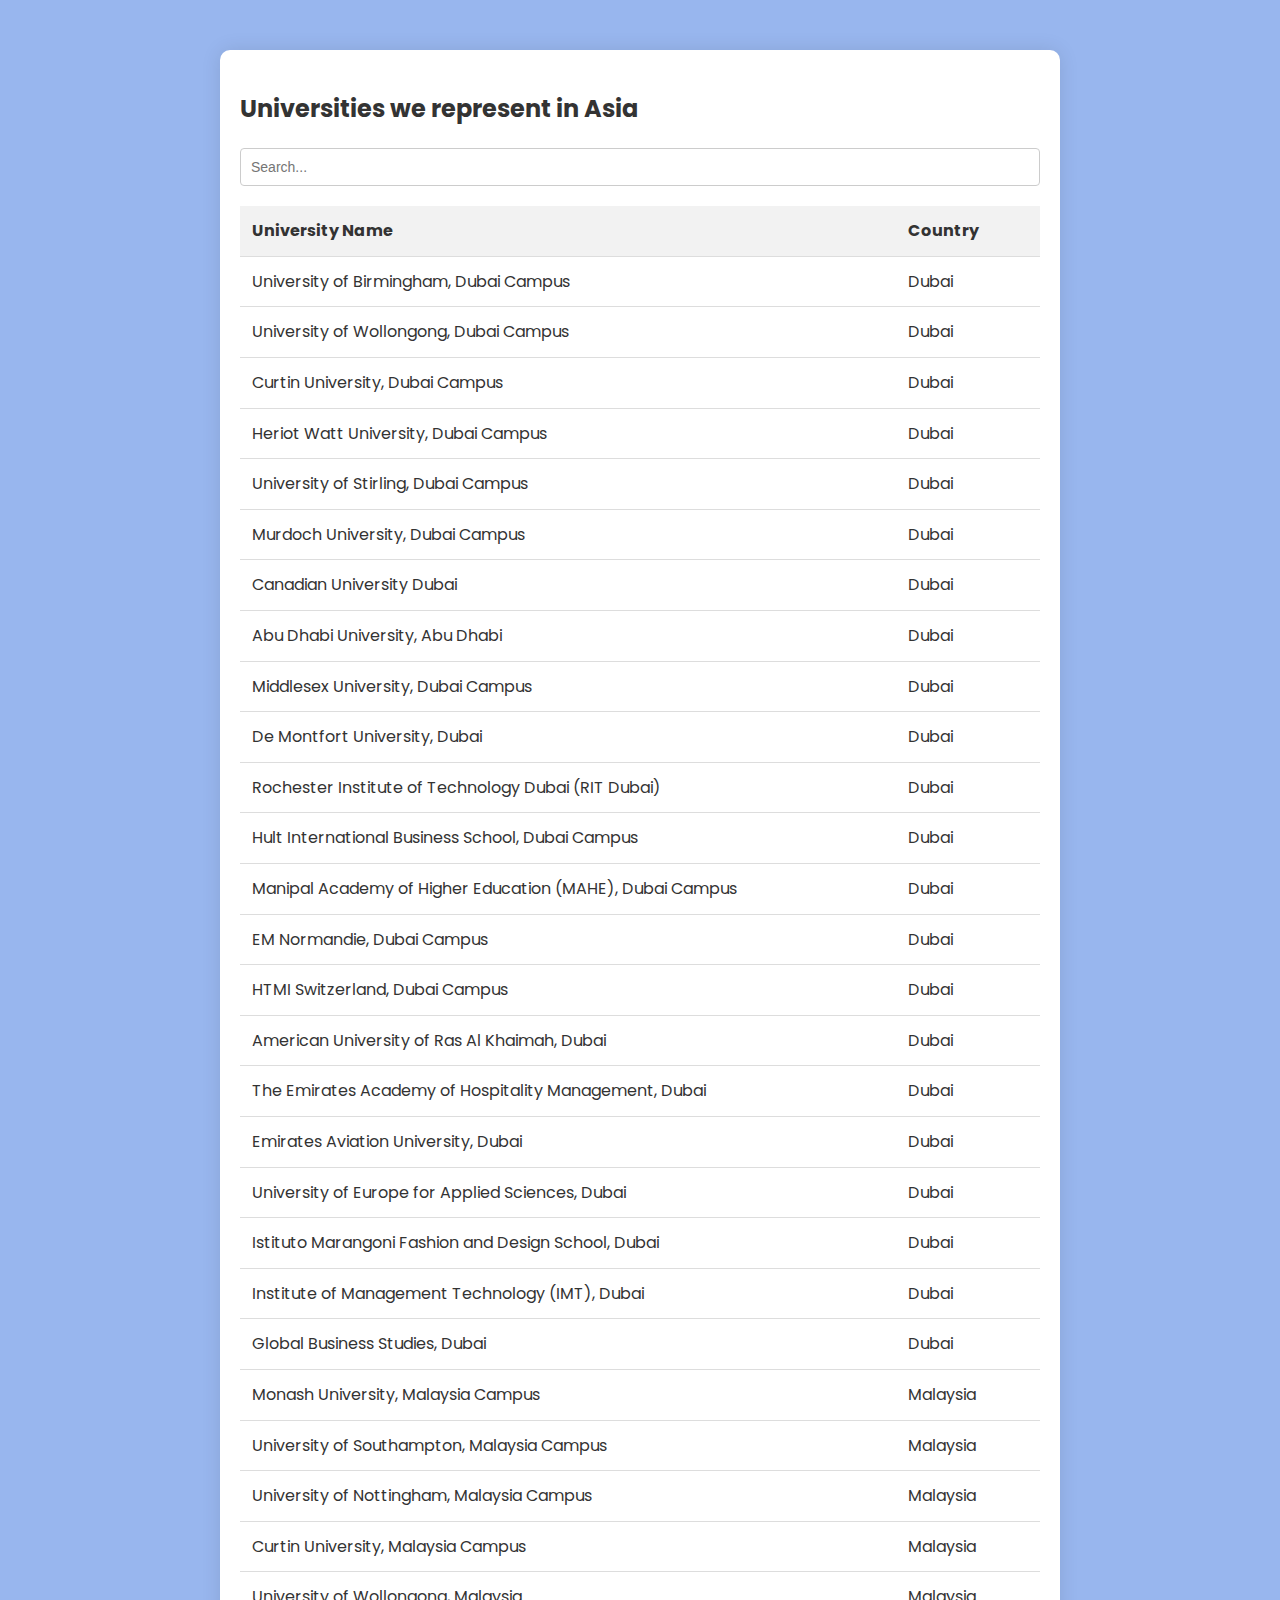
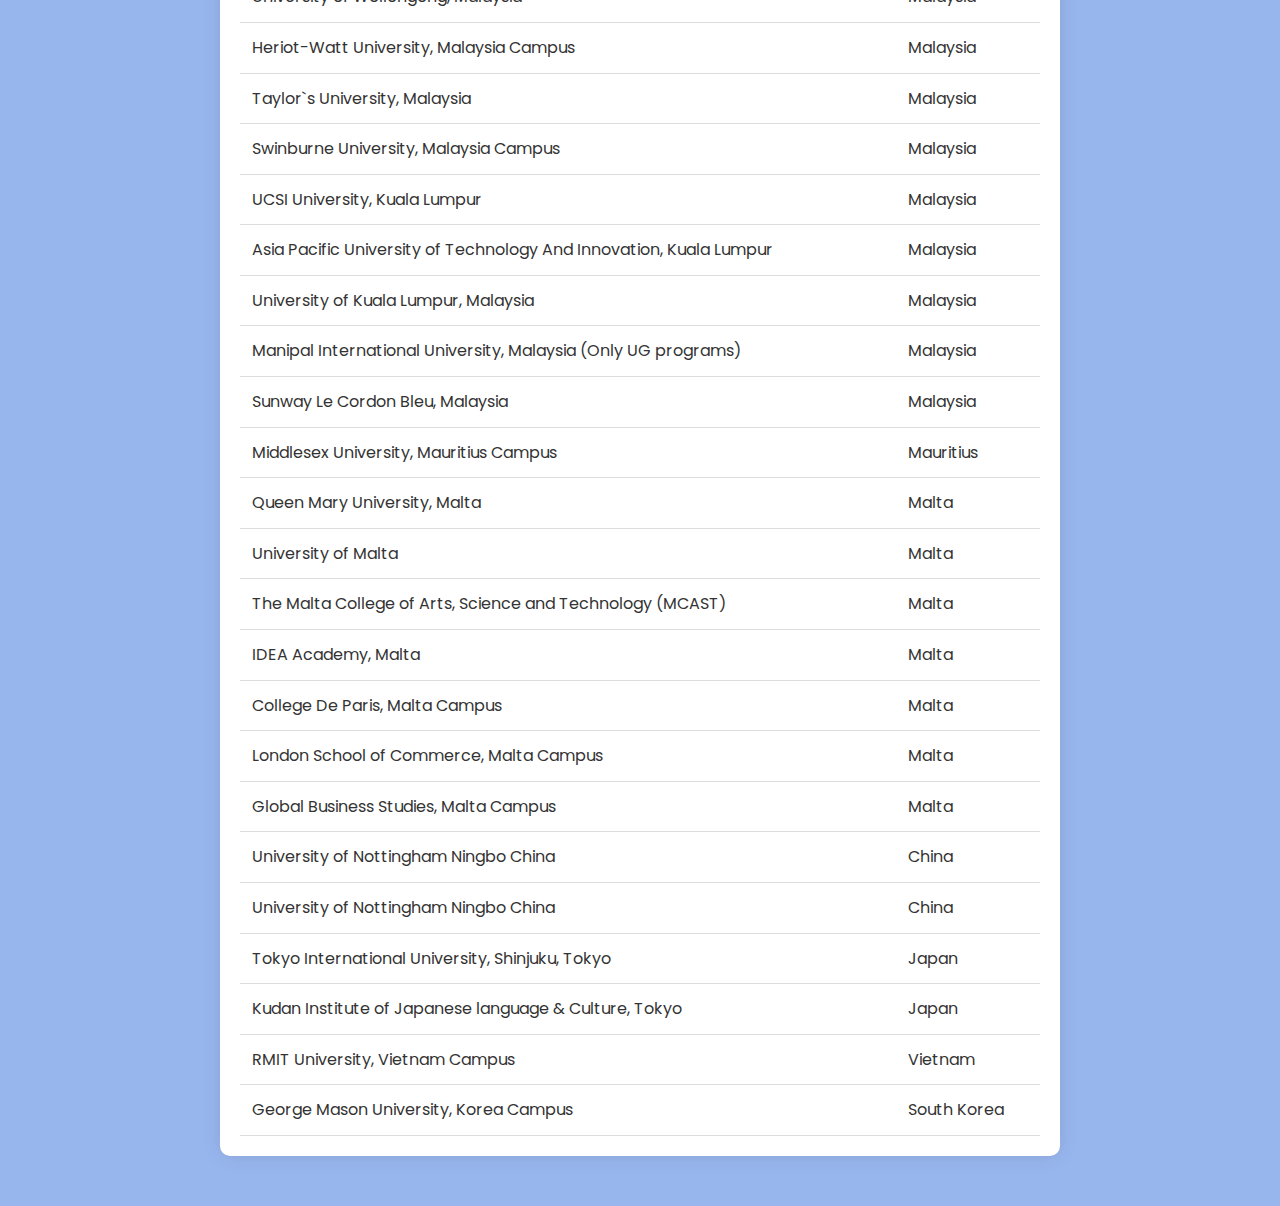
<file: Asia.html>
<!DOCTYPE html>
<html lang="en">

<head>
    <meta charset="UTF-8">
    <meta name="viewport" content="width=device-width, initial-scale=1.0">
    <title>University List</title>
    <link rel="shortcut icon" type="png" href="assets/images/icon.png">
    <style>
        body {
            font-family: 'Poppins', sans-serif;
            margin: 0;
            padding: 0;
            background-color: #98b6ee;
            color: #333;
        }

        .table-container {
            max-width: 800px;
            margin: 50px auto;
            background-color: #fff;
            box-shadow: 0 0 20px rgba(0, 0, 0, 0.1);
            border-radius: 10px;
            padding: 20px;
            font-size: 16px;
            line-height: 1.6;
            overflow-x: auto;
            /* Enable horizontal scrolling on small screens */
        }

        input[type="text"] {
            width: 100%;
            padding: 10px;
            box-sizing: border-box;
            margin-bottom: 20px;
            border: 1px solid #ccc;
            border-radius: 4px;
            font-size: 14px;
        }

        table {
            width: 100%;
            border-collapse: collapse;
        }

        th,
        td {
            padding: 12px;
            text-align: left;
            border-bottom: 1px solid #ddd;
        }

        th {
            background-color: #f2f2f2;
        }

        @media only screen and (max-width: 600px) {

            th,
            td {
                padding: 8px;
            }
        }
    </style>

    <!-- Include the Poppins font -->
    <link rel="stylesheet" href="https://fonts.googleapis.com/css2?family=Poppins:wght@400;700&display=swap">
</head>

<body>

    <div class="table-container">
        <h2 style="font-size: 24px; margin-bottom: 20px;">Universities we represent in Asia</h2>
        <input type="text" id="searchInput" placeholder="Search..." oninput="filterTable()">

        <table id="universityTable">
            <thead>
                <tr>
                    <th>University Name</th>
                    <th>Country</th>
                </tr>
            </thead>
            <tbody>
                <tr>
                    <td>University of Birmingham, Dubai Campus

                    </td>
                    <td>Dubai
                    </td>
                </tr>
                <tr>
                    <td>University of Wollongong, Dubai Campus

                    </td>
                    <td>Dubai</td>
                </tr>
                <tr>
                    <td>Curtin University, Dubai Campus

                    </td>
                    <td>Dubai</td>
                </tr>
                <tr>
                    <td>Heriot Watt University, Dubai Campus

                    </td>
                    <td>Dubai</td>
                </tr>
                <tr>
                    <td>University of Stirling, Dubai Campus

                    </td>
                    <td>Dubai</td>
                </tr>
                <tr>
                    <td>Murdoch University, Dubai Campus

                    </td>
                    <td>Dubai</td>
                </tr>
                <tr>
                    <td>Canadian University Dubai

                    </td>
                    <td>Dubai</td>
                </tr>
                <tr>
                    <td>Abu Dhabi University, Abu Dhabi

                    </td>
                    <td>Dubai</td>
                </tr>
                <tr>
                    <td>Middlesex University, Dubai Campus

                    </td>
                    <td>Dubai
                    </td>
                </tr>
                <tr>
                    <td>De Montfort University, Dubai

                    </td>
                    <td>Dubai</td>
                </tr>
                <tr>
                    <td>Rochester Institute of Technology Dubai (RIT Dubai)

                    </td>
                    <td>Dubai</td>
                </tr>
                <tr>
                    <td>Hult International Business School, Dubai Campus

                    </td>
                    <td>Dubai</td>
                </tr>
                <tr>
                    <td>Manipal Academy of Higher Education (MAHE), Dubai Campus

                    </td>
                    <td>Dubai</td>
                </tr>
                <tr>
                    <td>EM Normandie, Dubai Campus

                    <td>Dubai</td>
                </tr>
                <tr>
                    <td>HTMI Switzerland, Dubai Campus

                    </td>
                    <td>Dubai</td>
                </tr>
                <tr>
                    <td>American University of Ras Al Khaimah, Dubai

                    </td>
                    <td>Dubai</td>
                </tr>
                <tr>
                    <td>The Emirates Academy of Hospitality Management, Dubai

                    </td>
                    <td>Dubai</td>
                </tr>
                <tr>
                    <td>Emirates Aviation University, Dubai

                    </td>
                    <td>Dubai</td>
                </tr>
                <tr>
                    <td>University of Europe for Applied Sciences, Dubai

                    </td>
                    <td>Dubai</td>
                </tr>
                <tr>
                    <td>Istituto Marangoni Fashion and Design School, Dubai

                    </td>
                    <td>Dubai</td>
                </tr>
                <tr>
                    <td>Institute of Management Technology (IMT), Dubai

                    </td>
                    <td>Dubai</td>
                </tr>
                <tr>
                    <td>Global Business Studies, Dubai

                    </td>
                    <td>Dubai</td>
                </tr>
                <tr>
                    <td>Monash University, Malaysia Campus

                    </td>
                    <td>Malaysia</td>
                </tr>
                <tr>
                    <td>University of Southampton, Malaysia Campus
                    </td>
                    <td>Malaysia</td>
                </tr>
                <tr>
                    <td>University of Nottingham, Malaysia Campus

                    </td>
                    <td>Malaysia</td>
                </tr>
                <tr>
                    <td>Curtin University, Malaysia Campus

                    </td>
                    <td>Malaysia</td>
                </tr>
                <tr>
                    <td>University of Wollongong, Malaysia

                    </td>
                    <td>Malaysia</td>
                </tr>
                <tr>
                    <td>Heriot-Watt University, Malaysia Campus

                    </td>
                    <td>Malaysia</td>
                </tr>
                <tr>
                    <td>Taylor`s University, Malaysia

                    </td>
                    <td>Malaysia</td>
                </tr>
                <tr>
                    <td>Swinburne University, Malaysia Campus

                    </td>
                    <td>Malaysia</td>
                </tr>
                <tr>
                    <td>UCSI University, Kuala Lumpur

                    </td>
                    <td>Malaysia</td>
                </tr>
                <tr>
                    <td>Asia Pacific University of Technology And Innovation, Kuala Lumpur

                    </td>
                    <td>Malaysia
                    </td>
                </tr>
                <tr>
                    <td>University of Kuala Lumpur, Malaysia

                    </td>
                    <td>Malaysia
                    </td>
                </tr>
                <tr>
                    <td>Manipal International University, Malaysia (Only UG programs)

                    </td>
                    <td>Malaysia</td>
                </tr>
                <tr>
                    <td>Sunway Le Cordon Bleu, Malaysia

                    </td>
                    <td>Malaysia</td>
                </tr>
                <tr>
                    <td>Middlesex University, Mauritius Campus


                    </td>
                    <td>Mauritius</td>
                </tr>
                <tr>
                    <td>Queen Mary University, Malta



                    </td>
                    <td>Malta</td>
                </tr>
                <tr>
                    <td>University of Malta



                    </td>
                    <td>Malta</td>
                </tr>
                <tr>
                    <td>The Malta College of Arts, Science and Technology (MCAST)



                    </td>
                    <td>Malta</td>
                </tr>
                <tr>
                    <td>IDEA Academy, Malta



                    </td>
                    <td>Malta</td>
                </tr>
                <tr>
                    <td>College De Paris, Malta Campus



                    </td>
                    <td>Malta</td>
                </tr>
                <tr>
                    <td>London School of Commerce, Malta Campus



                    </td>
                    <td>Malta</td>
                </tr>
                <tr>
                    <td>Global Business Studies, Malta Campus



                    </td>
                    <td>Malta</td>
                </tr>
                <tr>
                    <td>University of Nottingham Ningbo China


                    </td>
                    <td>China</td>
                </tr>
                <tr>
                    <td>University of Nottingham Ningbo China


                    </td>
                    <td>China</td>
                </tr>
                <tr>
                    <td>Tokyo International University, Shinjuku, Tokyo



                    </td>
                    <td>Japan</td>
                </tr>
                <tr>
                    <td>Kudan Institute of Japanese language & Culture, Tokyo


                    </td>
                    <td>Japan</td>
                </tr>
                <tr>
                    <td>RMIT University, Vietnam Campus



                    </td>
                    <td>Vietnam</td>
                </tr>
                <tr>
                    <td>George Mason University, Korea Campus



                    </td>
                    <td>South Korea</td>
                </tr>
            </tbody>
        </table>
    </div>

    <script>
        function filterTable() {
            var input, filter, table, tr, td, i, txtValue;
            input = document.getElementById("searchInput");
            filter = input.value.toUpperCase();
            table = document.getElementById("universityTable");
            tr = table.getElementsByTagName("tr");

            for (i = 1; i < tr.length; i++) { // Start from index 1 to skip the header row
                td = tr[i].getElementsByTagName("td");
                var found = false;

                for (var j = 0; j < td.length; j++) {
                    txtValue = td[j].textContent || td[j].innerText;
                    if (txtValue.toUpperCase().indexOf(filter) > -1) {
                        found = true;
                        break;
                    }
                }

                if (found) {
                    tr[i].style.display = "";
                } else {
                    tr[i].style.display = "none";
                }
            }
        }
    </script>

</body>

</html>
</file>
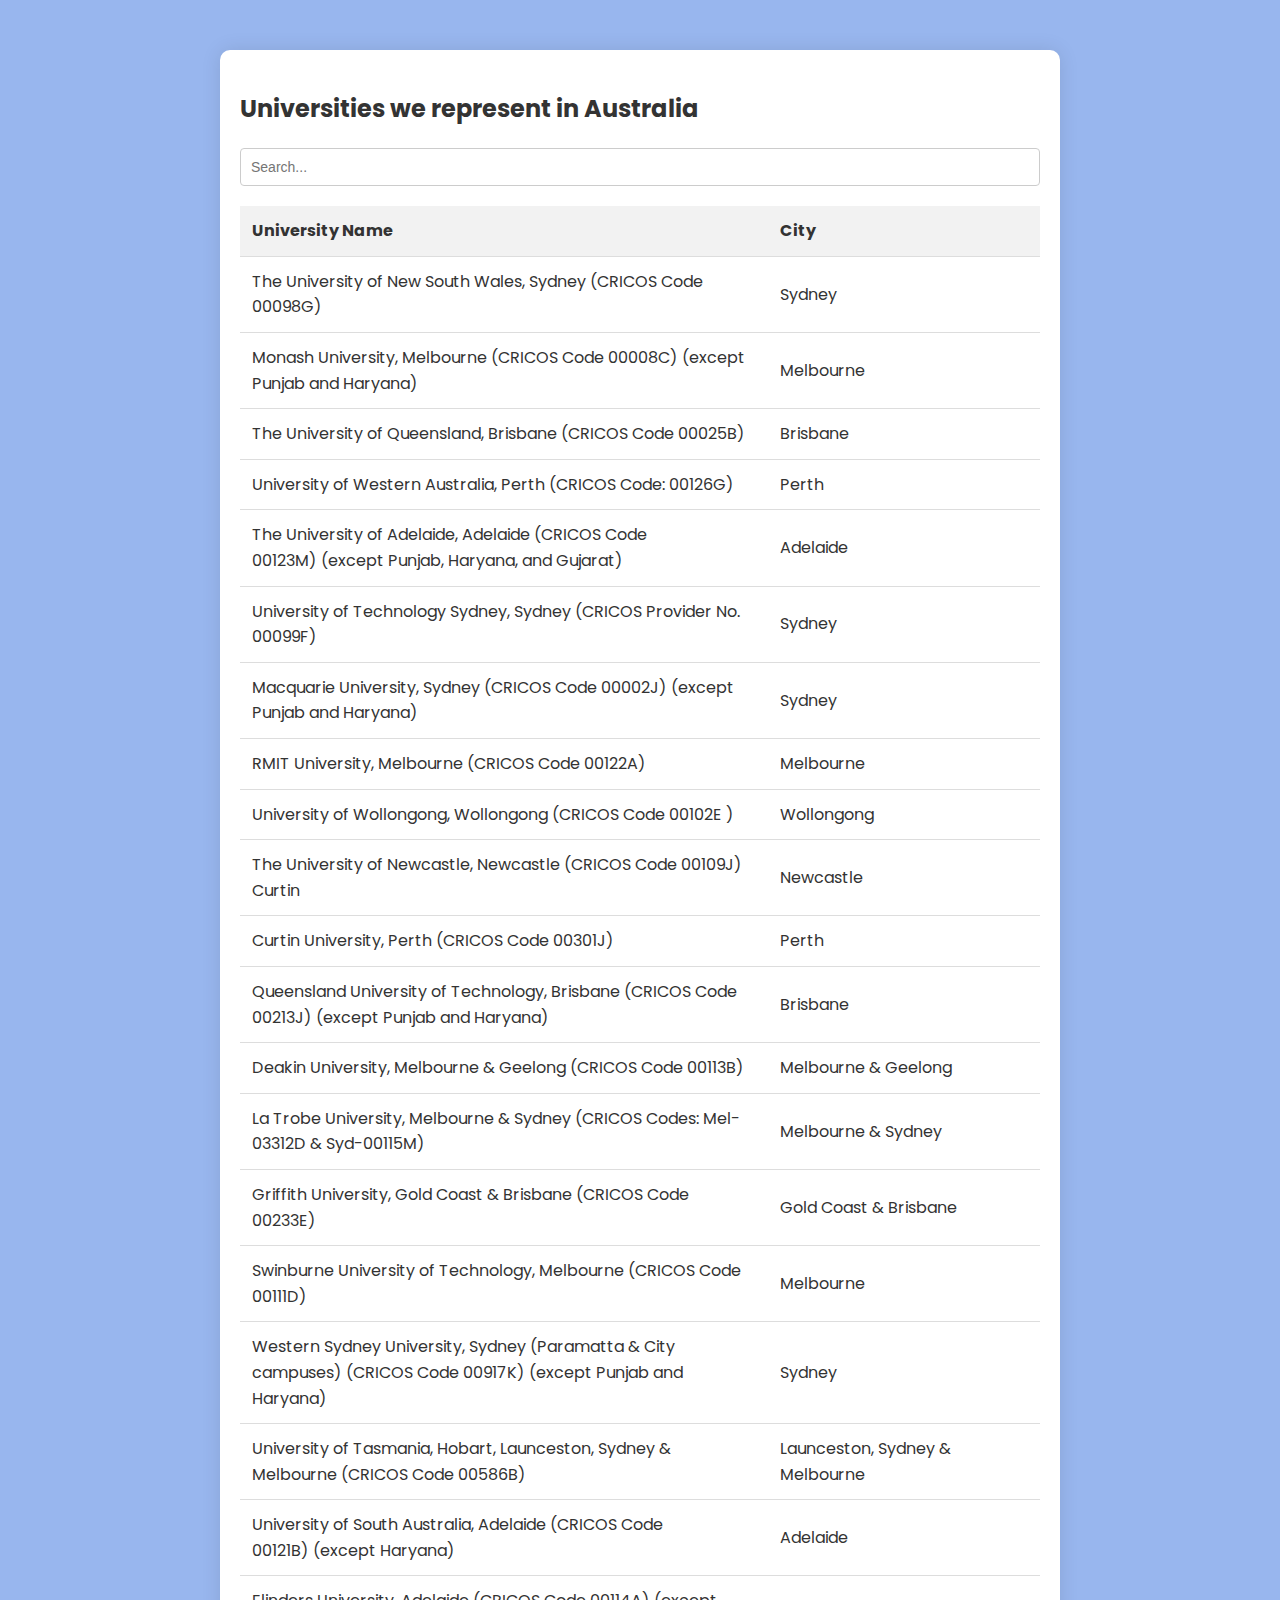
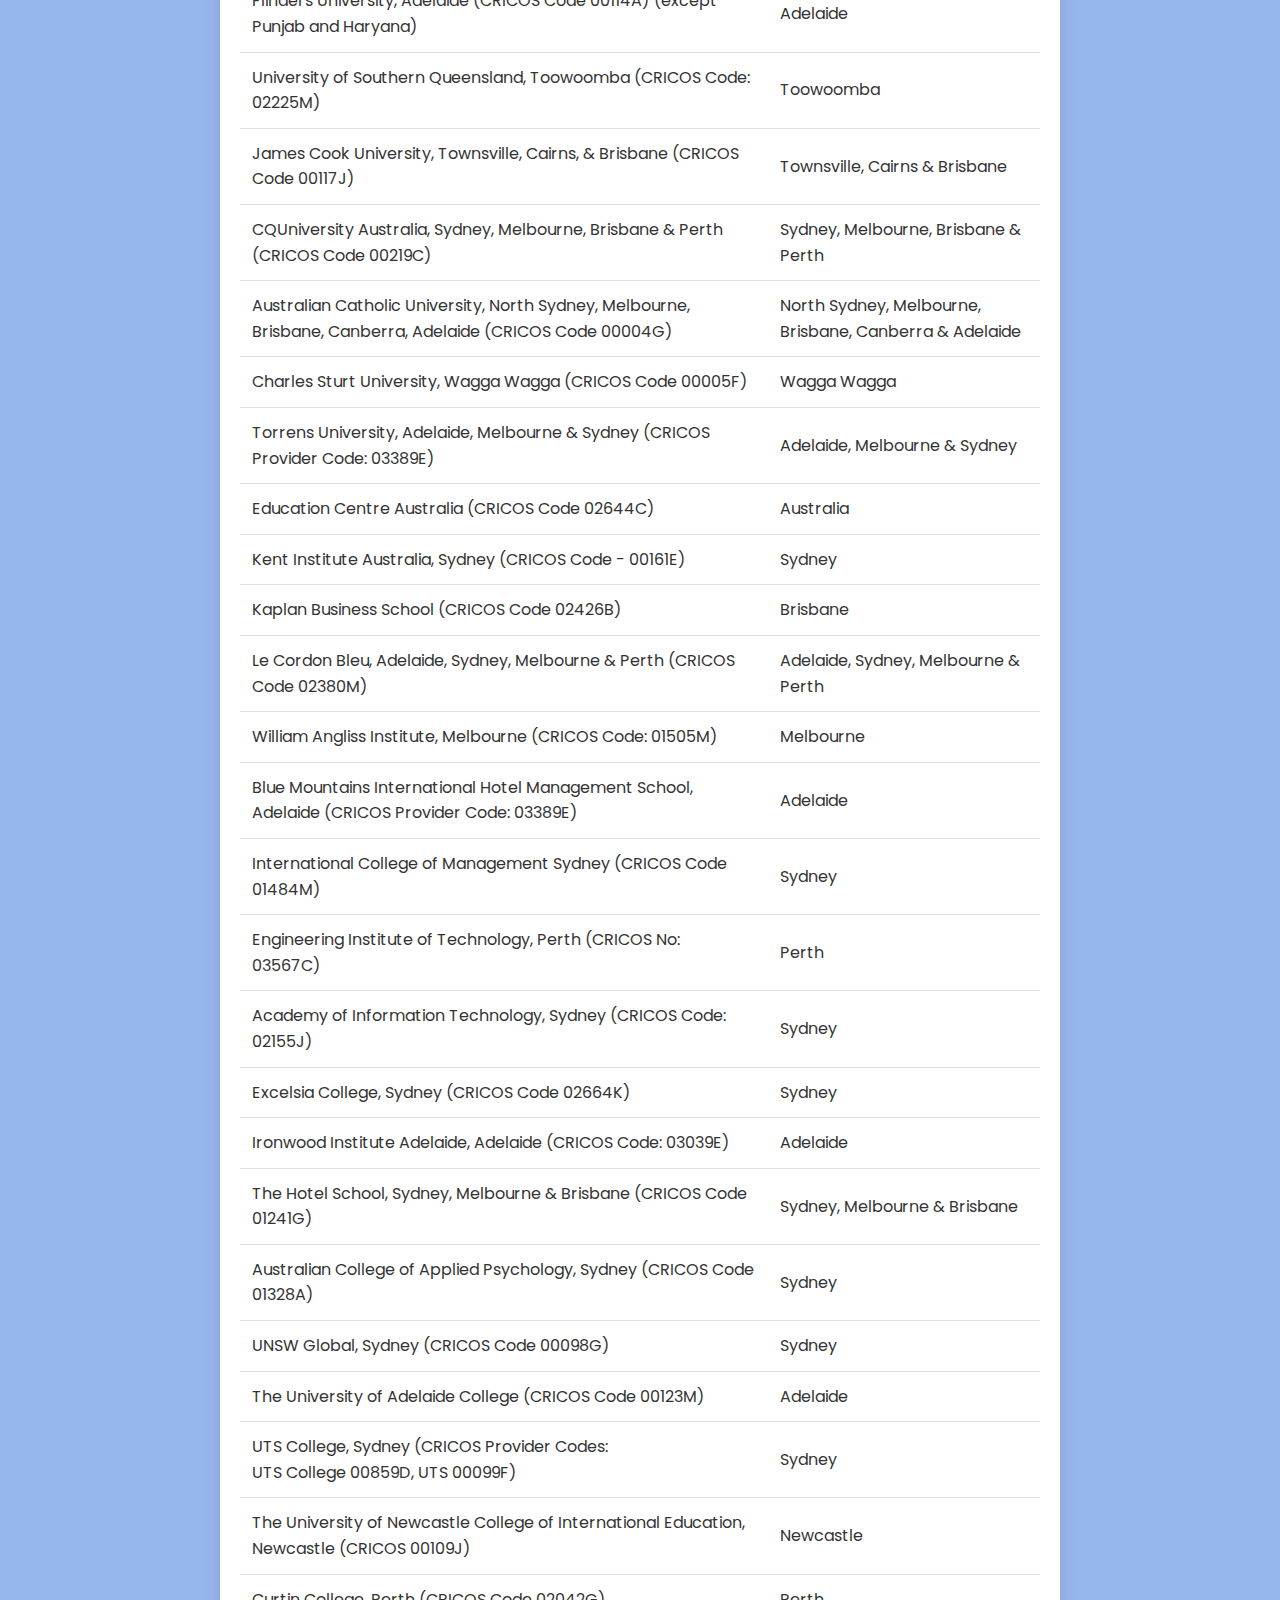
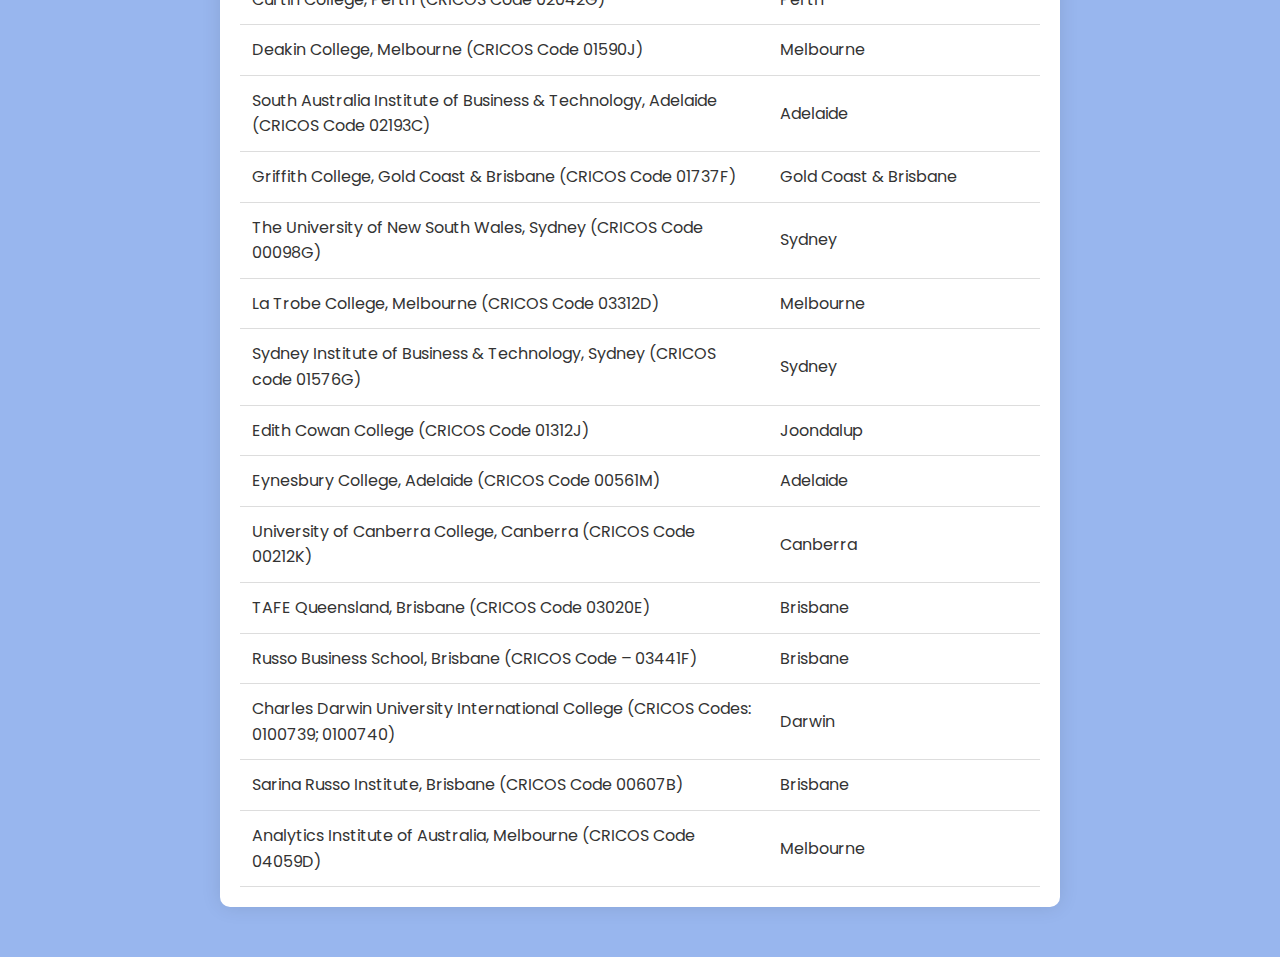
<file: Australia.html>
<!DOCTYPE html>
<html lang="en">

<head>
    <meta charset="UTF-8">
    <meta name="viewport" content="width=device-width, initial-scale=1.0">
    <title>University List</title>
    <link rel="shortcut icon" type="png" href="assets/images/icon.png">
    <style>
        body {
            font-family: 'Poppins', sans-serif;
            margin: 0;
            padding: 0;
            background-color: #98b6ee;
            color: #333;
        }

        .table-container {
            max-width: 800px;
            margin: 50px auto;
            background-color: #fff;
            box-shadow: 0 0 20px rgba(0, 0, 0, 0.1);
            border-radius: 10px;
            padding: 20px;
            font-size: 16px;
            line-height: 1.6;
            overflow-x: auto;
            /* Enable horizontal scrolling on small screens */
        }

        input[type="text"] {
            width: 100%;
            padding: 10px;
            box-sizing: border-box;
            margin-bottom: 20px;
            border: 1px solid #ccc;
            border-radius: 4px;
            font-size: 14px;
        }

        table {
            width: 100%;
            border-collapse: collapse;
        }

        th,
        td {
            padding: 12px;
            text-align: left;
            border-bottom: 1px solid #ddd;
        }

        th {
            background-color: #f2f2f2;
        }

        @media only screen and (max-width: 600px) {

            th,
            td {
                padding: 8px;
            }
        }
    </style>

    <!-- Include the Poppins font -->
    <link rel="stylesheet" href="https://fonts.googleapis.com/css2?family=Poppins:wght@400;700&display=swap">
</head>

<body>

    <div class="table-container">
        <h2 style="font-size: 24px; margin-bottom: 20px;">Universities we represent in Australia</h2>
        <input type="text" id="searchInput" placeholder="Search..." oninput="filterTable()">

        <table id="universityTable">
            <thead>
                <tr>
                    <th>University Name</th>
                    <th>City</th>
                </tr>
            </thead>
            <tbody>
                <tr>
                    <td>The University of New South Wales, Sydney (CRICOS Code 00098G)                    </td>
                    <td>Sydney</td>
                </tr>
                <tr>
                    <td>Monash University, Melbourne (CRICOS Code 00008C) (except Punjab and Haryana)
                    </td>
                    <td>Melbourne</td>
                </tr>
                <tr>
                    <td>The University of Queensland, Brisbane (CRICOS Code 00025B) 
                    </td>
                    <td>Brisbane</td>
                </tr>
                <tr>
                    <td>University of Western Australia, Perth (CRICOS Code: 00126G)
                    </td>
                    <td>Perth</td>
                </tr>
                <tr>
                    <td>The University of Adelaide, Adelaide (CRICOS Code 00123M) (except Punjab, Haryana, and Gujarat)
                    </td>
                    <td>Adelaide</td>
                </tr>
                <tr>
                    <td>University of Technology Sydney, Sydney (CRICOS Provider No. 00099F)
                    </td>
                    <td>Sydney</td>
                </tr>
                <tr>
                    <td>Macquarie University, Sydney (CRICOS Code 00002J) (except Punjab and Haryana)
                    </td>
                    <td>Sydney</td>
                </tr>
                <tr>
                    <td>RMIT University, Melbourne (CRICOS Code 00122A) 
                    </td>
                    <td>Melbourne</td>
                </tr>
                <tr>
                    <td>University of Wollongong, Wollongong (CRICOS Code 00102E )
                    </td>
                    <td>Wollongong</td>
                </tr>
                <tr>
                    <td>The University of Newcastle, Newcastle (CRICOS Code 00109J)  Curtin
                    </td>
                    <td>Newcastle</td>
                </tr>
                <tr>
                    <td>Curtin University, Perth (CRICOS Code 00301J) 
                    </td>
                    <td>Perth</td>
                </tr>
                <tr>
                    <td>Queensland University of Technology, Brisbane (CRICOS Code 00213J) (except Punjab and Haryana)
                    </td>
                    <td>Brisbane</td>
                </tr>
                <tr>
                    <td>Deakin University, Melbourne & Geelong (CRICOS Code 00113B) 
                    </td>
                    <td>Melbourne & Geelong</td>
                </tr>
                <tr>
                    <td>La Trobe University, Melbourne & Sydney (CRICOS Codes: Mel-03312D & Syd-00115M) 
                    </td>
                    <td>Melbourne & Sydney</td>
                </tr>
                <tr>
                    <td>Griffith University, Gold Coast & Brisbane (CRICOS Code 00233E) 
                    </td>
                    <td>Gold Coast & Brisbane</td>
                </tr>
                <tr>
                    <td>Swinburne University of Technology, Melbourne (CRICOS Code 00111D) 
                    </td>
                    <td>Melbourne</td>
                </tr>
                <tr>
                    <td>Western Sydney University, Sydney (Paramatta & City campuses) (CRICOS Code 00917K) (except Punjab and Haryana)
                    </td>
                    <td>Sydney</td>
                </tr>
                <tr>
                    <td>University of Tasmania, Hobart, Launceston,  Sydney & Melbourne (CRICOS Code 00586B) 
                    </td>
                    <td>Launceston, Sydney & Melbourne</td>
                </tr>
                <tr>
                    <td>University of South Australia, Adelaide (CRICOS Code 00121B) (except Haryana)
                    </td>
                    <td>Adelaide</td>
                </tr>
                <tr>
                    <td>Flinders University, Adelaide (CRICOS Code 00114A) (except Punjab and Haryana)
                    </td>
                    <td>Adelaide</td>
                </tr>
                <tr>
                    <td>University of Southern Queensland, Toowoomba (CRICOS Code: 02225M)
                    </td>
                    <td>Toowoomba</td>
                </tr>
                <tr>
                    <td>James Cook University, Townsville, Cairns, & Brisbane (CRICOS Code 00117J) 
                    </td>
                    <td>Townsville, Cairns & Brisbane</td>
                </tr>
                <tr>
                    <td>CQUniversity Australia, Sydney, Melbourne, Brisbane & Perth (CRICOS Code 00219C) 
                    </td>
                    <td>Sydney, Melbourne, Brisbane & Perth</td>
                </tr>
                <tr>
                    <td>Australian Catholic University, North Sydney, Melbourne, Brisbane, Canberra, Adelaide (CRICOS Code 00004G) 
                    </td>
                    <td>North Sydney, Melbourne, Brisbane, Canberra & Adelaide</td>
                </tr>
                <tr>
                    <td>Charles Sturt University, Wagga Wagga (CRICOS Code 00005F) 
                    </td>
                    <td>Wagga Wagga</td>
                </tr>
                <tr>
                    <td>Torrens University, Adelaide, Melbourne & Sydney (CRICOS Provider Code: 03389E)
                    </td>
                    <td>Adelaide, Melbourne & Sydney</td>
                </tr>
                <tr>
                    <td>Education Centre Australia (CRICOS Code 02644C)
                    </td>
                    <td>Australia</td>
                </tr>
                <tr>
                    <td>Kent Institute Australia, Sydney (CRICOS Code - 00161E)
                    </td>
                    <td>Sydney</td>
                </tr>
                <tr>
                    <td>Kaplan Business School (CRICOS Code 02426B)
                    </td>
                    <td>Brisbane</td>
                </tr>
                <tr>
                    <td>Le Cordon Bleu, Adelaide, Sydney, Melbourne & Perth (CRICOS Code 02380M) 
                    </td>
                    <td>Adelaide, Sydney, Melbourne & Perth</td>
                </tr>
                <tr>
                    <td>William Angliss Institute, Melbourne (CRICOS Code: 01505M)
                    </td>
                    <td>Melbourne</td>
                </tr>
                <tr>
                    <td>Blue Mountains International Hotel Management School, Adelaide (CRICOS Provider Code: 03389E)
                    </td>
                    <td>Adelaide</td>
                </tr>
                <tr>
                    <td>International College of Management Sydney (CRICOS Code 01484M) 
                    </td>
                    <td>Sydney</td>
                </tr>
                <tr>
                    <td>Engineering Institute of Technology, Perth (CRICOS No: 03567C) 
                    </td>
                    <td>Perth</td>
                </tr>
                <tr>
                    <td>Academy of Information Technology, Sydney (CRICOS Code: 02155J)
                    </td>
                    <td>Sydney</td>
                </tr>
                <tr>
                    <td>Excelsia College, Sydney (CRICOS Code 02664K)
                    </td>
                    <td>Sydney</td>
                </tr>
                <tr>
                    <td>Ironwood Institute Adelaide, Adelaide (CRICOS Code: 03039E)
                    </td>
                    <td>Adelaide</td>
                </tr>
                <tr>
                    <td>The Hotel School, Sydney, Melbourne & Brisbane (CRICOS Code 01241G)
                    </td>
                    <td>Sydney, Melbourne & Brisbane</td>
                </tr>
                <tr>
                    <td>Australian College of Applied Psychology, Sydney (CRICOS Code 01328A) 
                    </td>
                    <td>Sydney</td>
                </tr>

                <tr>
                    <td>UNSW Global, Sydney (CRICOS Code 00098G)
                    </td>
                    <td>Sydney</td>
                </tr>
                <tr>
                    <td>The University of Adelaide College (CRICOS Code 00123M) 
                    </td>
                    <td>Adelaide</td>
                </tr>
                <tr>
                    <td>UTS College, Sydney (CRICOS Provider Codes: UTS College 00859D, UTS 00099F) 
                    </td>
                    <td>Sydney</td>
                </tr>
                <tr>
                    <td>The University of Newcastle College of International Education, Newcastle (CRICOS 00109J)
                    </td>
                    <td>Newcastle</td>
                </tr>
                <tr>
                    <td>Curtin College, Perth (CRICOS Code 02042G) 
                    </td>
                    <td>Perth</td>
                </tr>
                <tr>
                    <td>Deakin College, Melbourne (CRICOS Code 01590J) 
                    </td>
                    <td>Melbourne</td>
                </tr>
                <tr>
                    <td>South Australia Institute of Business & Technology, Adelaide (CRICOS Code 02193C) 
                    </td>
                    <td>Adelaide</td>
                </tr>
                <tr>
                    <td>Griffith College, Gold Coast & Brisbane (CRICOS Code 01737F) 
                    </td>
                    <td>Gold Coast & Brisbane</td>
                </tr>
                <tr>
                    <td>The University of New South Wales, Sydney (CRICOS Code 00098G)                    </td>
                    <td>Sydney</td>
                </tr>
                <tr>
                    <td>La Trobe College, Melbourne (CRICOS Code 03312D) 
                    </td>
                    <td>Melbourne</td>
                </tr>
                <tr>
                    <td>Sydney Institute of Business & Technology, Sydney (CRICOS code 01576G) 
                    </td>
                    <td>Sydney</td>
                </tr>
                <tr>
                    <td>Edith Cowan College (CRICOS Code 01312J) 
                    </td>
                    <td>Joondalup</td>
                </tr>
                <tr>
                    <td>Eynesbury College, Adelaide (CRICOS Code 00561M) 
                    </td>
                    <td>Adelaide</td>
                </tr>
                <tr>
                    <td>University of Canberra College, Canberra (CRICOS Code 00212K) 
                    </td>
                    <td>Canberra</td>
                </tr>
                <tr>
                    <td>TAFE Queensland, Brisbane (CRICOS Code 03020E)
                    </td>
                    <td>Brisbane</td>
                </tr>
                <tr>
                    <td>Russo Business School, Brisbane (CRICOS Code – 03441F)
                    </td>
                    <td>Brisbane</td>
                </tr>
                <tr>
                    <td>Charles Darwin University International College (CRICOS Codes: 0100739; 0100740)
                    </td>
                    <td>Darwin</td>
                </tr>
                <tr>
                    <td>Sarina Russo Institute, Brisbane (CRICOS Code 00607B) 
                    </td>
                    <td>Brisbane</td>
                </tr>
                <tr>
                    <td>Analytics Institute of Australia, Melbourne (CRICOS Code 04059D)
                    </td>
                    <td>Melbourne</td>
                </tr>
            </tbody>
        </table>
    </div>

    <script>
        function filterTable() {
            var input, filter, table, tr, td, i, txtValue;
            input = document.getElementById("searchInput");
            filter = input.value.toUpperCase();
            table = document.getElementById("universityTable");
            tr = table.getElementsByTagName("tr");

            for (i = 1; i < tr.length; i++) { // Start from index 1 to skip the header row
                td = tr[i].getElementsByTagName("td");
                var found = false;

                for (var j = 0; j < td.length; j++) {
                    txtValue = td[j].textContent || td[j].innerText;
                    if (txtValue.toUpperCase().indexOf(filter) > -1) {
                        found = true;
                        break;
                    }
                }

                if (found) {
                    tr[i].style.display = "";
                } else {
                    tr[i].style.display = "none";
                }
            }
        }
    </script>

</body>

</html>
</file>
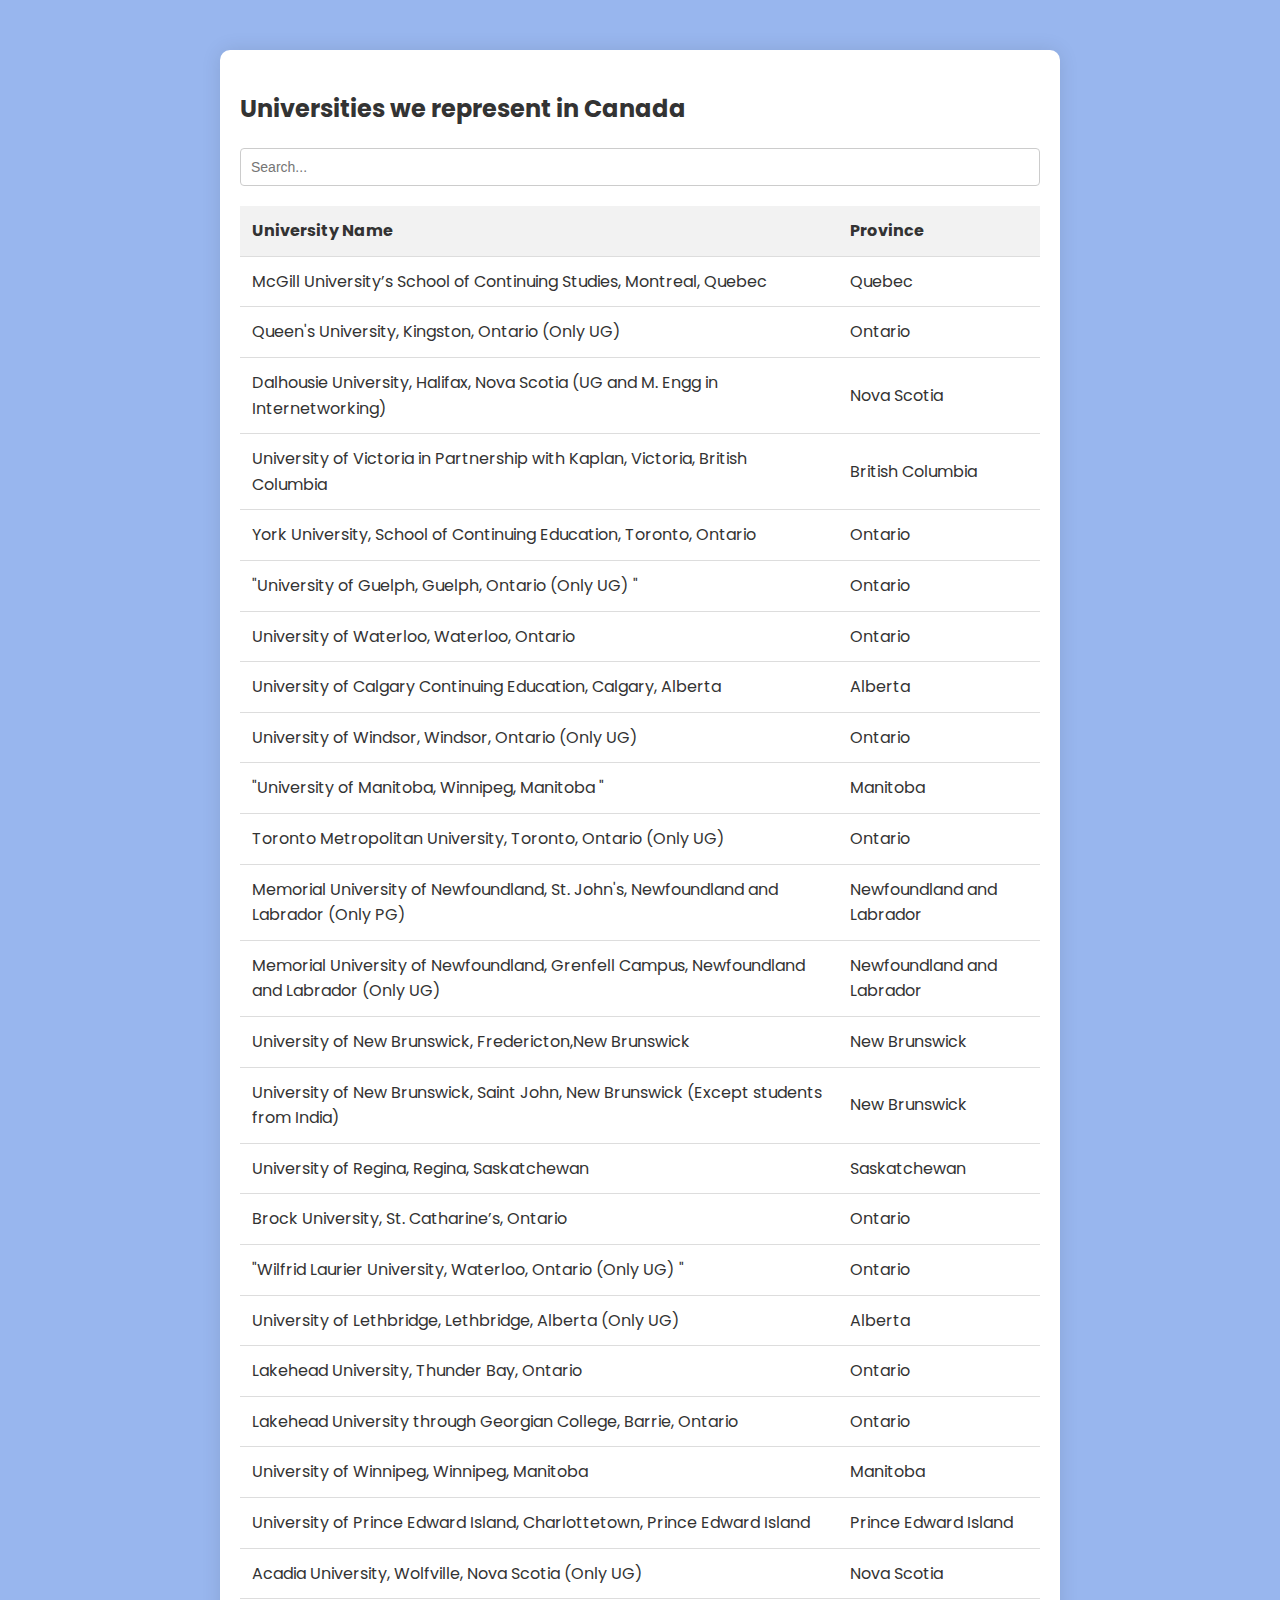
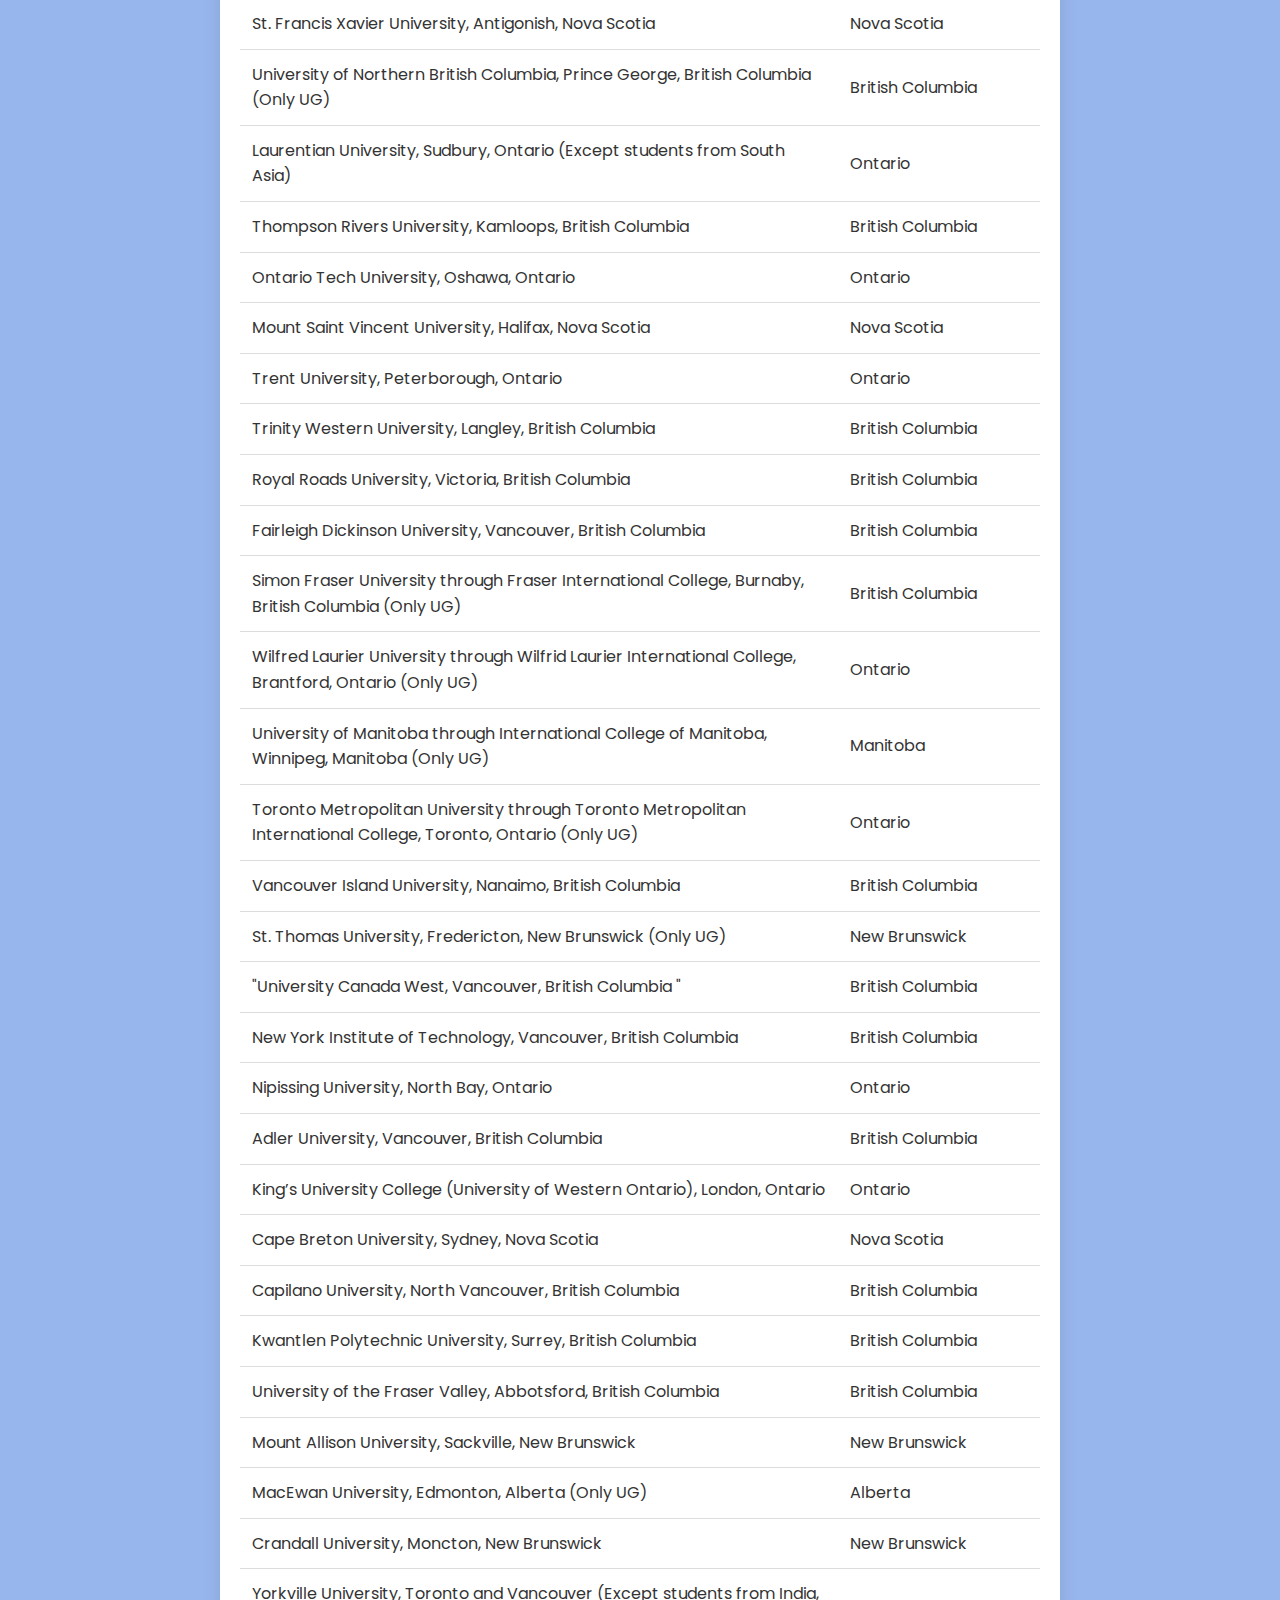
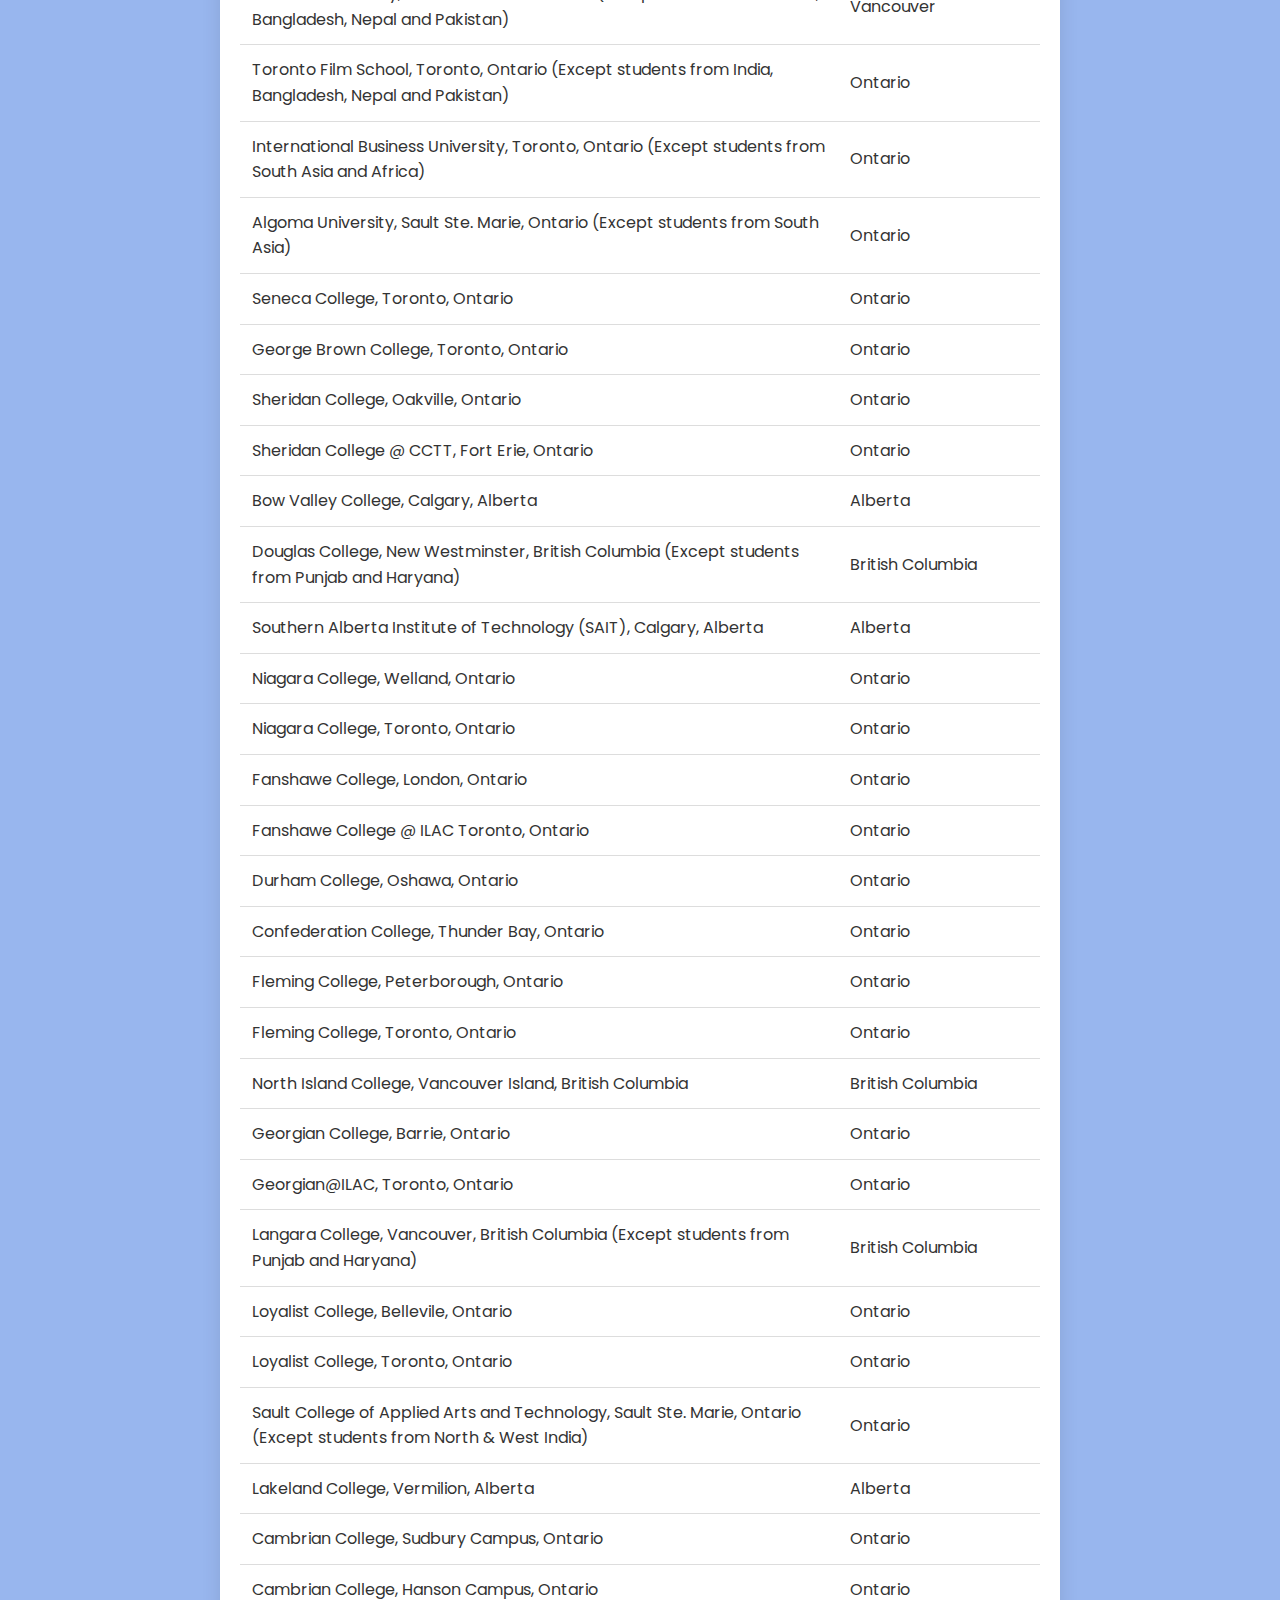
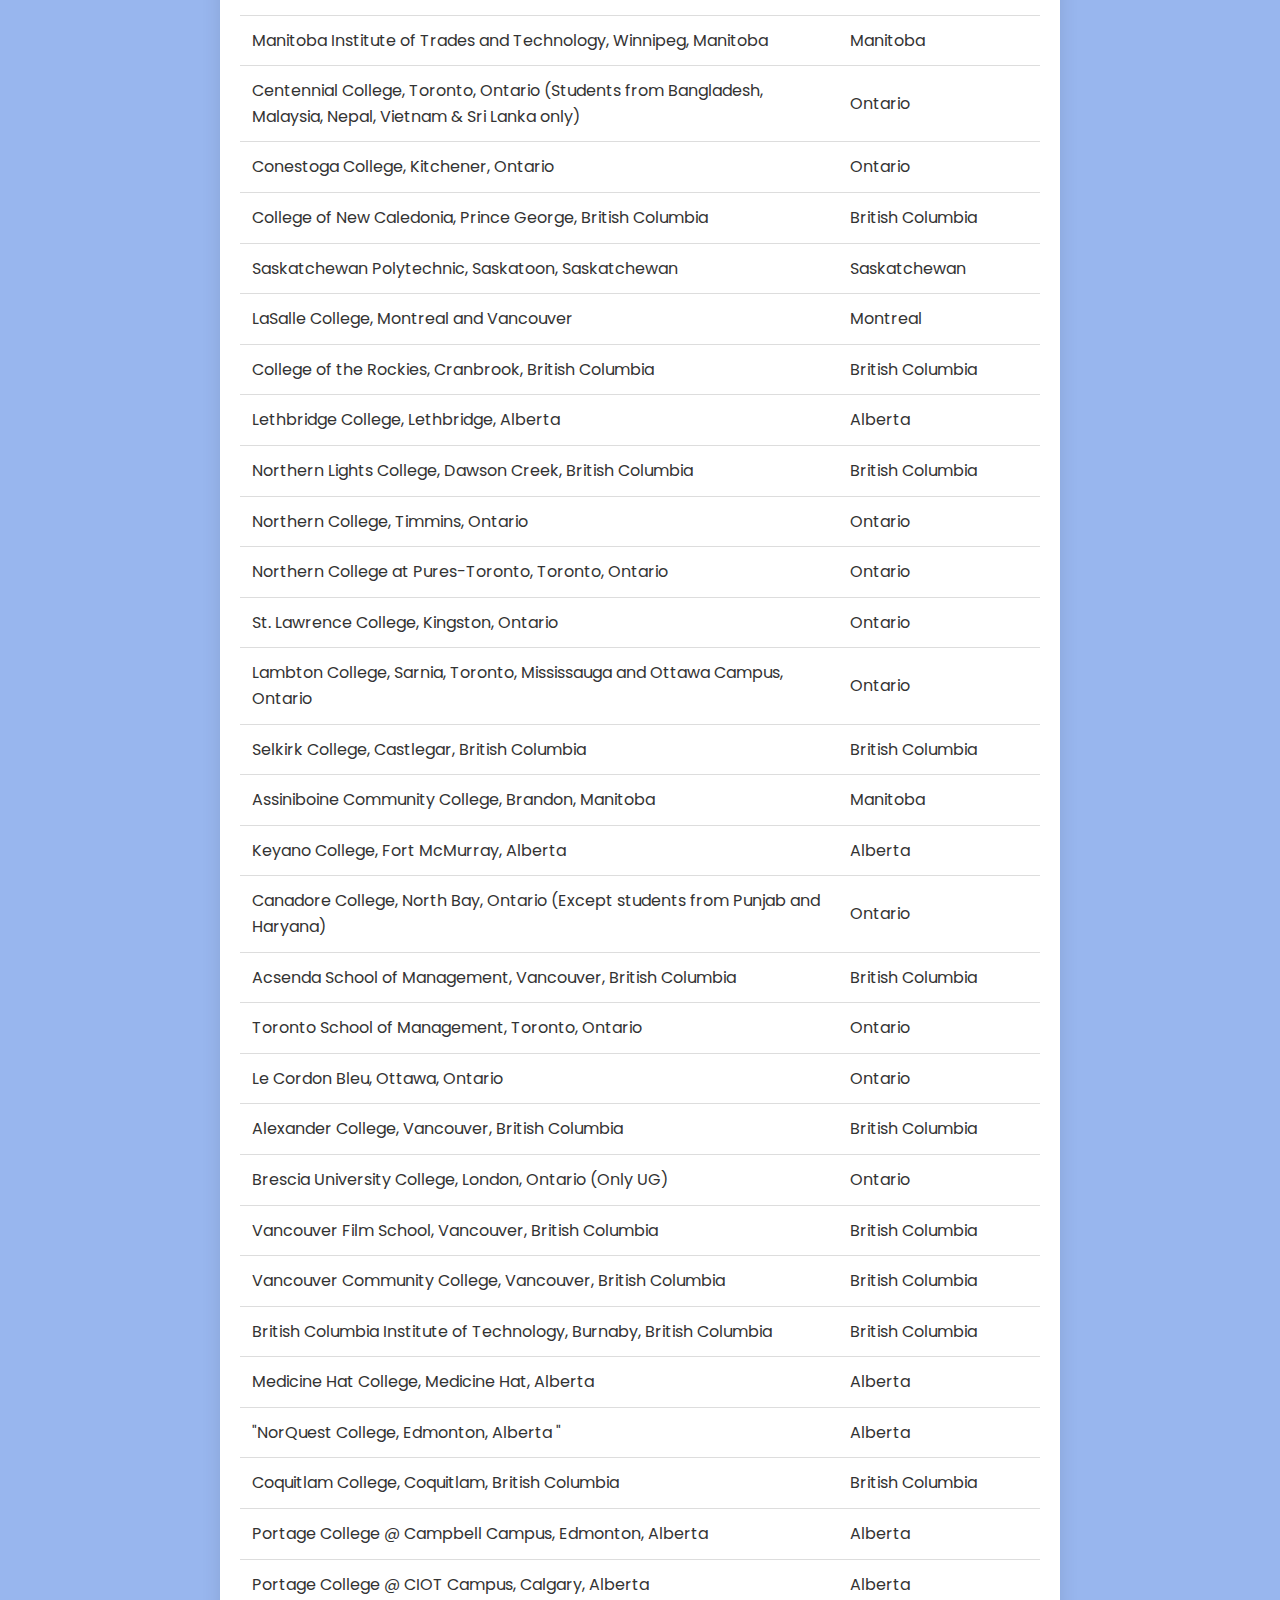
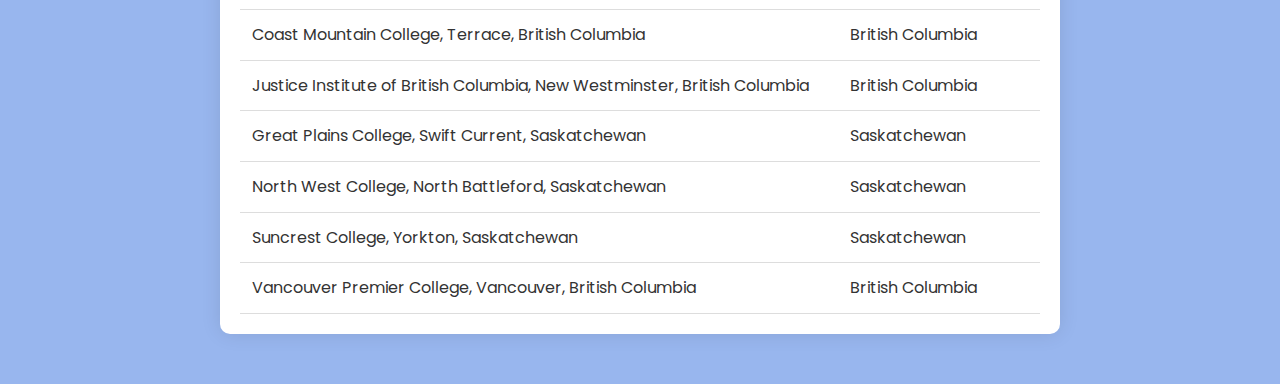
<file: Canada.html>
<!DOCTYPE html>
<html lang="en">

<head>
    <meta charset="UTF-8">
    <meta name="viewport" content="width=device-width, initial-scale=1.0">
    <title>University List</title>
    <link rel="shortcut icon" type="png" href="assets/images/icon.png">
    <style>
        body {
            font-family: 'Poppins', sans-serif;
            margin: 0;
            padding: 0;
            background-color: #98b6ee;
            color: #333;
        }

        .table-container {
            max-width: 800px;
            margin: 50px auto;
            background-color: #fff;
            box-shadow: 0 0 20px rgba(0, 0, 0, 0.1);
            border-radius: 10px;
            padding: 20px;
            font-size: 16px;
            line-height: 1.6;
            overflow-x: auto;
            /* Enable horizontal scrolling on small screens */
        }

        input[type="text"] {
            width: 100%;
            padding: 10px;
            box-sizing: border-box;
            margin-bottom: 20px;
            border: 1px solid #ccc;
            border-radius: 4px;
            font-size: 14px;
        }

        table {
            width: 100%;
            border-collapse: collapse;
        }

        th,
        td {
            padding: 12px;
            text-align: left;
            border-bottom: 1px solid #ddd;
        }

        th {
            background-color: #f2f2f2;
        }

        @media only screen and (max-width: 600px) {

            th,
            td {
                padding: 8px;
            }
        }
    </style>

    <!-- Include the Poppins font -->
    <link rel="stylesheet" href="https://fonts.googleapis.com/css2?family=Poppins:wght@400;700&display=swap">
</head>

<body>

    <div class="table-container">
        <h2 style="font-size: 24px; margin-bottom: 20px;">Universities we represent in Canada</h2>
        <input type="text" id="searchInput" placeholder="Search..." oninput="filterTable()">

        <table id="universityTable">
            <thead>
                <tr>
                    <th>University Name</th>
                    <th>Province</th>
                </tr>
            </thead>
            <tbody>
                <tr>
                    <td>McGill University’s School of Continuing Studies, Montreal, Quebec
                    </td>
                    <td>Quebec</td>
                </tr>
                <tr>
                    <td>Queen's University, Kingston, Ontario (Only UG)
                    </td>
                    <td>Ontario</td>
                </tr> <tr>
                    <td>Dalhousie University, Halifax, Nova Scotia (UG and M. Engg in Internetworking)
                    </td>
                    <td>Nova Scotia</td>
                </tr> <tr>
                    <td>University of Victoria in Partnership with Kaplan, Victoria, British Columbia
                    </td>
                    <td>British Columbia</td>
                </tr> <tr>
                    <td>York University, School of Continuing Education, Toronto, Ontario
                    </td>
                    <td>Ontario</td>
                </tr> <tr>
                    <td>"University of Guelph, Guelph, Ontario (Only UG)	"
                    </td>
                    <td>Ontario</td>
                </tr> <tr>
                    <td>University of Waterloo, Waterloo, Ontario
                    </td>
                    <td>Ontario</td>
                </tr> <tr>
                    <td>University of Calgary Continuing Education, Calgary, Alberta
                    </td>
                    <td>Alberta</td>
                </tr> <tr>
                    <td>University of Windsor, Windsor, Ontario (Only UG)
                    </td>
                    <td>Ontario</td>
                </tr> <tr>
                    <td>"University of Manitoba, Winnipeg, Manitoba	"
                    </td>
                    <td>Manitoba</td>
                </tr> <tr>
                    <td>Toronto Metropolitan University, Toronto, Ontario (Only UG)
                    </td>
                    <td>Ontario</td>
                </tr> <tr>
                    <td>Memorial University of Newfoundland, St. John's, Newfoundland and Labrador (Only PG)
                    </td>
                    <td>Newfoundland and Labrador</td>
                </tr> <tr>
                    <td>Memorial University of Newfoundland, Grenfell Campus, Newfoundland and Labrador (Only UG)
                    </td>
                    <td>Newfoundland and Labrador</td>
                </tr> <tr>
                    <td>University of New Brunswick, Fredericton,New Brunswick
                    </td>
                    <td>New Brunswick</td>
                </tr> <tr>
                    <td>University of New Brunswick, Saint John, New Brunswick (Except students from India)
                    </td>
                    <td>New Brunswick</td>
                </tr> <tr>
                    <td>University of Regina, Regina, Saskatchewan
                    </td>
                    <td>Saskatchewan</td>
                </tr> <tr>
                    <td>Brock University, St. Catharine’s, Ontario
                    </td>
                    <td>Ontario</td>
                </tr> <tr>
                    <td>"Wilfrid Laurier University, Waterloo, Ontario (Only UG)	"
                    </td>
                    <td>Ontario</td>
                </tr> <tr>
                    <td>University of Lethbridge, Lethbridge, Alberta (Only UG)
                    </td>
                    <td>Alberta</td>
                </tr> <tr>
                    <td>Lakehead University, Thunder Bay, Ontario
                    </td>
                    <td>Ontario</td>
                </tr> <tr>
                    <td>Lakehead University through Georgian College, Barrie, Ontario
                    </td>
                    <td>Ontario</td>
                </tr> <tr>
                    <td>University of Winnipeg, Winnipeg, Manitoba
                    </td>
                    <td>Manitoba</td>
                </tr> <tr>
                    <td>University of Prince Edward Island, Charlottetown, Prince Edward Island
                    </td>
                    <td>Prince Edward Island</td>
                </tr> <tr>
                    <td>Acadia University, Wolfville, Nova Scotia (Only UG)
                    </td>
                    <td>Nova Scotia</td>
                </tr> <tr>
                    <td>St. Francis Xavier University, Antigonish, Nova Scotia
                    </td>
                    <td>Nova Scotia</td>
                </tr> <tr>
                    <td>University of Northern British Columbia, Prince George, British Columbia (Only UG) 
                    </td>
                    <td>British Columbia</td>
                </tr> <tr>
                    <td>Laurentian University, Sudbury, Ontario (Except students from South Asia)
                    </td>
                    <td>Ontario</td>
                </tr> <tr>
                    <td>Thompson Rivers University, Kamloops, British Columbia
                    </td>
                    <td>British Columbia</td>
                </tr> <tr>
                    <td>Ontario Tech University, Oshawa, Ontario
                    </td>
                    <td>Ontario</td>
                </tr> <tr>
                    <td>Mount Saint Vincent University, Halifax, Nova Scotia
                    </td>
                    <td>Nova Scotia</td>
                </tr> <tr>
                    <td>Trent University, Peterborough, Ontario
                    </td>
                    <td>Ontario</td>
                </tr> <tr>
                    <td>Trinity Western University, Langley, British Columbia
                    </td>
                    <td>British Columbia</td>
                </tr> <tr>
                    <td>Royal Roads University, Victoria, British Columbia
                    </td>
                    <td>British Columbia</td>
                </tr> <tr>
                    <td>Fairleigh Dickinson University, Vancouver, British Columbia
                    </td>
                    <td>British Columbia</td>
                </tr> <tr>
                    <td>Simon Fraser University through Fraser International College, Burnaby, British Columbia (Only UG)
                    </td>
                    <td>British Columbia</td>
                </tr> <tr>
                    <td>Wilfred Laurier University through Wilfrid Laurier International College, Brantford, Ontario (Only UG)
                    </td>
                    <td>Ontario</td>
                </tr> <tr>
                    <td>University of Manitoba through International College of Manitoba, Winnipeg, Manitoba (Only UG)
                    </td>
                    <td>Manitoba</td>
                </tr> <tr>
                    <td>Toronto Metropolitan University through Toronto Metropolitan International College, Toronto, Ontario (Only UG)
                    </td>
                    <td>Ontario</td>
                </tr> <tr>
                    <td>Vancouver Island University, Nanaimo, British Columbia
                    </td>
                    <td>British Columbia</td>
                </tr> <tr>
                    <td>St. Thomas University, Fredericton, New Brunswick (Only UG)
                    </td>
                    <td>New Brunswick</td>
                </tr> <tr>
                    <td>"University Canada West, Vancouver, British Columbia	"
                    </td>
                    <td>British Columbia</td>
                </tr> <tr>
                    <td>New York Institute of Technology, Vancouver, British Columbia
                    </td>
                    <td>British Columbia</td>
                </tr> <tr>
                    <td>Nipissing University, North Bay, Ontario
                    </td>
                    <td>Ontario</td>
                </tr> <tr>
                    <td>Adler University, Vancouver, British Columbia
                    </td>
                    <td>British Columbia</td>
                </tr> <tr>
                    <td>King’s University College (University of Western Ontario), London, Ontario
                    </td>
                    <td>Ontario</td>
                </tr> <tr>
                    <td>Cape Breton University, Sydney, Nova Scotia
                    </td>
                    <td>Nova Scotia</td>
                </tr> <tr>
                    <td>Capilano University, North Vancouver, British Columbia
                    </td>
                    <td>British Columbia</td>
                </tr> <tr>
                    <td>Kwantlen Polytechnic University, Surrey, British Columbia
                    </td>
                    <td>British Columbia</td>
                </tr> <tr>
                    <td>University of the Fraser Valley, Abbotsford, British Columbia
                    </td>
                    <td>British Columbia</td>
                </tr> <tr>
                    <td>Mount Allison University, Sackville, New Brunswick
                     </td>
                    <td>New Brunswick
                    </td>
                </tr> <tr>
                    <td>MacEwan University, Edmonton, Alberta (Only UG)
                    </td>
                    <td>Alberta</td>
                </tr> <tr>
                    <td>Crandall University, Moncton, New Brunswick
                    </td>
                    <td>New Brunswick</td>
                </tr> <tr>
                    <td>Yorkville University, Toronto and Vancouver (Except students from India, Bangladesh, Nepal and Pakistan)
                    </td>
                    <td>Vancouver</td>
                </tr> <tr>
                    <td>Toronto Film School, Toronto, Ontario (Except students from India, Bangladesh, Nepal and Pakistan)
                    </td>
                    <td>Ontario</td>
                </tr> <tr>
                    <td>International Business University, Toronto, Ontario (Except students from South Asia and Africa)
                    </td>
                    <td>Ontario</td>
                </tr> <tr>
                    <td>Algoma University, Sault Ste. Marie, Ontario (Except students from South Asia)
                    </td>
                    <td>Ontario</td>
                </tr> <tr>
                    <td>Seneca College, Toronto, Ontario
                    </td>
                    <td>Ontario</td>
                </tr> <tr>
                    <td>George Brown College, Toronto, Ontario
                    </td>
                    <td>Ontario</td>
                </tr> <tr>
                    <td>Sheridan College, Oakville, Ontario
                    </td>
                    <td>Ontario</td>
                </tr> <tr>
                    <td>Sheridan College @ CCTT, Fort Erie, Ontario
                    </td>
                    <td>Ontario</td>
                </tr> <tr>
                    <td>Bow Valley College, Calgary, Alberta
                    </td>
                    <td>Alberta</td>
                </tr> <tr>
                    <td>Douglas College, New Westminster, British Columbia (Except students from Punjab and Haryana)
                    </td>
                    <td>British Columbia</td>
                </tr> <tr>
                    <td>Southern Alberta Institute of Technology (SAIT), Calgary, Alberta
                    </td>
                    <td>Alberta</td>
                </tr> <tr>
                    <td>Niagara College, Welland, Ontario	
                    </td>
                    <td>Ontario</td>
                </tr> <tr>
                    <td>Niagara College, Toronto, Ontario	
                    </td>
                    <td>Ontario</td>
                </tr> <tr>
                    <td>Fanshawe College, London, Ontario
                    </td>
                    <td>Ontario</td>
                </tr> <tr>
                    <td>Fanshawe College @ ILAC Toronto, Ontario
                    </td>
                    <td>Ontario</td>
                </tr> <tr>
                    <td>Durham College, Oshawa, Ontario
                    </td>
                    <td>Ontario</td>
                </tr> <tr>
                    <td>Confederation College, Thunder Bay, Ontario
                    </td>
                    <td>Ontario</td>
                </tr> <tr>
                    <td>Fleming College, Peterborough, Ontario
                    </td>
                    <td>Ontario</td>
                </tr> <tr>
                    <td>Fleming College, Toronto, Ontario
                    </td>
                    <td>Ontario</td>
                </tr> <tr>
                    <td>North Island College, Vancouver Island, British Columbia
                    </td>
                    <td>British Columbia</td>
                </tr> <tr>
                    <td>Georgian College, Barrie, Ontario
                    </td>
                    <td>Ontario</td>
                </tr> <tr>
                    <td>Georgian@ILAC, Toronto, Ontario
                    </td>
                    <td>Ontario</td>
                </tr> <tr>
                    <td>Langara College, Vancouver, British Columbia (Except students from Punjab and Haryana)
                    </td>
                    <td>British Columbia</td>
                </tr> <tr>
                    <td>Loyalist College, Bellevile, Ontario
                    </td>
                    <td>Ontario</td>
                </tr> <tr>
                    <td>Loyalist College, Toronto, Ontario
                    </td>
                    <td>Ontario</td>
                </tr> <tr>
                    <td>Sault College of Applied Arts and Technology, Sault Ste. Marie, Ontario (Except students from North & West India)
                    </td>
                    <td>Ontario</td>
                </tr> <tr>
                    <td>Lakeland College, Vermilion, Alberta
                    </td>
                    <td>Alberta</td>
                </tr> <tr>
                    <td>Cambrian College, Sudbury Campus, Ontario
                    </td>
                    <td>Ontario</td>
                </tr> <tr>
                    <td>Cambrian College, Hanson Campus, Ontario
                    </td>
                    <td>Ontario</td>
                </tr> <tr>
                    <td>Manitoba Institute of Trades and Technology, Winnipeg, Manitoba
                    </td>
                    <td>Manitoba</td>
                </tr> <tr>
                    <td>Centennial College, Toronto, Ontario (Students from Bangladesh, Malaysia, Nepal, Vietnam & Sri Lanka only)
                    </td>
                    <td>Ontario</td>
                </tr> <tr>
                    <td>Conestoga College, Kitchener, Ontario
                    </td>
                    <td>Ontario</td>
                </tr> <tr>
                    <td>College of New Caledonia, Prince George, British Columbia
                    </td>
                    <td>British Columbia</td>
                </tr> <tr>
                    <td>Saskatchewan Polytechnic, Saskatoon, Saskatchewan
                    </td>
                    <td>Saskatchewan</td>
                </tr> <tr>
                    <td>LaSalle College, Montreal and Vancouver
                    </td>
                    <td>Montreal</td>
                </tr> <tr>
                    <td>College of the Rockies, Cranbrook, British Columbia
                    </td>
                    <td>British Columbia</td>
                </tr> <tr>
                    <td>Lethbridge College, Lethbridge, Alberta
                    </td>
                    <td>Alberta</td>
                </tr> <tr>
                    <td>Northern Lights College, Dawson Creek, British Columbia
                    </td>
                    <td>British Columbia</td>
                </tr> <tr>
                    <td>Northern College, Timmins, Ontario
                    </td>
                    <td>Ontario</td>
                </tr> <tr>
                    <td>Northern College at Pures-Toronto, Toronto, Ontario
                    </td>
                    <td>Ontario</td>
                </tr> <tr>
                    <td>St. Lawrence College, Kingston, Ontario
                    </td>
                    <td>Ontario</td>
                </tr> <tr>
                    <td>Lambton College, Sarnia, Toronto, Mississauga and Ottawa Campus, Ontario
                    </td>
                    <td>Ontario</td>
                </tr> <tr>
                    <td>Selkirk College, Castlegar, British Columbia
                    </td>
                    <td>British Columbia</td>
                </tr> <tr>
                    <td>Assiniboine Community College, Brandon, Manitoba
                    </td>
                    <td>Manitoba</td>
                </tr> <tr>
                    <td>Keyano College, Fort McMurray, Alberta
                    </td>
                    <td>Alberta</td>
                </tr> <tr>
                    <td>Canadore College, North Bay, Ontario (Except students from Punjab and Haryana)
                    </td>
                    <td>Ontario</td>
                </tr> <tr>
                    <td>Acsenda School of Management, Vancouver, British Columbia
                    </td>
                    <td>British Columbia</td>
                </tr> <tr>
                    <td>Toronto School of Management, Toronto, Ontario
                    </td>
                    <td>Ontario</td>
                </tr> <tr>
                    <td>Le Cordon Bleu, Ottawa, Ontario
                    </td>
                    <td>Ontario </td>
                </tr> <tr>
                    <td>Alexander College, Vancouver, British Columbia
                    </td>
                    <td>British Columbia</td>
                </tr> <tr>
                    <td>Brescia University College, London, Ontario (Only UG)
                    </td>
                    <td>Ontario</td>
                </tr> <tr>
                    <td>Vancouver Film School, Vancouver, British Columbia
                    </td>
                    <td>British Columbia</td>
                </tr> <tr>
                    <td>Vancouver Community College, Vancouver, British Columbia
                    </td>
                    <td>British Columbia</td>
                </tr><tr>
                    <td>British Columbia Institute of Technology, Burnaby, British Columbia
                    </td>
                    <td>British Columbia</td>
                </tr> <tr>
                    <td>Medicine Hat College, Medicine Hat, Alberta
                    </td>
                    <td>Alberta</td>
                </tr> <tr>
                    <td>"NorQuest College, Edmonton, Alberta	"
                    </td>
                    <td>Alberta</td>
                </tr> <tr>
                    <td>Coquitlam College, Coquitlam, British Columbia
                    </td>
                    <td>British Columbia</td>
                </tr> <tr>
                    <td>Portage College @ Campbell Campus, Edmonton, Alberta
                    </td>
                    <td>Alberta</td>
                </tr> <tr>
                    <td>Portage College @ CIOT Campus, Calgary, Alberta
                    </td>
                    <td>Alberta</td>
                </tr> <tr>
                    <td>Coast Mountain College, Terrace, British Columbia
                    </td>
                    <td>British Columbia</td>
                </tr> <tr>
                    <td>Justice Institute of British Columbia, New Westminster, British Columbia
                    </td>
                    <td>British Columbia</td>
                </tr> <tr>
                    <td>Great Plains College, Swift Current, Saskatchewan
                    </td>
                    <td>Saskatchewan</td>
                </tr> <tr>
                    <td>North West College, North Battleford, Saskatchewan
                    </td>
                    <td>Saskatchewan</td>
                </tr> <tr>
                    <td>Suncrest College, Yorkton, Saskatchewan 
                    </td>
                    <td>Saskatchewan</td>
                </tr> <tr>
                    <td>Vancouver Premier College, Vancouver, British Columbia
                    </td>
                    <td>British Columbia</td>
                </tr> 
            </tbody>
        </table>
    </div>

    <script>
        function filterTable() {
            var input, filter, table, tr, td, i, txtValue;
            input = document.getElementById("searchInput");
            filter = input.value.toUpperCase();
            table = document.getElementById("universityTable");
            tr = table.getElementsByTagName("tr");

            for (i = 1; i < tr.length; i++) { // Start from index 1 to skip the header row
                td = tr[i].getElementsByTagName("td");
                var found = false;

                for (var j = 0; j < td.length; j++) {
                    txtValue = td[j].textContent || td[j].innerText;
                    if (txtValue.toUpperCase().indexOf(filter) > -1) {
                        found = true;
                        break;
                    }
                }

                if (found) {
                    tr[i].style.display = "";
                } else {
                    tr[i].style.display = "none";
                }
            }
        }
    </script>

</body>

</html>
</file>
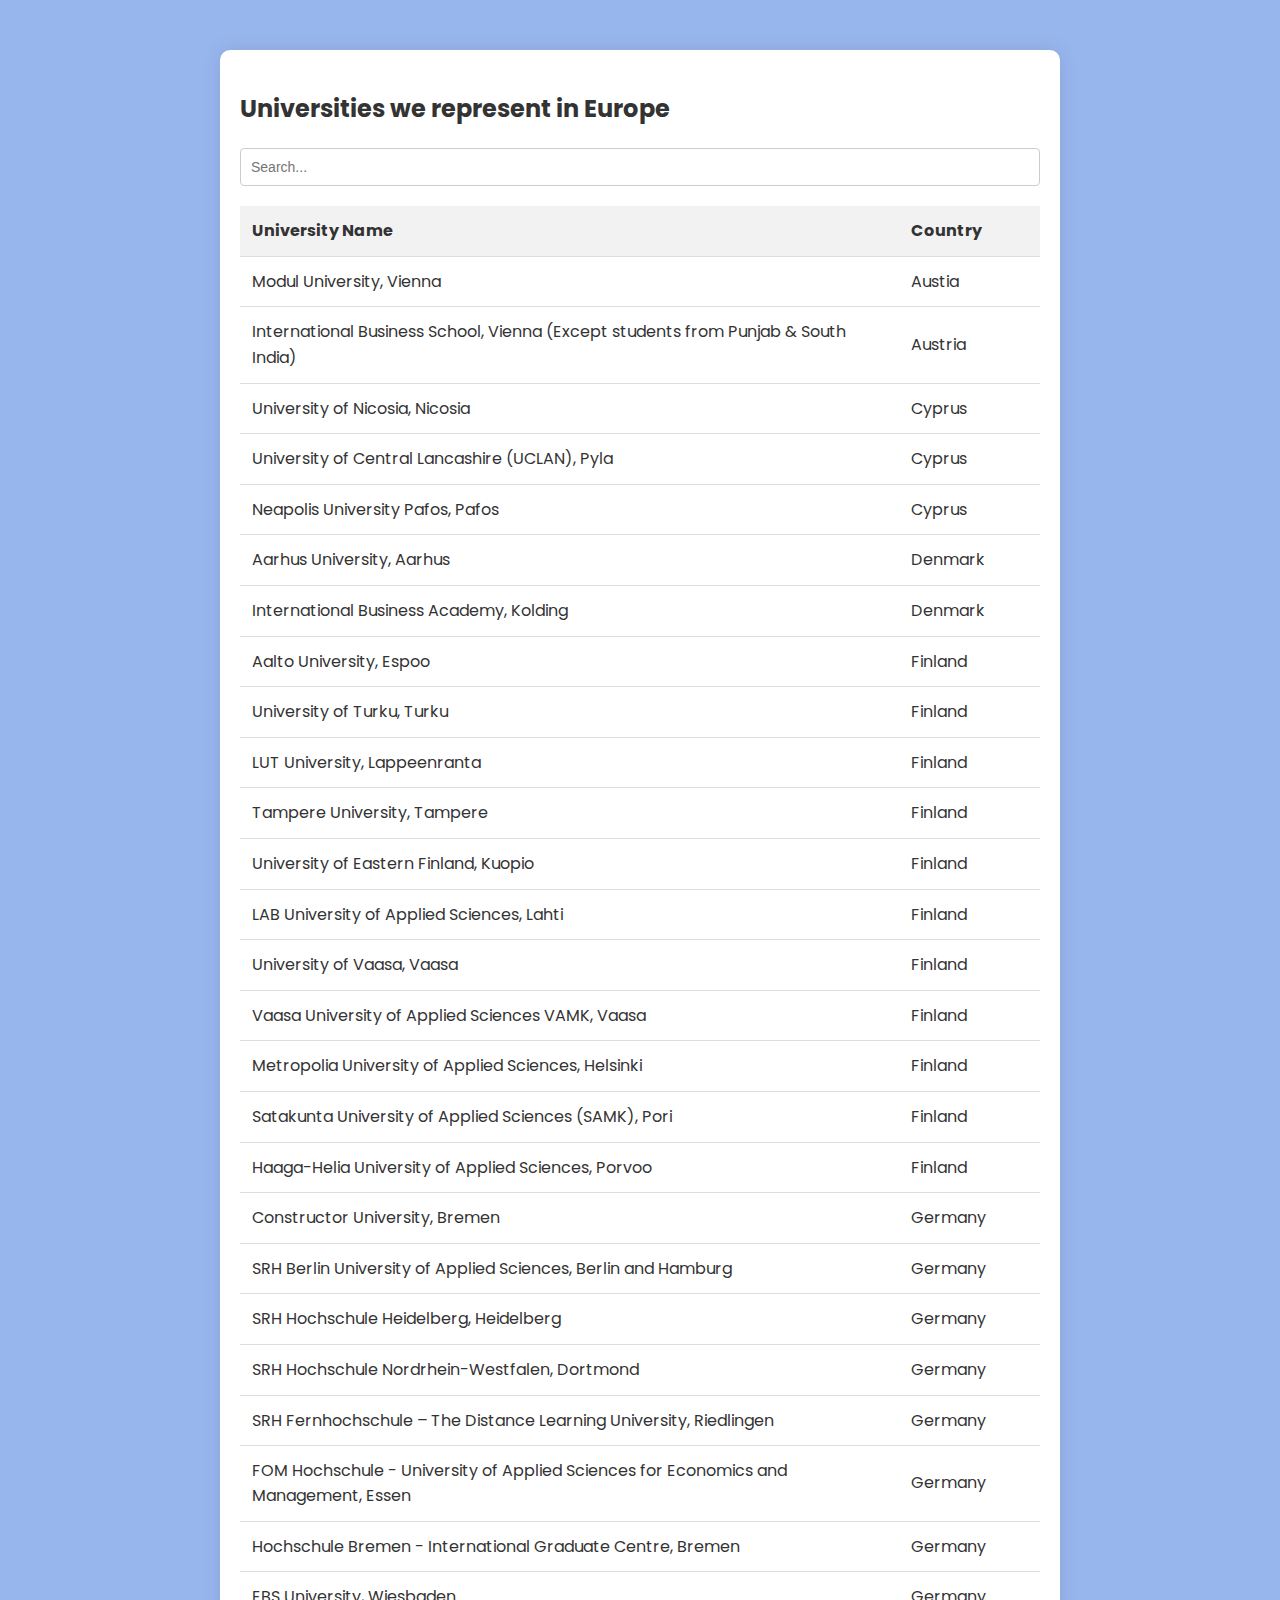
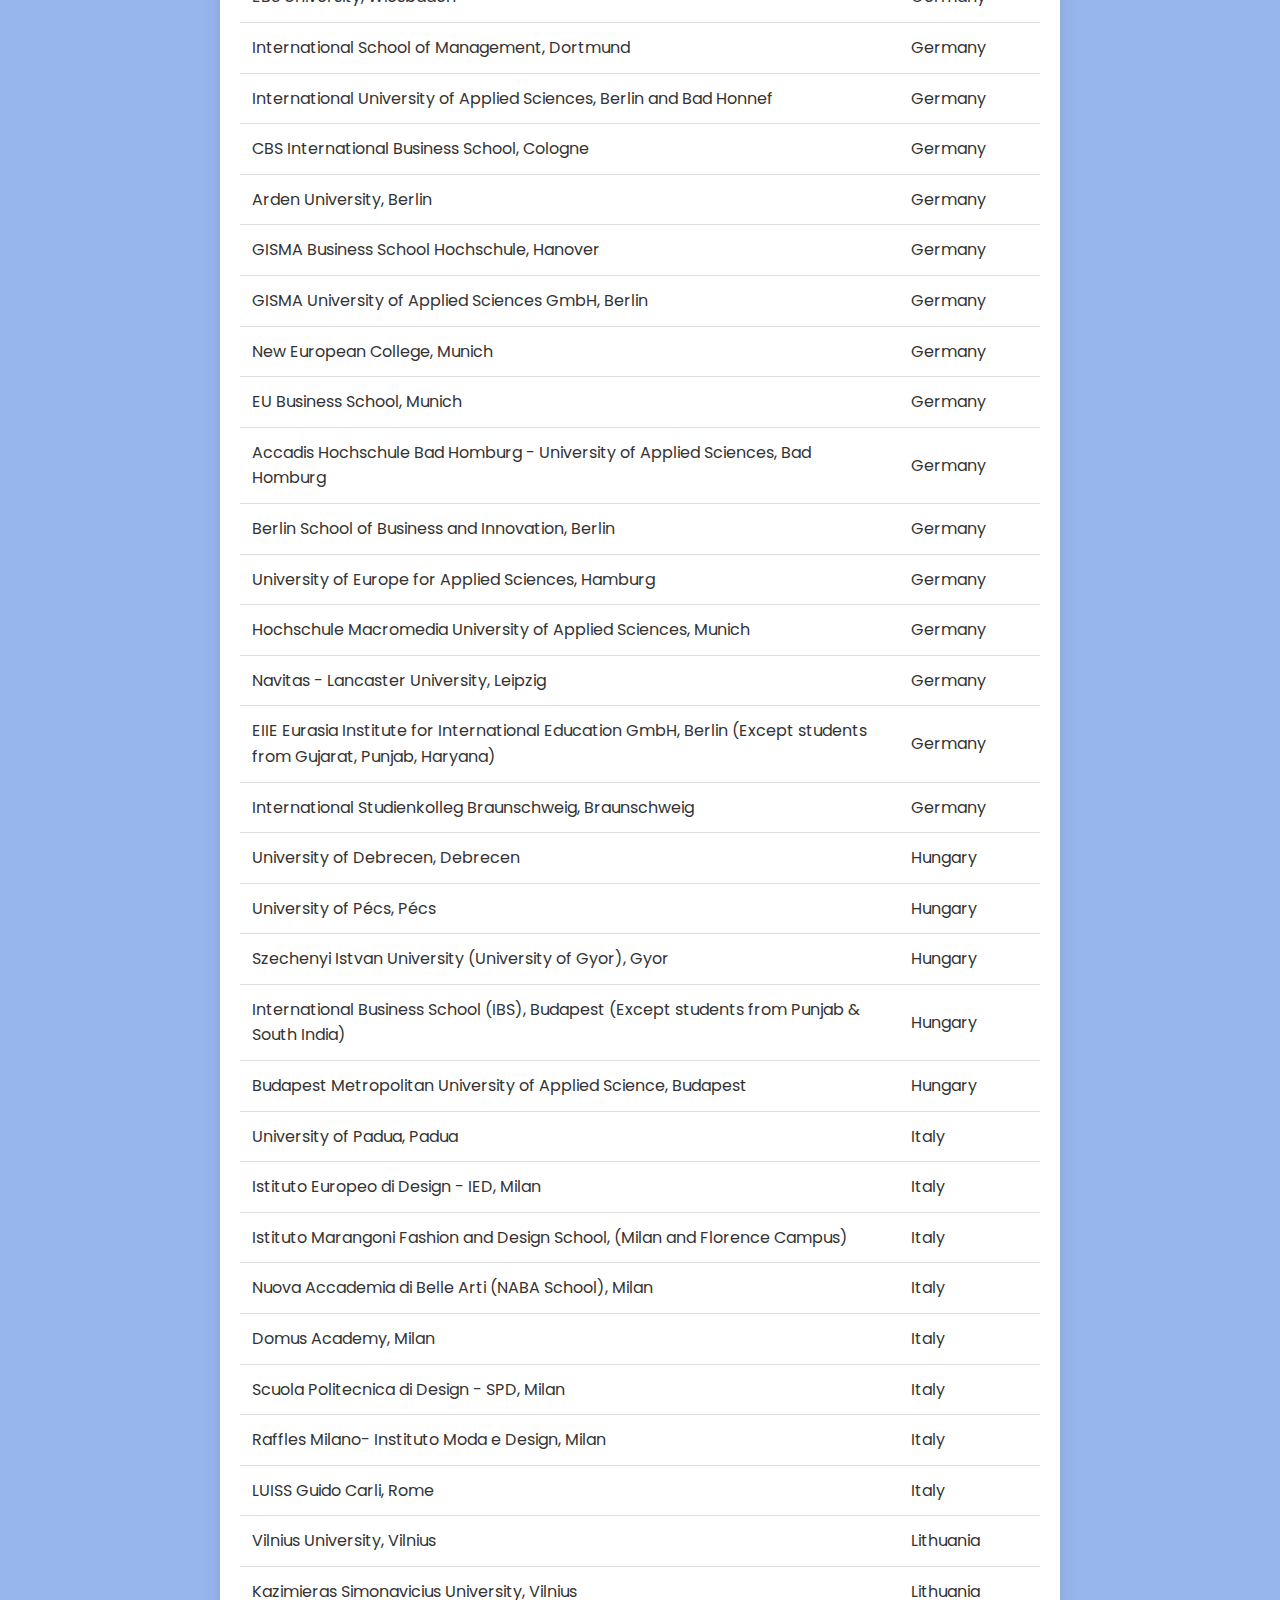
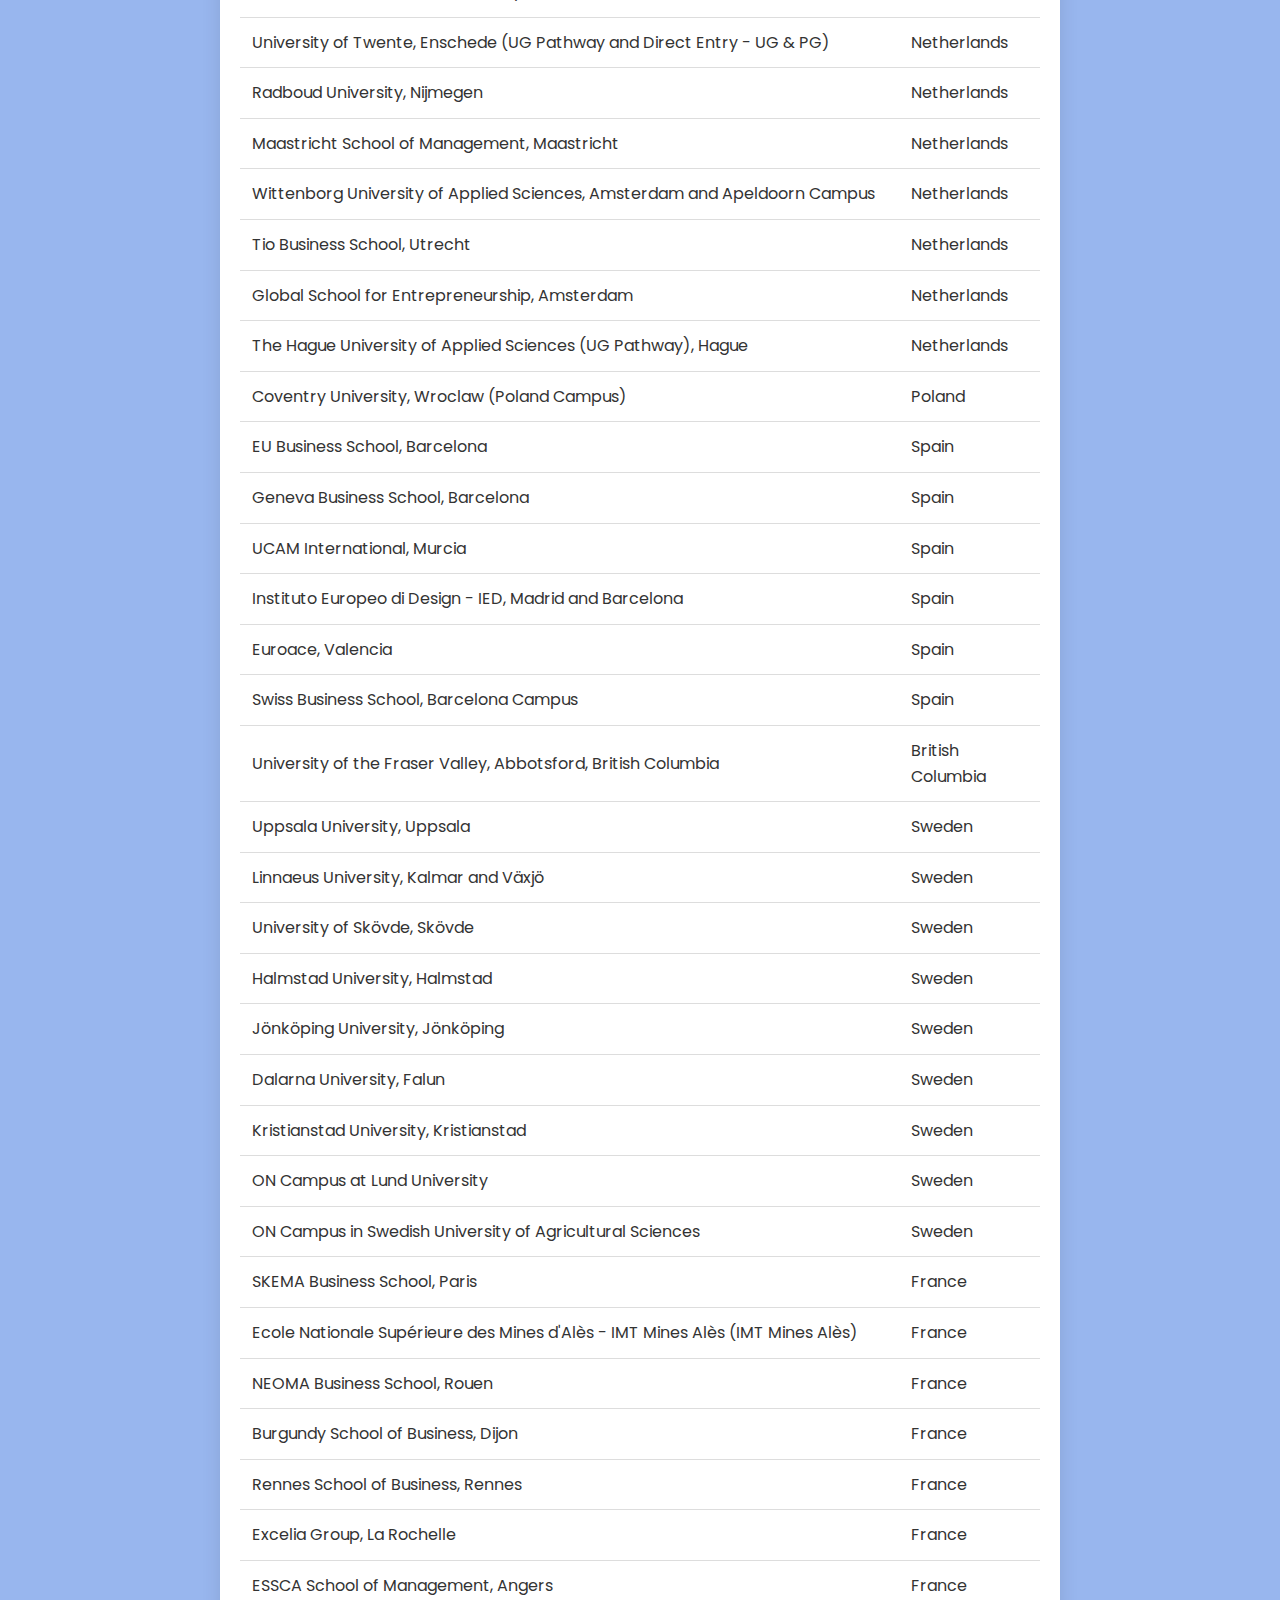
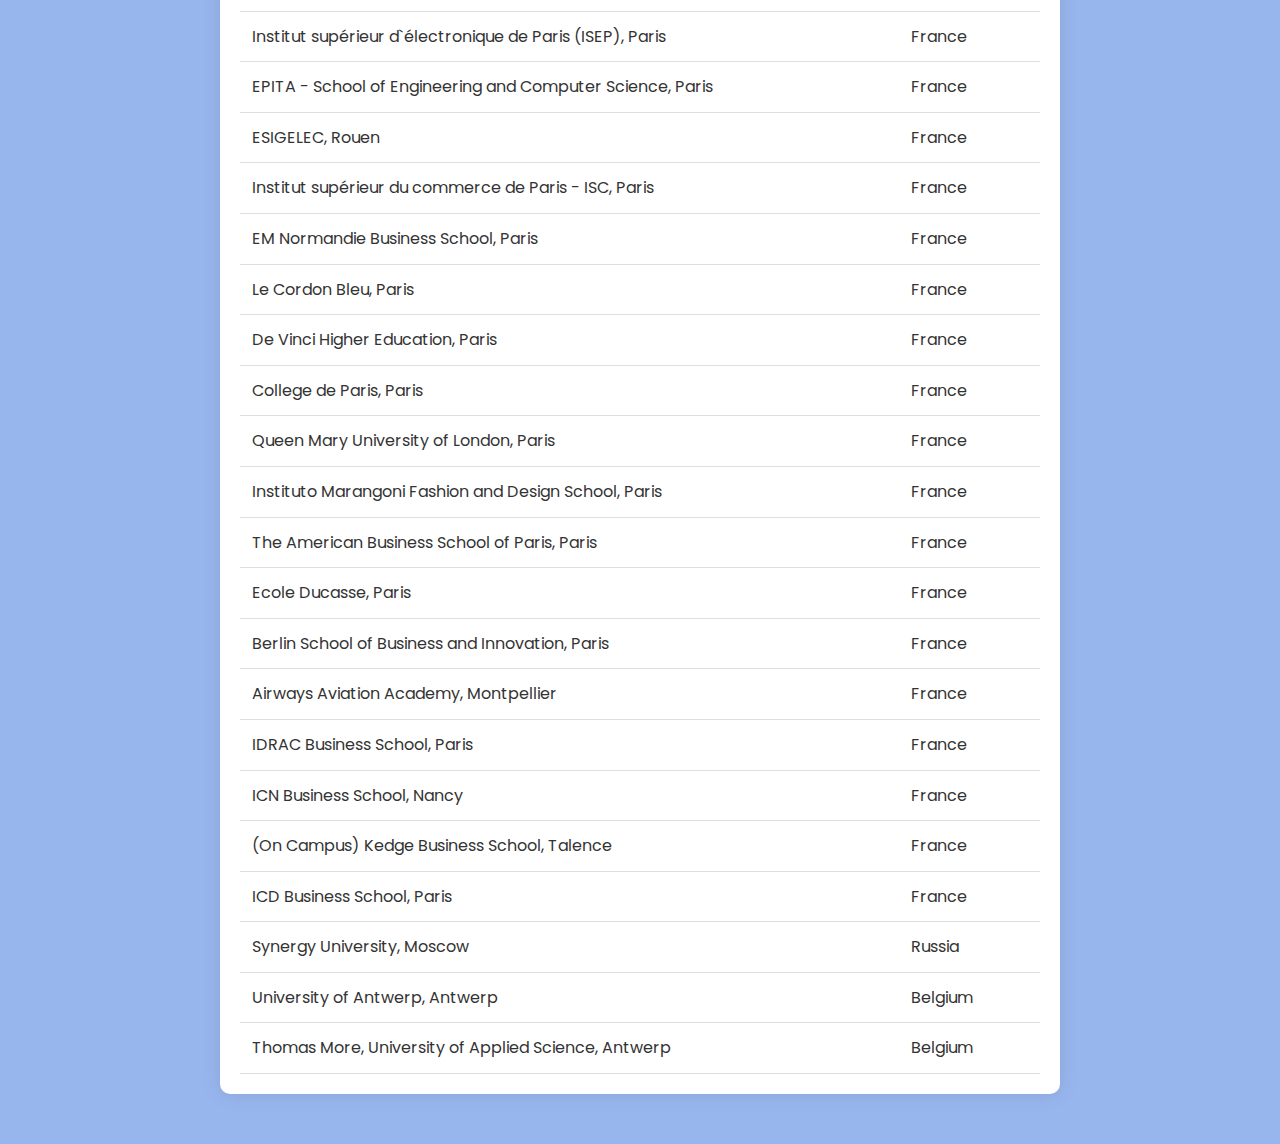
<file: Europe.html>
<!DOCTYPE html>
<html lang="en">

<head>
    <meta charset="UTF-8">
    <meta name="viewport" content="width=device-width, initial-scale=1.0">
    <title>University List</title>
    <link rel="shortcut icon" type="png" href="assets/images/icon.png">
    <style>
        body {
            font-family: 'Poppins', sans-serif;
            margin: 0;
            padding: 0;
            background-color: #98b6ee;
            color: #333;
        }

        .table-container {
            max-width: 800px;
            margin: 50px auto;
            background-color: #fff;
            box-shadow: 0 0 20px rgba(0, 0, 0, 0.1);
            border-radius: 10px;
            padding: 20px;
            font-size: 16px;
            line-height: 1.6;
            overflow-x: auto;
            /* Enable horizontal scrolling on small screens */
        }

        input[type="text"] {
            width: 100%;
            padding: 10px;
            box-sizing: border-box;
            margin-bottom: 20px;
            border: 1px solid #ccc;
            border-radius: 4px;
            font-size: 14px;
        }

        table {
            width: 100%;
            border-collapse: collapse;
        }

        th,
        td {
            padding: 12px;
            text-align: left;
            border-bottom: 1px solid #ddd;
        }

        th {
            background-color: #f2f2f2;
        }

        @media only screen and (max-width: 600px) {

            th,
            td {
                padding: 8px;
            }
        }
    </style>

    <!-- Include the Poppins font -->
    <link rel="stylesheet" href="https://fonts.googleapis.com/css2?family=Poppins:wght@400;700&display=swap">
</head>

<body>

    <div class="table-container">
        <h2 style="font-size: 24px; margin-bottom: 20px;">Universities we represent in Europe</h2>
        <input type="text" id="searchInput" placeholder="Search..." oninput="filterTable()">

        <table id="universityTable">
            <thead>
                <tr>
                    <th>University Name</th>
                    <th>Country</th>
                </tr>
            </thead>
            <tbody>
                <tr>
                    <td>Modul University, Vienna

                    </td>
                    <td>Austia</td>
                </tr>
                <tr>
                    <td>International Business School, Vienna (Except students from Punjab & South India)

                    </td>
                    <td>Austria</td>
                </tr>
                <tr>
                    <td>University of Nicosia, Nicosia

                    </td>
                    <td>Cyprus</td>
                </tr>
                <tr>
                    <td>University of Central Lancashire (UCLAN), Pyla

                    </td>
                    <td>Cyprus</td>
                </tr>
                <tr>
                    <td>Neapolis University Pafos, Pafos

                    </td>
                    <td>Cyprus</td>
                </tr>
                <tr>
                    <td>Aarhus University, Aarhus

                    </td>
                    <td>Denmark</td>
                </tr>
                <tr>
                    <td>International Business Academy, Kolding

                    </td>
                    <td>Denmark</td>
                </tr>
                <tr>
                    <td>Aalto University, Espoo

                    </td>
                    <td>Finland</td>
                </tr>
                <tr>
                    <td>University of Turku, Turku

                    </td>
                    <td>Finland</td>
                </tr>
                <tr>
                    <td>LUT University, Lappeenranta

                    </td>
                    <td>Finland</td>
                </tr>
                <tr>
                    <td>Tampere University, Tampere

                    </td>
                    <td>Finland</td>
                </tr>
                <tr>
                    <td>University of Eastern Finland, Kuopio

                    </td>
                    <td>Finland</td>
                </tr>
                <tr>
                    <td>LAB University of Applied Sciences, Lahti

                    </td>
                    <td>Finland</td>
                </tr>
                <tr>
                    <td>University of Vaasa, Vaasa

                    </td>
                    <td>Finland</td>
                </tr>
                <tr>
                    <td>Vaasa University of Applied Sciences VAMK, Vaasa

                    </td>
                    <td>Finland</td>
                </tr>
                <tr>
                    <td>Metropolia University of Applied Sciences, Helsinki

                    </td>
                    <td>Finland</td>
                </tr>
                <tr>
                    <td>Satakunta University of Applied Sciences (SAMK), Pori

                    </td>
                    <td>Finland</td>
                </tr>
                <tr>
                    <td>Haaga-Helia University of Applied Sciences, Porvoo

                    </td>
                    <td>Finland</td>
                </tr>
                <tr>
                    <td>Constructor University, Bremen

                    </td>
                    <td>Germany</td>
                </tr>
                <tr>
                    <td>SRH Berlin University of Applied Sciences, Berlin and Hamburg

                    </td>
                    <td>Germany</td>
                </tr>
                <tr>
                    <td>SRH Hochschule Heidelberg, Heidelberg

                    </td>
                    <td>Germany</td>
                </tr>
                <tr>
                    <td>SRH Hochschule Nordrhein-Westfalen, Dortmond

                    </td>
                    <td>Germany</td>
                </tr>
                <tr>
                    <td>SRH Fernhochschule – The Distance Learning University, Riedlingen


                    </td>
                    <td>Germany</td>
                </tr>
                <tr>
                <tr>
                    <td>FOM Hochschule - University of Applied Sciences for Economics and Management, Essen


                    </td>
                    <td>Germany</td>
                </tr>
                <tr>
                    <td>Hochschule Bremen - International Graduate Centre, Bremen


                    </td>
                    <td>Germany</td>
                </tr>
                <tr>
                    <td>EBS University, Wiesbaden


                    </td>
                    <td>Germany</td>
                </tr>
                <tr>
                    <td>International School of Management, Dortmund


                    </td>
                    <td>Germany</td>
                </tr>
                <tr>
                    <td>International University of Applied Sciences, Berlin and Bad Honnef


                    </td>
                    <td>Germany</td>
                </tr>
                <tr>
                    <td>CBS International Business School, Cologne


                    </td>
                    <td>Germany</td>
                </tr>
                <tr>
                    <td>Arden University, Berlin


                    </td>
                    <td>Germany</td>
                </tr>
                <tr>
                    <td>GISMA Business School Hochschule, Hanover


                    </td>
                    <td>Germany</td>
                </tr>
                <tr>
                    <td>GISMA University of Applied Sciences GmbH, Berlin


                    </td>
                    <td>Germany</td>
                </tr>

                <tr>
                    <td>New European College, Munich
                
                    </td>
                    <td>Germany</td>
                </tr>
                <tr>
                    <td>EU Business School, Munich

                
                    </td>
                    <td>Germany</td>
                </tr>
                <tr>
                    <td>Accadis Hochschule Bad Homburg - University of Applied Sciences, Bad Homburg

                
                    </td>
                    <td>Germany</td>
                </tr>
                <tr>
                    <td>Berlin School of Business and Innovation, Berlin

                
                    </td>
                    <td>Germany</td>
                </tr>
                <tr>
                    <td>University of Europe for Applied Sciences, Hamburg

                
                    </td>
                    <td>Germany</td>
                </tr>
                <tr>
                    <td>Hochschule Macromedia University of Applied Sciences, Munich 

                
                    </td>
                    <td>Germany</td>
                </tr>
                <tr>
                    <td>Navitas - Lancaster University, Leipzig

                
                    </td>
                    <td>Germany</td>
                </tr>
                <tr>
                    <td>EIIE Eurasia Institute for International Education GmbH, Berlin (Except students from Gujarat, Punjab, Haryana)

                
                    </td>
                    <td>Germany</td>
                </tr>
                <tr>
                    <td>International Studienkolleg Braunschweig, Braunschweig

                
                    </td>
                    <td>Germany</td>
                </tr>
                <tr>
                    <td>University of Debrecen, Debrecen

                
                    </td>
                    <td>Hungary</td>
                </tr>
                <tr>
                    <td>University of Pécs, Pécs

                
                    </td>
                    <td>Hungary</td>
                </tr>
                <tr>
                    <td>Szechenyi Istvan University (University of Gyor), Gyor

                
                    </td>
                    <td>Hungary</td>
                </tr>
                <tr>
                    <td>International Business School (IBS), Budapest (Except students from Punjab & South India)

                
                    </td>
                    <td>Hungary</td>
                </tr>
                <tr>
                    <td>Budapest Metropolitan University of Applied Science, Budapest

                    </td>
                    <td>Hungary</td>
                </tr>
                <tr>
                    <td>University of Padua, Padua

                    </td>
                    <td>Italy</td>
                </tr>
                <tr>
                    <td>Istituto Europeo di Design - IED, Milan

                    </td>
                    <td>Italy</td>
                </tr>
                <tr>
                    <td>Istituto Marangoni Fashion and Design School, (Milan and Florence Campus)

                    </td>
                    <td>Italy</td>
                </tr>
                <tr>
                    <td>Nuova Accademia di Belle Arti (NABA School), Milan

                    </td>
                    <td>Italy</td>
                </tr>
                <tr>
                    <td>Domus Academy, Milan

                    </td>
                    <td>Italy</td>
                </tr>
                <tr>
                    <td>Scuola Politecnica di Design - SPD, Milan

                    </td>
                    <td>Italy</td>
                </tr>
                <tr>
                    <td>Raffles Milano- Instituto Moda e Design, Milan

                    </td>
                    <td>Italy</td>
                </tr>
                <tr>
                    <td>LUISS Guido Carli, Rome

                    </td>
                    <td>Italy</td>
                </tr>
                <tr>
                    <td>Vilnius University, Vilnius 

                    </td>
                    <td>Lithuania</td>
                </tr>
                <tr>
                    <td>Kazimieras Simonavicius University, Vilnius

                    </td>
                    <td>Lithuania</td>
                </tr>
                <tr>
                    <td>University of Twente, Enschede (UG Pathway and Direct Entry - UG & PG)

                    </td>
                    <td>Netherlands</td>
                </tr>
                <tr>
                    <td>Radboud University, Nijmegen

                    </td>
                    <td>Netherlands</td>
                </tr>
                <tr>
                    <td>Maastricht School of Management, Maastricht

                    </td>
                    <td>Netherlands</td>
                </tr>
                <tr>
                    <td>Wittenborg University of Applied Sciences, Amsterdam and Apeldoorn Campus

                    </td>
                    <td>Netherlands</td>
                </tr>
                <tr>
                    <td>Tio Business School, Utrecht

                    </td>
                    <td>Netherlands</td>
                </tr>
                <tr>
                    <td>Global School for Entrepreneurship, Amsterdam

                    </td>
                    <td>Netherlands</td>
                </tr>
                <tr>
                    <td>The Hague University of Applied Sciences (UG Pathway), Hague

                    </td>
                    <td>Netherlands</td>
                </tr>
                <tr>
                    <td>Coventry University, Wroclaw (Poland Campus)

                    </td>
                    <td>Poland</td>
                </tr>
                <tr>
                    <td>EU Business School, Barcelona

                    </td>
                    <td>Spain</td>
                </tr>
                <tr>
                    <td>Geneva Business School, Barcelona

                    </td>
                    <td>Spain</td>
                </tr>
                <tr>
                    <td>UCAM International, Murcia

                    </td>
                    <td>Spain</td>
                </tr>
                <tr>
                    <td>Instituto Europeo di Design - IED, Madrid and Barcelona

                    </td>
                    <td>Spain</td>
                </tr>
                <tr>
                    <td>Euroace, Valencia

                    </td>
                    <td>Spain</td>
                </tr>
                <tr>
                    <td>Swiss Business School, Barcelona Campus

                    </td>
                    <td>Spain</td>
                </tr>
                <tr>
                    <td>University of the Fraser Valley, Abbotsford, British Columbia
                    </td>
                    <td>British Columbia</td>
                </tr>
                <tr>
                    <td>Uppsala University, Uppsala

                    </td>
                    <td>Sweden
                    </td>
                </tr>
                <tr>
                    <td>Linnaeus University, Kalmar and Växjö

                    </td>
                    <td>Sweden</td>
                </tr>
                <tr>
                    <td>University of Skövde, Skövde 

                    </td>
                    <td>Sweden</td>
                </tr>
                <tr>
                    <td>Halmstad University, Halmstad

                    </td>
                    <td>Sweden</td>
                </tr>
                <tr>
                    <td>Jönköping University, Jönköping

                    </td>
                    <td>Sweden</td>
                </tr>
                <tr>
                    <td>Dalarna University, Falun

                    </td>
                    <td>Sweden</td>
                </tr>
                <tr>
                    <td>Kristianstad University, Kristianstad

                    </td>
                    <td>Sweden</td>
                </tr>
                <tr>
                    <td>ON Campus at Lund University

                    </td>
                    <td>Sweden</td>
                </tr>
                <tr>
                    <td>ON Campus in Swedish University of Agricultural Sciences

                    </td>
                    <td>Sweden</td>
                </tr>
                <tr>
                    <td>SKEMA Business School, Paris

                    </td>
                    <td>France</td>
                </tr>
                <tr>
                    <td>Ecole Nationale Supérieure des Mines d'Alès - IMT Mines Alès (IMT Mines Alès)

                    </td>
                    <td>France</td>
                </tr>
                <tr>
                    <td>NEOMA Business School, Rouen

                    </td>
                    <td>France</td>
                </tr>
                <tr>
                    <td>Burgundy School of Business, Dijon

                    </td>
                    <td>France</td>
                </tr>
                <tr>
                    <td>Rennes School of Business, Rennes

                    </td>
                    <td>France</td>
                </tr>
                <tr>
                    <td>Excelia Group, La Rochelle

                    </td>
                    <td>France</td>
                </tr>
                <tr>
                    <td>ESSCA School of Management, Angers

                    </td>
                    <td>France</td>
                </tr>
                <tr>
                    <td>Institut supérieur d`électronique de Paris (ISEP), Paris

                    </td>
                    <td>France</td>
                </tr>
                <tr>
                    <td>EPITA - School of Engineering and Computer Science, Paris

                    </td>
                    <td>France</td>
                </tr>
                <tr>
                    <td>ESIGELEC, Rouen

                    </td>
                    <td>France</td>
                </tr>
                <tr>
                    <td>Institut supérieur du commerce de Paris - ISC, Paris

                    </td>
                    <td>France</td>
                </tr>
                <tr>
                    <td>EM Normandie Business School, Paris

                    </td>
                    <td>France</td>
                </tr>
                <tr>
                    <td>Le Cordon Bleu, Paris

                    </td>
                    <td>France</td>
                </tr>
                <tr>
                    <td>De Vinci Higher Education, Paris

                    </td>
                    <td>France</td>
                </tr>
                <tr>
                    <td>College de Paris, Paris

                    </td>
                    <td>France</td>
                </tr>
                <tr>
                    <td>Queen Mary University of London, Paris

                    </td>
                    <td>France</td>
                </tr>
                <tr>
                    <td>Instituto Marangoni Fashion and Design School, Paris

                    </td>
                    <td>France</td>
                </tr>
                <tr>
                    <td>The American Business School of Paris, Paris

                    </td>
                    <td>France</td>
                </tr>
                <tr>
                    <td>Ecole Ducasse, Paris

                    </td>
                    <td>France</td>
                </tr>
                <tr>
                    <td>Berlin School of Business and Innovation, Paris

                    </td>
                    <td>France</td>
                </tr>
                <tr>
                    <td>Airways Aviation Academy, Montpellier

                    </td>
                    <td>France</td>
                </tr>
                <tr>
                    <td>IDRAC Business School, Paris 

                    </td>
                    <td>France</td>
                </tr>
                <tr>
                    <td>ICN Business School, Nancy 

                    </td>
                    <td>France</td>
                </tr>
                <tr>
                    <td>(On Campus) Kedge Business School, Talence

                    </td>
                    <td>France</td>
                </tr>
                <tr>
                    <td>ICD Business School, Paris

                    </td>
                    <td>France</td>
                </tr>
                <tr>
                    <td>Synergy University, Moscow

                    </td>
                    <td>Russia</td>
                </tr>
                <tr>
                    <td>University of Antwerp, Antwerp

                    </td>
                    <td>Belgium</td>
                </tr>
                <tr>
                    <td>Thomas More, University of Applied Science, Antwerp

                    </td>
                    <td>Belgium</td>
                </tr>
                
            </tbody>
        </table>
    </div>

    <script>
        function filterTable() {
            var input, filter, table, tr, td, i, txtValue;
            input = document.getElementById("searchInput");
            filter = input.value.toUpperCase();
            table = document.getElementById("universityTable");
            tr = table.getElementsByTagName("tr");

            for (i = 1; i < tr.length; i++) { // Start from index 1 to skip the header row
                td = tr[i].getElementsByTagName("td");
                var found = false;

                for (var j = 0; j < td.length; j++) {
                    txtValue = td[j].textContent || td[j].innerText;
                    if (txtValue.toUpperCase().indexOf(filter) > -1) {
                        found = true;
                        break;
                    }
                }

                if (found) {
                    tr[i].style.display = "";
                } else {
                    tr[i].style.display = "none";
                }
            }
        }
    </script>

</body>

</html>
</file>
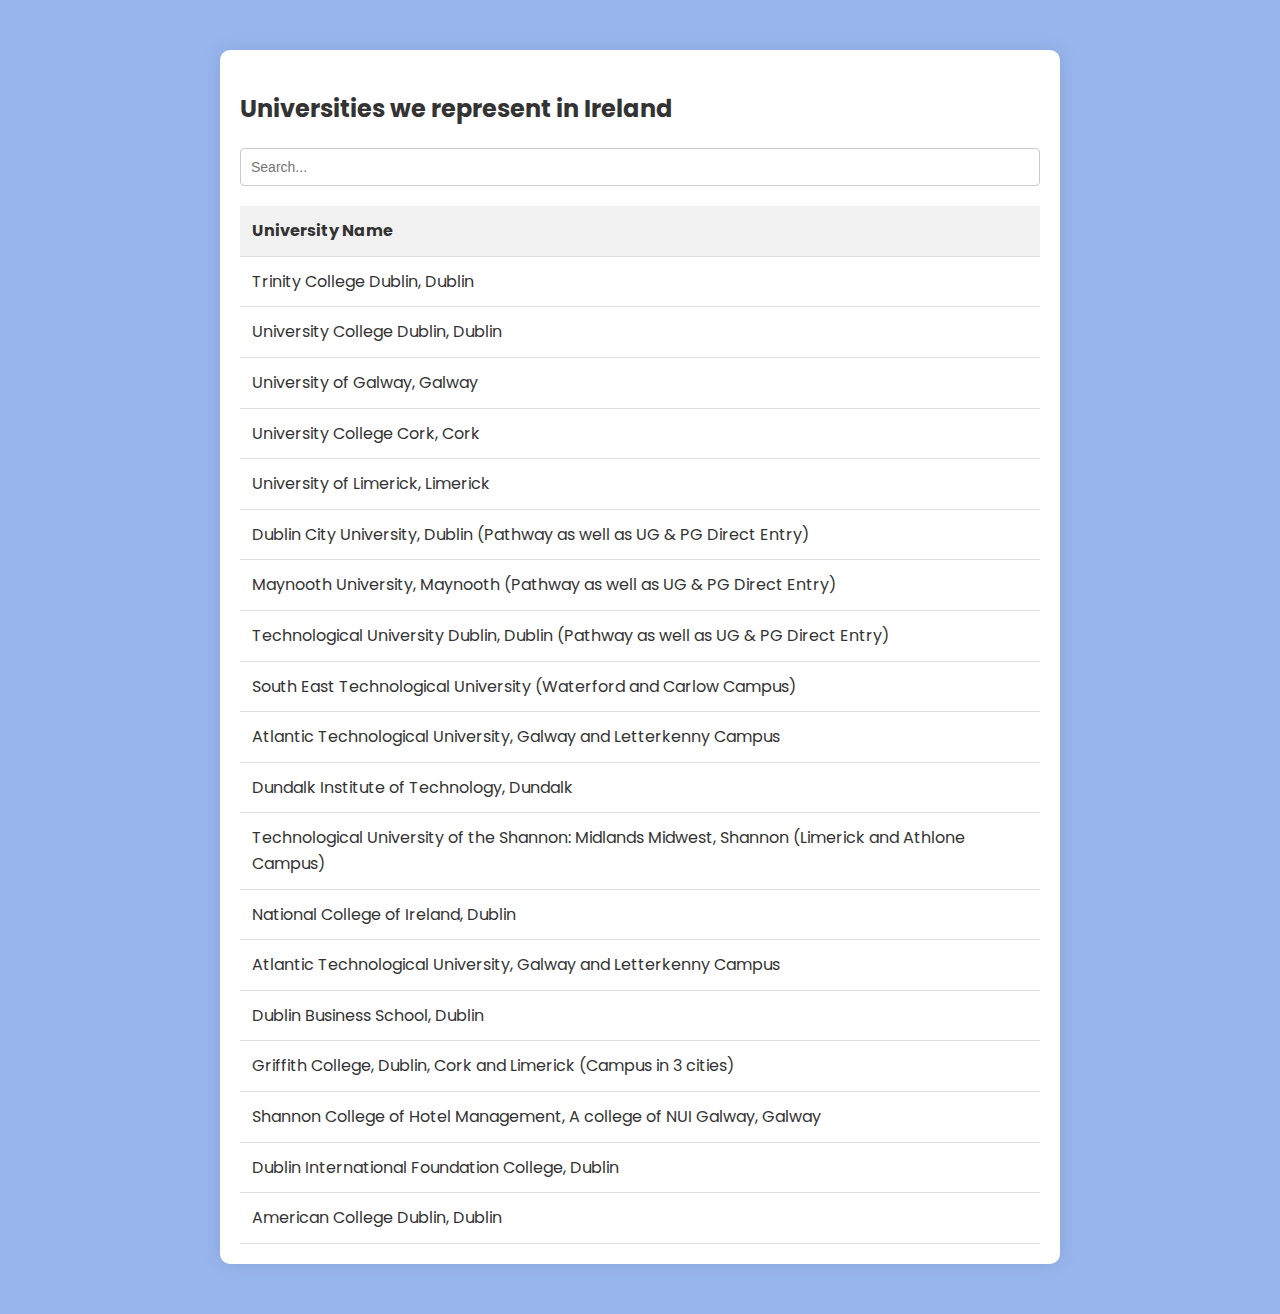
<file: Ireland.html>
<!DOCTYPE html>
<html lang="en">

<head>
    <meta charset="UTF-8">
    <meta name="viewport" content="width=device-width, initial-scale=1.0">
    <title>University List</title>
    <link rel="shortcut icon" type="png" href="assets/images/icon.png">
    <style>
        body {
            font-family: 'Poppins', sans-serif;
            margin: 0;
            padding: 0;
            background-color: #98b6ee;
            color: #333;
        }

        .table-container {
            max-width: 800px;
            margin: 50px auto;
            background-color: #fff;
            box-shadow: 0 0 20px rgba(0, 0, 0, 0.1);
            border-radius: 10px;
            padding: 20px;
            font-size: 16px;
            line-height: 1.6;
            overflow-x: auto;
            /* Enable horizontal scrolling on small screens */
        }

        input[type="text"] {
            width: 100%;
            padding: 10px;
            box-sizing: border-box;
            margin-bottom: 20px;
            border: 1px solid #ccc;
            border-radius: 4px;
            font-size: 14px;
        }

        table {
            width: 100%;
            border-collapse: collapse;
        }

        th,
        td {
            padding: 12px;
            text-align: left;
            border-bottom: 1px solid #ddd;
        }

        th {
            background-color: #f2f2f2;
        }

        @media only screen and (max-width: 600px) {

            th,
            td {
                padding: 8px;
            }
        }
    </style>

    <!-- Include the Poppins font -->
    <link rel="stylesheet" href="https://fonts.googleapis.com/css2?family=Poppins:wght@400;700&display=swap">
</head>

<body>

    <div class="table-container">
        <h2 style="font-size: 24px; margin-bottom: 20px;">Universities we represent in Ireland</h2>
        <input type="text" id="searchInput" placeholder="Search..." oninput="filterTable()">

        <table id="universityTable">
            <thead>
                <tr>
                    <th>University Name</th>
                </tr>
            </thead>
            <tbody>
                <tr>
                    <td>Trinity College Dublin, Dublin


                    </td>
                </tr>
                <tr>
                    <td>University College Dublin, Dublin

                    </td>
                </tr>
                <tr>
                    <td>University of Galway, Galway


                    </td>
                </tr>
                <tr>
                    <td>University College Cork, Cork


                    </td>
                </tr>
                <tr>
                    <td>University of Limerick, Limerick

                    </td>
                </tr>
                <tr>
                    <td>Dublin City University, Dublin (Pathway as well as UG & PG Direct Entry)


                    </td>
                </tr>
                <tr>
                    <td>Maynooth University, Maynooth (Pathway as well as UG & PG Direct Entry)


                    </td>
                </tr>
                <tr>
                    <td>Technological University Dublin, Dublin (Pathway as well as UG & PG Direct Entry)



                    </td>
                </tr>
                <tr>
                    <td>South East Technological University (Waterford and Carlow Campus)



                    </td>
                </tr>
                <tr>
                    <td>Atlantic Technological University, Galway and Letterkenny Campus



                    </td>
                </tr>
                <tr>
                    <td>Dundalk Institute of Technology, Dundalk



                    </td>
                </tr>
                <tr>
                    <td>Technological University of the Shannon: Midlands Midwest, Shannon (Limerick and Athlone Campus)



                    </td>
                </tr>
                <tr>
                    <td>National College of Ireland, Dublin


                    </td>
                </tr>
                <tr>
                    <td>Atlantic Technological University, Galway and Letterkenny Campus



                    </td>
                </tr>
                <tr>
                    <td>Dublin Business School, Dublin



                    </td>
                </tr>
                <tr>
                    <td>Griffith College, Dublin, Cork and Limerick (Campus in 3 cities)



                    </td>
                </tr>
                <tr>
                    <td>Shannon College of Hotel Management, A college of NUI Galway, Galway


                    </td>
                </tr>
                <tr>
                    <td>Dublin International Foundation College, Dublin



                    </td>
                </tr>
                <tr>
                    <td>American College Dublin, Dublin



                    </td>
                </tr>

            </tbody>
        </table>
    </div>

    <script>
        function filterTable() {
            var input, filter, table, tr, td, i, txtValue;
            input = document.getElementById("searchInput");
            filter = input.value.toUpperCase();
            table = document.getElementById("universityTable");
            tr = table.getElementsByTagName("tr");

            for (i = 1; i < tr.length; i++) { // Start from index 1 to skip the header row
                td = tr[i].getElementsByTagName("td");
                var found = false;

                for (var j = 0; j < td.length; j++) {
                    txtValue = td[j].textContent || td[j].innerText;
                    if (txtValue.toUpperCase().indexOf(filter) > -1) {
                        found = true;
                        break;
                    }
                }

                if (found) {
                    tr[i].style.display = "";
                } else {
                    tr[i].style.display = "none";
                }
            }
        }
    </script>

</body>

</html>
</file>
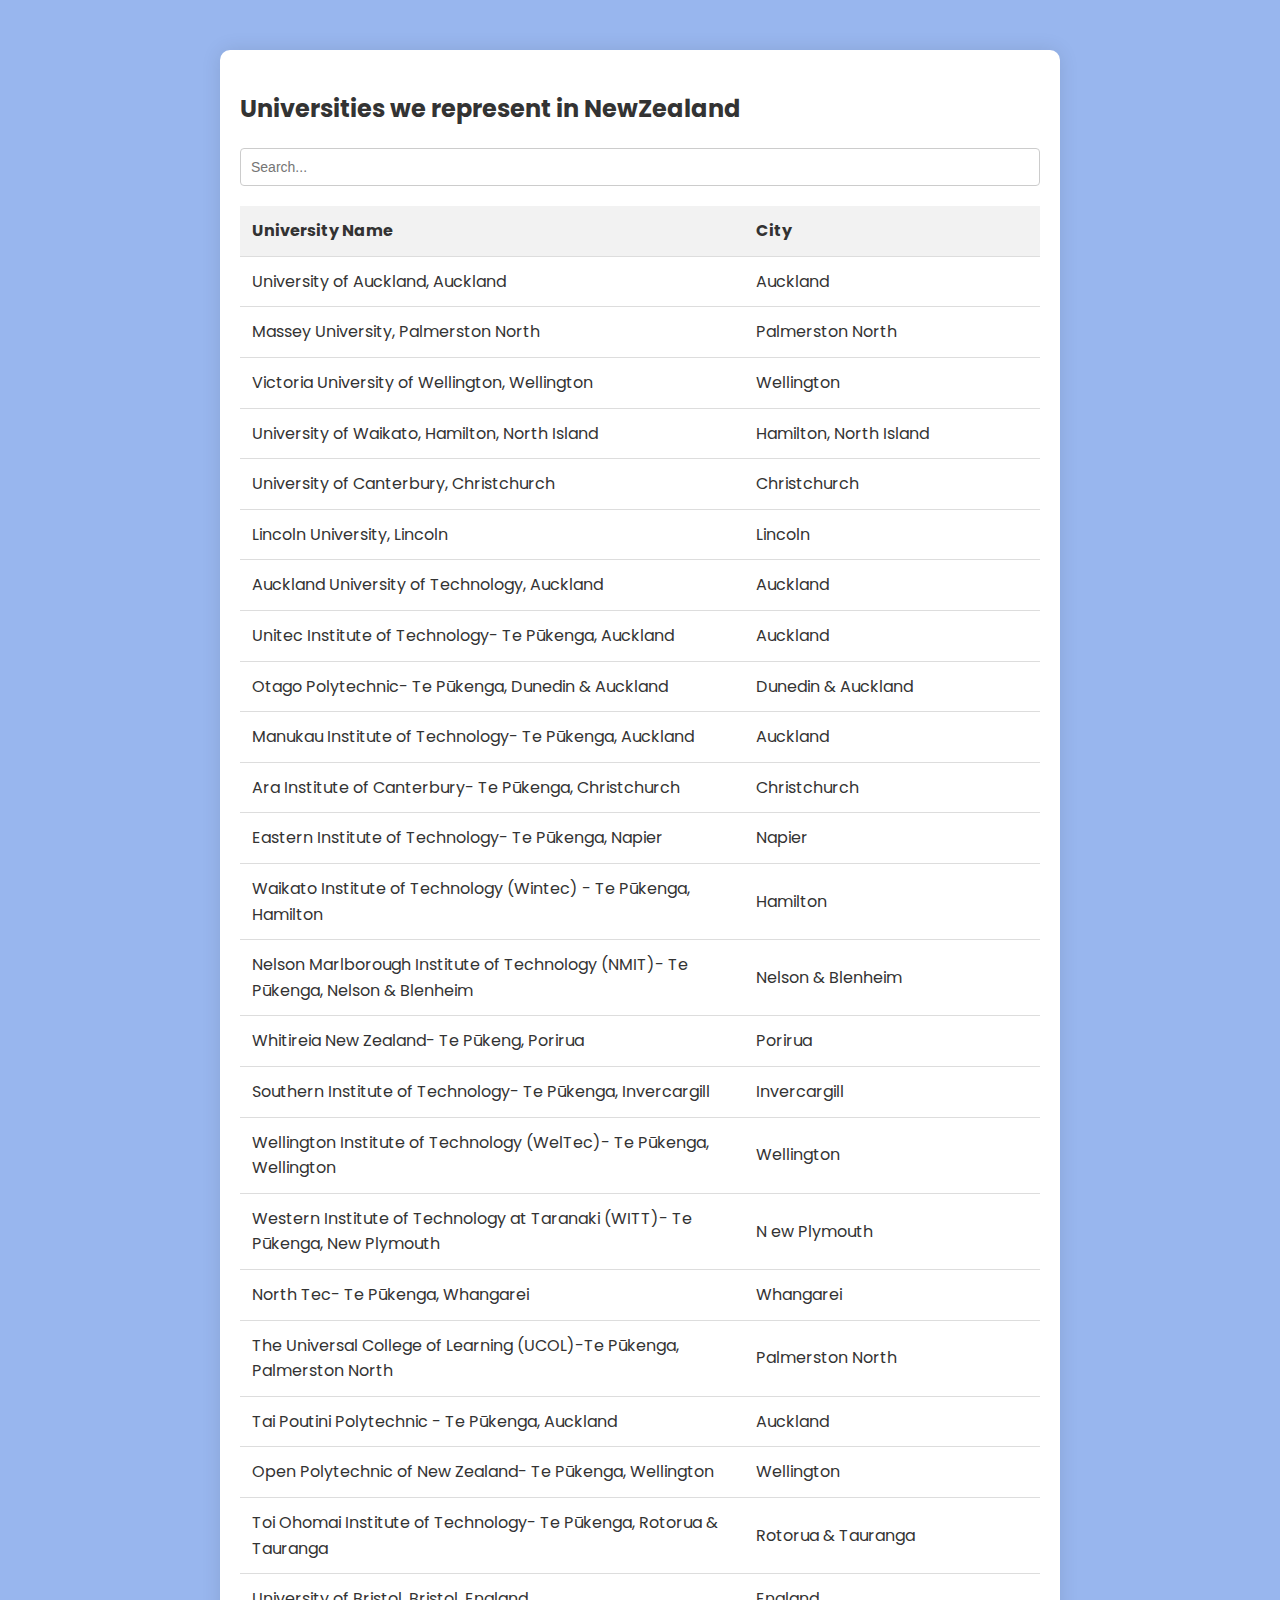
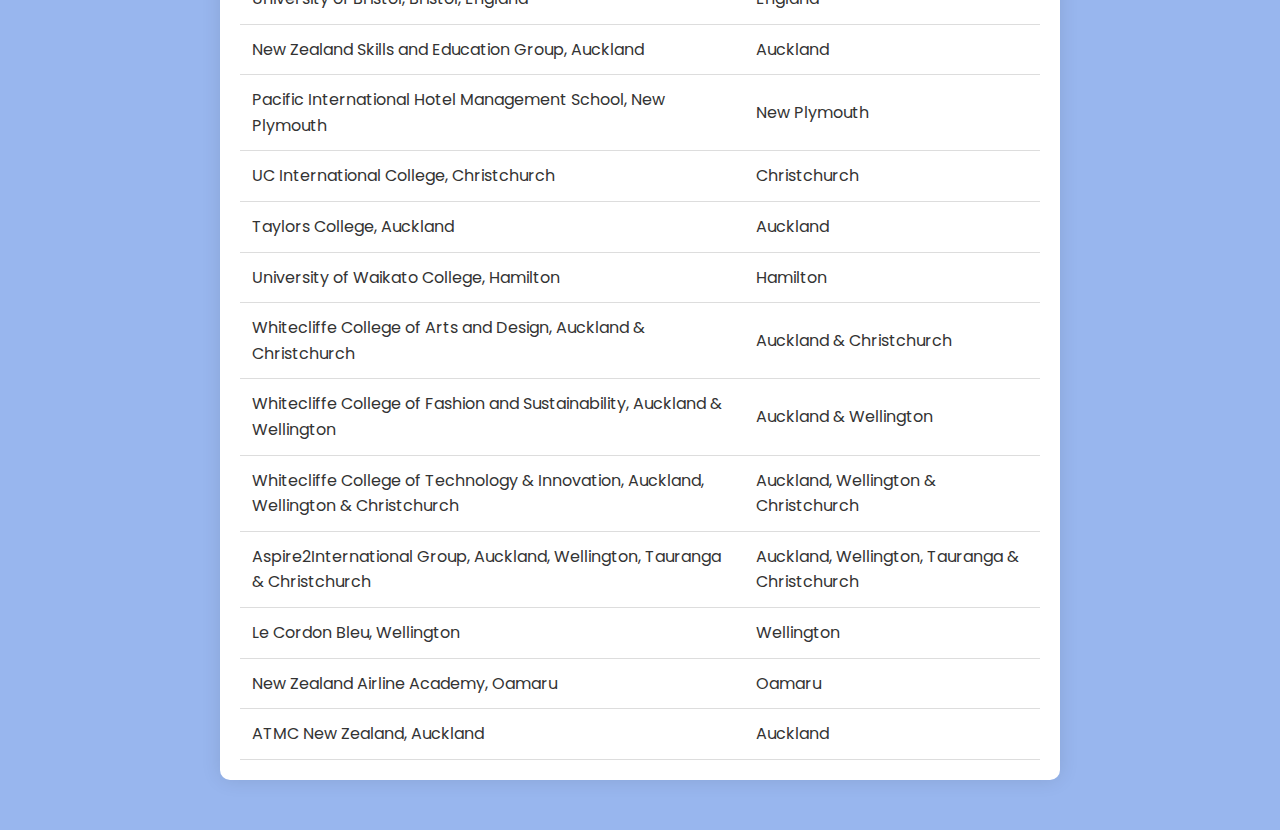
<file: NewZealand.html>
<!DOCTYPE html>
<html lang="en">

<head>
    <meta charset="UTF-8">
    <meta name="viewport" content="width=device-width, initial-scale=1.0">
    <title>University List</title>
    <link rel="shortcut icon" type="png" href="assets/images/icon.png">
    <style>
        body {
            font-family: 'Poppins', sans-serif;
            margin: 0;
            padding: 0;
            background-color: #98b6ee;
            color: #333;
        }

        .table-container {
            max-width: 800px;
            margin: 50px auto;
            background-color: #fff;
            box-shadow: 0 0 20px rgba(0, 0, 0, 0.1);
            border-radius: 10px;
            padding: 20px;
            font-size: 16px;
            line-height: 1.6;
            overflow-x: auto;
            /* Enable horizontal scrolling on small screens */
        }

        input[type="text"] {
            width: 100%;
            padding: 10px;
            box-sizing: border-box;
            margin-bottom: 20px;
            border: 1px solid #ccc;
            border-radius: 4px;
            font-size: 14px;
        }

        table {
            width: 100%;
            border-collapse: collapse;
        }

        th,
        td {
            padding: 12px;
            text-align: left;
            border-bottom: 1px solid #ddd;
        }

        th {
            background-color: #f2f2f2;
        }

        @media only screen and (max-width: 600px) {

            th,
            td {
                padding: 8px;
            }
        }
    </style>

    <!-- Include the Poppins font -->
    <link rel="stylesheet" href="https://fonts.googleapis.com/css2?family=Poppins:wght@400;700&display=swap">
</head>

<body>

    <div class="table-container">
        <h2 style="font-size: 24px; margin-bottom: 20px;">Universities we represent in NewZealand</h2>
        <input type="text" id="searchInput" placeholder="Search..." oninput="filterTable()">

        <table id="universityTable">
            <thead>
                <tr>
                    <th>University Name</th>
                    <th>City</th>
                </tr>
            </thead>
            <tbody>
                <tr>
                    <td>University of Auckland, Auckland
                    </td>
                    <td>Auckland
                    </td>
                </tr>
                <tr>
                    <td>Massey University, Palmerston North
                    </td>
                    <td>Palmerston North</td>
                </tr>
                <tr>
                    <td>Victoria University of Wellington, Wellington
                    </td>
                    <td>Wellington</td>
                </tr>
                <tr>
                    <td>University of Waikato, Hamilton, North Island
                    </td>
                    <td>Hamilton, North Island</td>
                </tr>
                <tr>
                    <td>University of Canterbury, Christchurch
                    </td>
                    <td>Christchurch</td>
                </tr>
                <tr>
                    <td>Lincoln University, Lincoln
                    </td>
                    <td>Lincoln</td>
                </tr>
                <tr>
                    <td>Auckland University of Technology, Auckland
                    </td>
                    <td>Auckland</td>
                </tr>
                <tr>
                    <td>Unitec Institute of Technology- Te Pūkenga, Auckland
                    </td>
                    <td>Auckland</td>
                </tr>
                <tr>
                    <td>Otago Polytechnic- Te Pūkenga, Dunedin & Auckland
                    </td>
                    <td>Dunedin & Auckland
                    </td>
                </tr>
                <tr>
                    <td>Manukau Institute of Technology- Te Pūkenga, Auckland
                    </td>
                    <td>Auckland</td>
                </tr>
                <tr>
                    <td>Ara Institute of Canterbury- Te Pūkenga, Christchurch
                    </td>
                    <td>Christchurch</td>
                </tr>
                <tr>
                    <td>Eastern Institute of Technology- Te Pūkenga, Napier
                    </td>
                    <td>Napier</td>
                </tr>
                <tr>
                    <td>Waikato Institute of Technology (Wintec) - Te Pūkenga, Hamilton
                    </td>
                    <td>Hamilton</td>
                </tr>
                <tr>
                    <td>Nelson Marlborough Institute of Technology (NMIT)- Te Pūkenga, Nelson & Blenheim
                    </td>
                    <td>Nelson & Blenheim</td>
                </tr>
                <tr>
                    <td>Whitireia New Zealand- Te Pūkeng, Porirua
                    </td>
                    <td>Porirua</td>
                </tr>
                <tr>
                    <td>Southern Institute of Technology- Te Pūkenga, Invercargill
                    </td>
                    <td>Invercargill</td>
                </tr>
                <tr>
                    <td>Wellington Institute of Technology (WelTec)- Te Pūkenga, Wellington
                    </td>
                    <td>Wellington</td>
                </tr>
                <tr>
                    <td>Western Institute of Technology at Taranaki (WITT)- Te Pūkenga, New Plymouth
                    </td>
                    <td>N ew Plymouth</td>
                </tr>
                <tr>
                    <td>North Tec- Te Pūkenga, Whangarei
                    </td>
                    <td>Whangarei</td>
                </tr>
                <tr>
                    <td>The Universal College of Learning (UCOL)-Te Pūkenga, Palmerston North
                    </td>
                    <td>Palmerston North</td>
                </tr>
                <tr>
                    <td>Tai Poutini Polytechnic - Te Pūkenga, Auckland
                    </td>
                    <td>Auckland</td>
                </tr>
                <tr>
                    <td>Open Polytechnic of New Zealand- Te Pūkenga, Wellington
                    </td>
                    <td>Wellington</td>
                </tr>
                <tr>
                    <td>Toi Ohomai Institute of Technology- Te Pūkenga, Rotorua & Tauranga
                    </td>
                    <td>Rotorua & Tauranga</td>
                </tr>
                <tr>
                    <td>University of Bristol, Bristol, England </td>
                    <td>England</td>
                </tr>
                <tr>
                    <td>New Zealand Skills and Education Group, Auckland
                    </td>
                    <td>Auckland</td>
                </tr>
                <tr>
                    <td>Pacific International Hotel Management School, New Plymouth
                    </td>
                    <td>New Plymouth</td>
                </tr>
                <tr>
                    <td>UC International College, Christchurch
                    </td>
                    <td>Christchurch</td>
                </tr>
                <tr>
                    <td>Taylors College, Auckland 
                    </td>
                    <td>Auckland</td>
                </tr>
                <tr>
                    <td>University of Waikato College, Hamilton
                    </td>
                    <td>Hamilton</td>
                </tr>
                <tr>
                    <td>Whitecliffe College of Arts and Design, Auckland & Christchurch
                    </td>
                    <td>Auckland & Christchurch</td>
                </tr>
                <tr>
                    <td>Whitecliffe College of Fashion and Sustainability, Auckland & Wellington
                    </td>
                    <td>Auckland & Wellington</td>
                </tr>
                <tr>
                    <td>Whitecliffe College of Technology & Innovation, Auckland, Wellington & Christchurch
                    </td>
                    <td>Auckland, Wellington & Christchurch
                    </td>
                </tr>
                <tr>
                    <td>Aspire2International Group, Auckland, Wellington, Tauranga & Christchurch
                    </td>
                    <td>Auckland, Wellington, Tauranga & Christchurch
                    </td>
                </tr>
                <tr>
                    <td>Le Cordon Bleu, Wellington
                    </td>
                    <td>Wellington</td>
                </tr>
                <tr>
                    <td>New Zealand Airline Academy, Oamaru
                    </td>
                    <td>Oamaru</td>
                </tr>
                <tr>
                    <td>ATMC New Zealand, Auckland

                    </td>
                    <td>Auckland</td>
                </tr>
            </tbody>
        </table>
    </div>

    <script>
        function filterTable() {
            var input, filter, table, tr, td, i, txtValue;
            input = document.getElementById("searchInput");
            filter = input.value.toUpperCase();
            table = document.getElementById("universityTable");
            tr = table.getElementsByTagName("tr");

            for (i = 1; i < tr.length; i++) { // Start from index 1 to skip the header row
                td = tr[i].getElementsByTagName("td");
                var found = false;

                for (var j = 0; j < td.length; j++) {
                    txtValue = td[j].textContent || td[j].innerText;
                    if (txtValue.toUpperCase().indexOf(filter) > -1) {
                        found = true;
                        break;
                    }
                }

                if (found) {
                    tr[i].style.display = "";
                } else {
                    tr[i].style.display = "none";
                }
            }
        }
    </script>

</body>

</html>
</file>
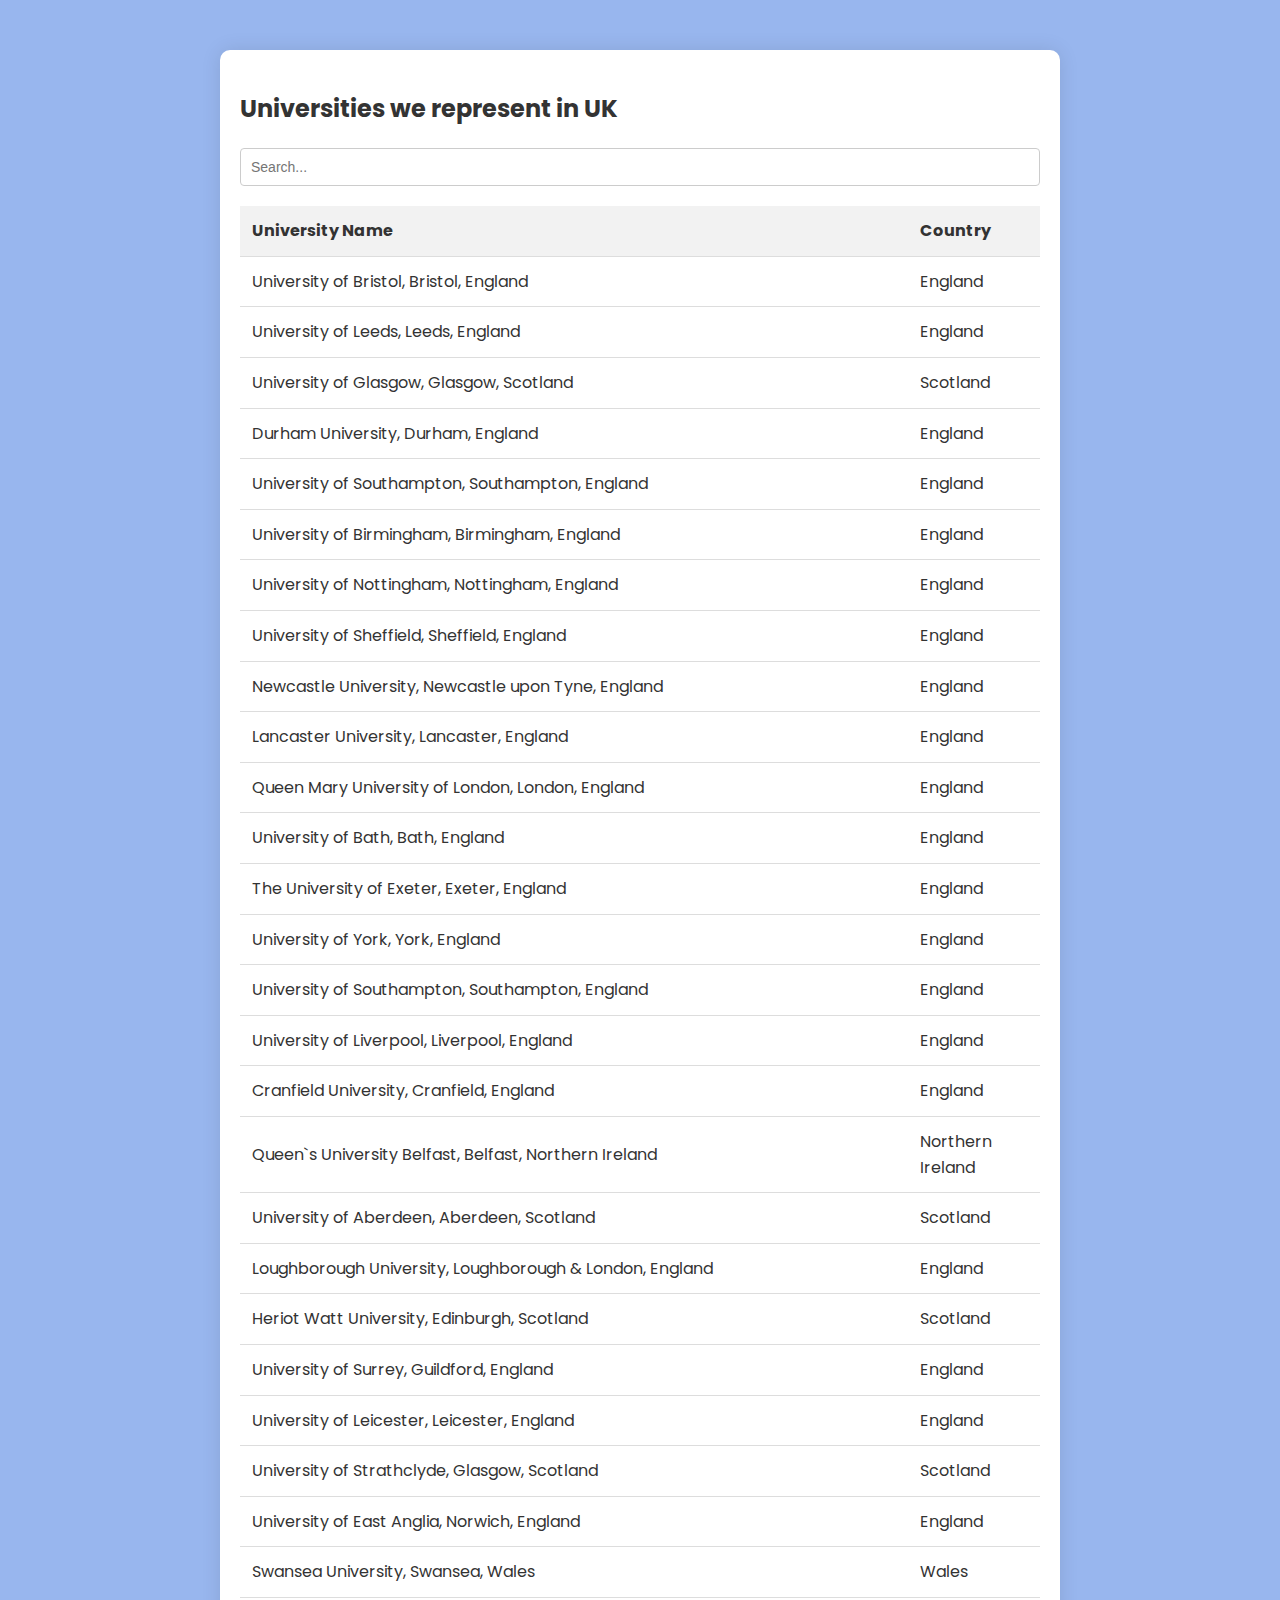
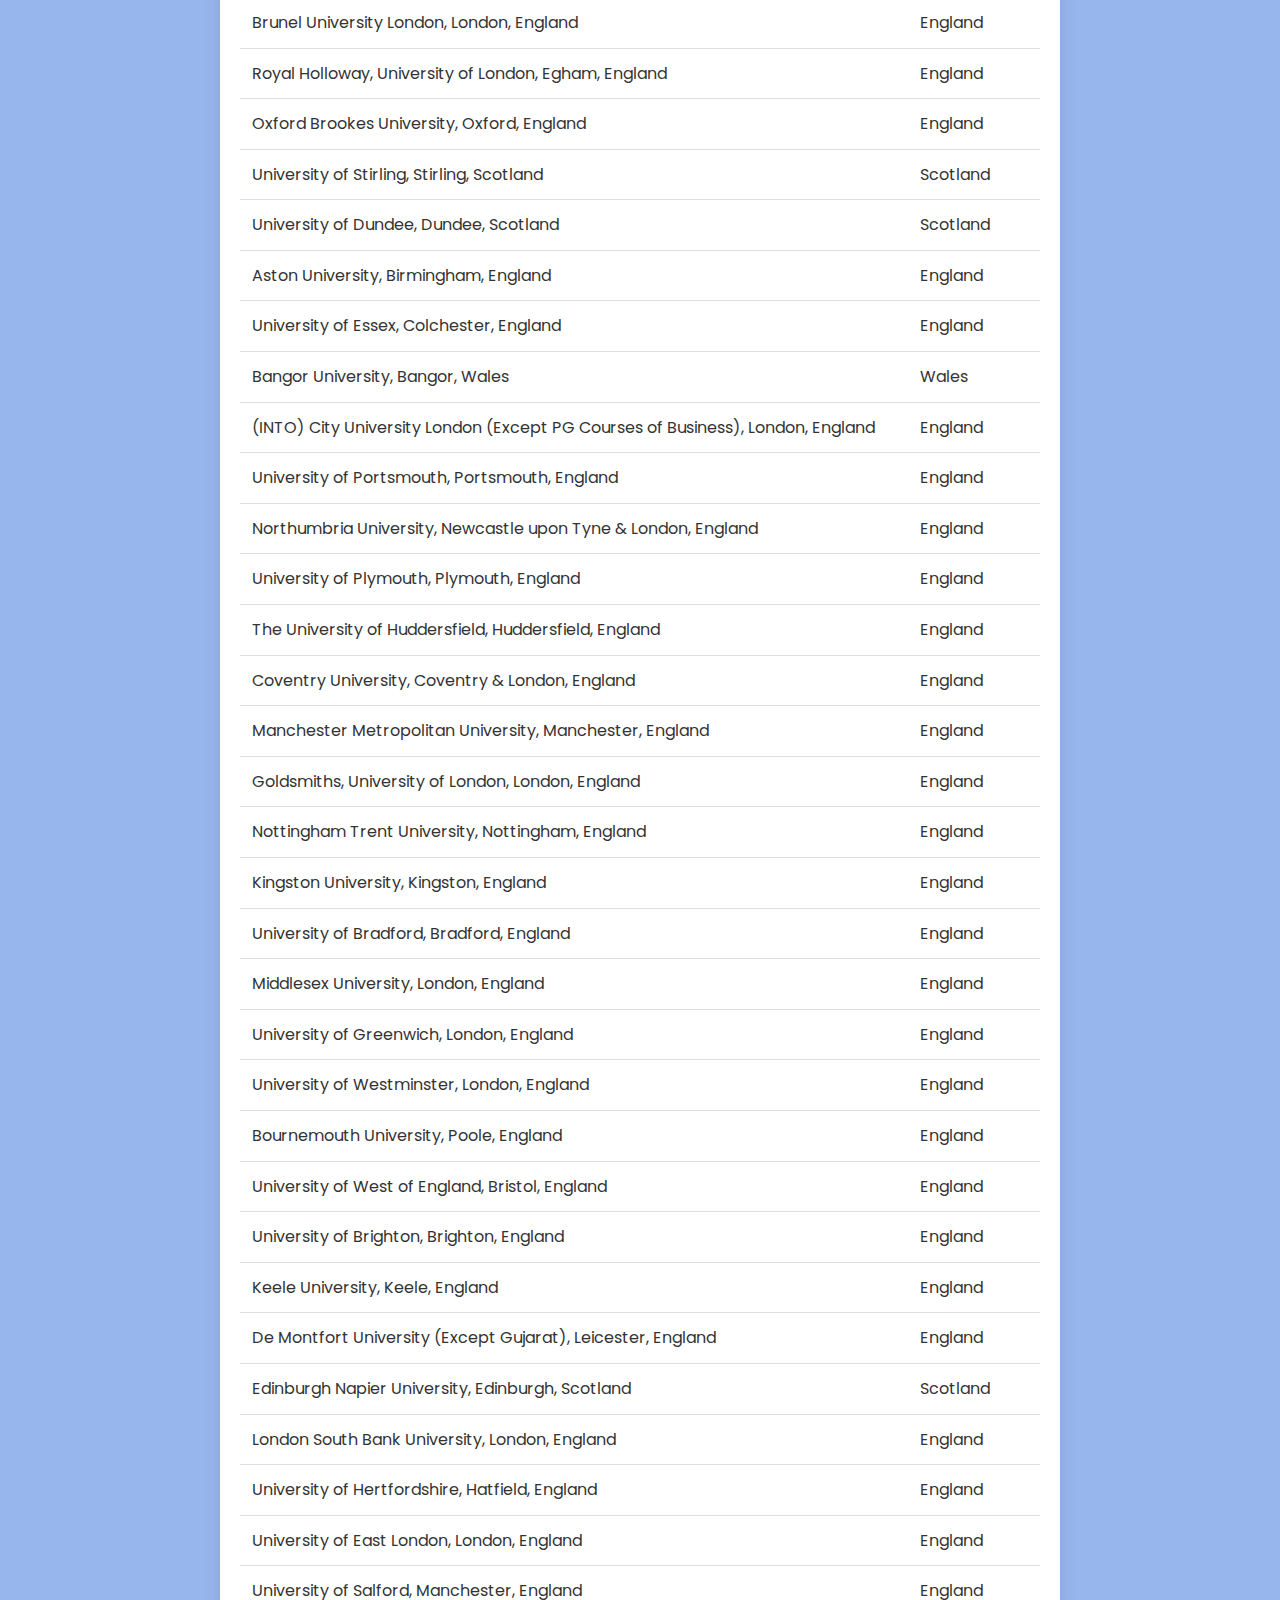
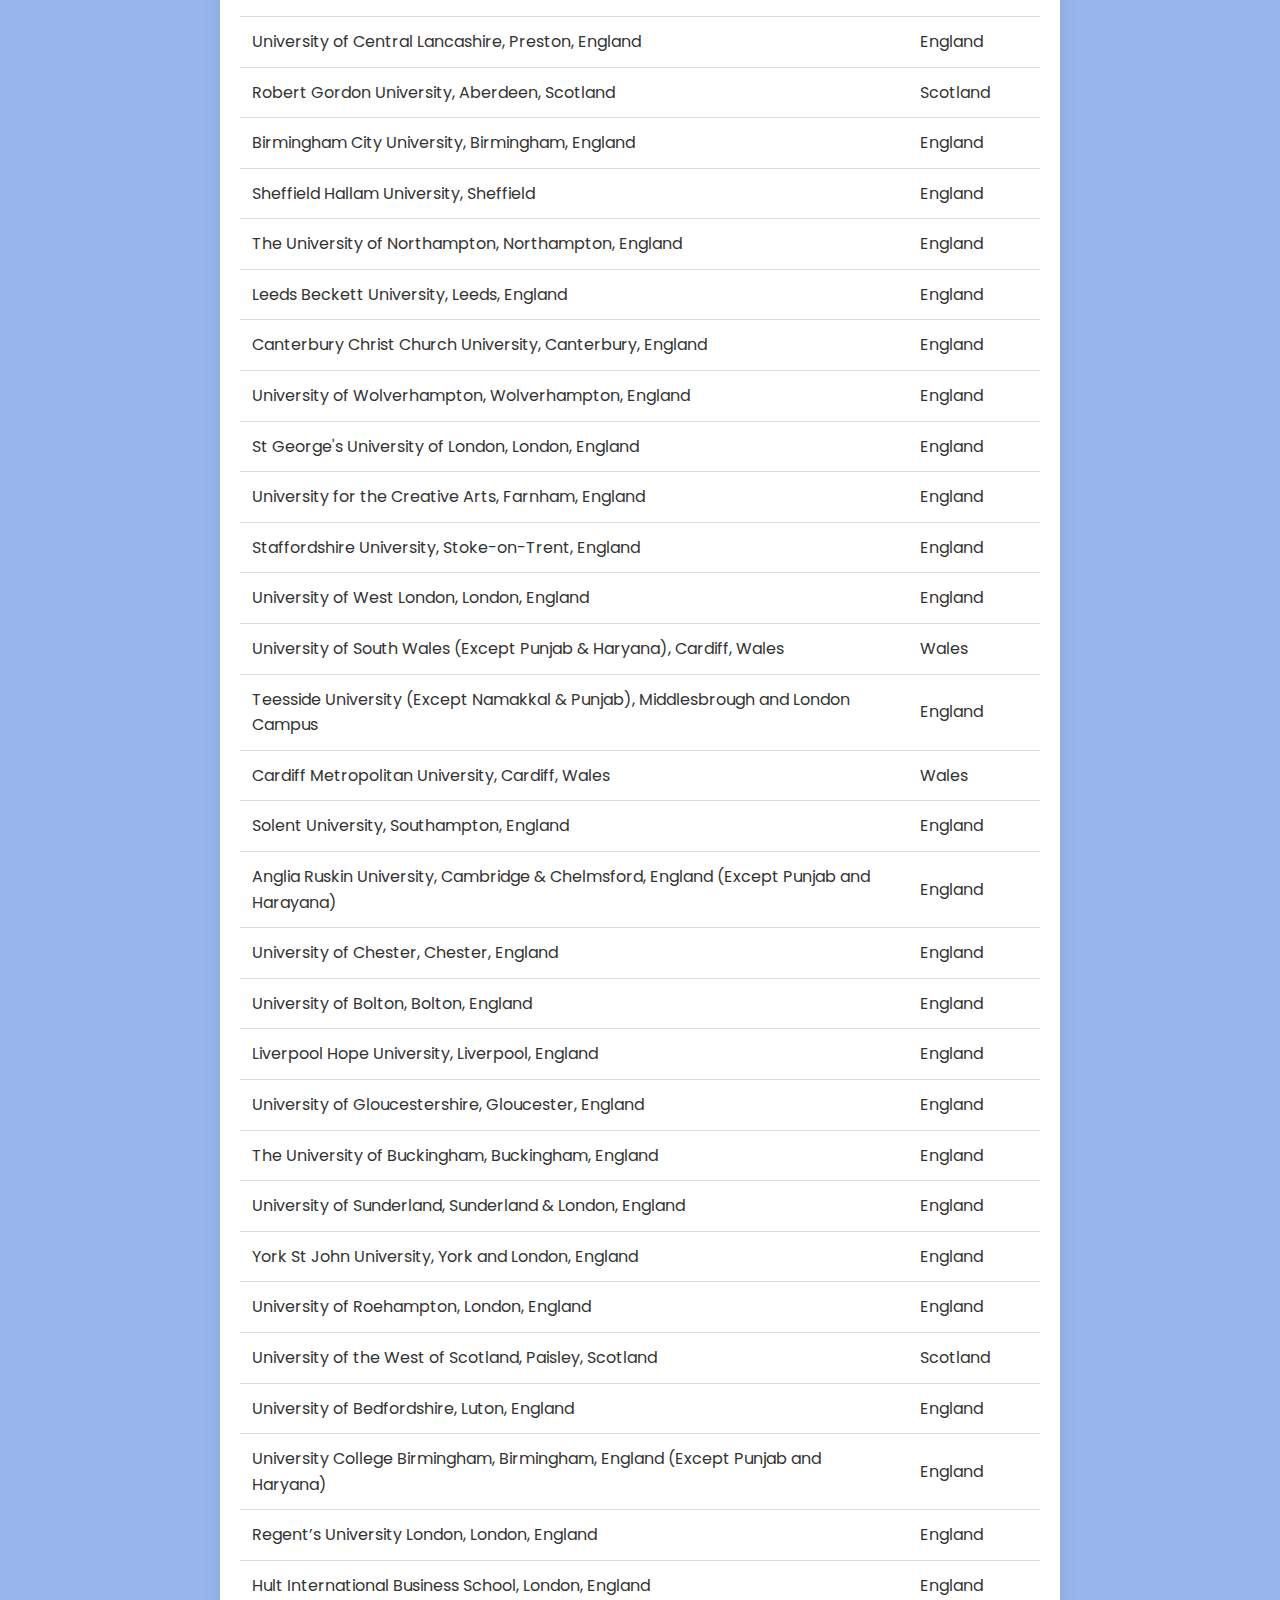
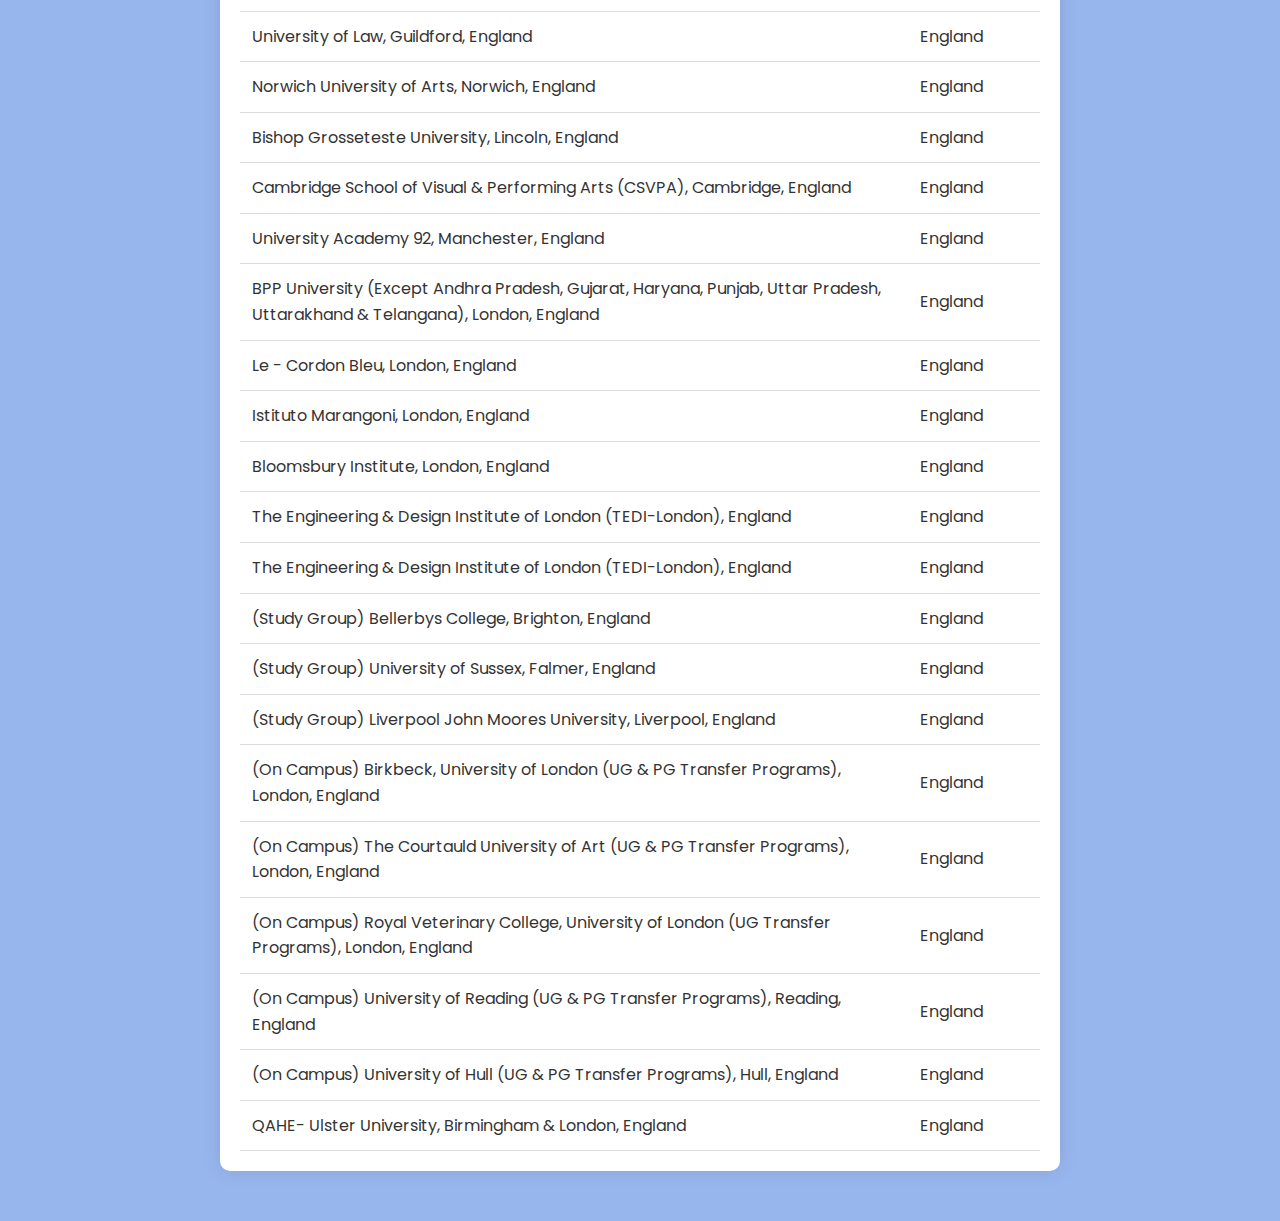
<file: UK.html>
<!DOCTYPE html>
<html lang="en">

<head>
    <meta charset="UTF-8">
    <meta name="viewport" content="width=device-width, initial-scale=1.0">
    <title>University List</title>
    <link rel="shortcut icon" type="png" href="assets/images/icon.png">
    <style>
        body {
            font-family: 'Poppins', sans-serif;
            margin: 0;
            padding: 0;
            background-color: #98b6ee;
            color: #333;
        }

        .table-container {
            max-width: 800px;
            margin: 50px auto;
            background-color: #fff;
            box-shadow: 0 0 20px rgba(0, 0, 0, 0.1);
            border-radius: 10px;
            padding: 20px;
            font-size: 16px;
            line-height: 1.6;
            overflow-x: auto;
            /* Enable horizontal scrolling on small screens */
        }

        input[type="text"] {
            width: 100%;
            padding: 10px;
            box-sizing: border-box;
            margin-bottom: 20px;
            border: 1px solid #ccc;
            border-radius: 4px;
            font-size: 14px;
        }

        table {
            width: 100%;
            border-collapse: collapse;
        }

        th,
        td {
            padding: 12px;
            text-align: left;
            border-bottom: 1px solid #ddd;
        }

        th {
            background-color: #f2f2f2;
        }

        @media only screen and (max-width: 600px) {

            th,
            td {
                padding: 8px;
            }
        }
    </style>

    <!-- Include the Poppins font -->
    <link rel="stylesheet" href="https://fonts.googleapis.com/css2?family=Poppins:wght@400;700&display=swap">
</head>

<body>

    <div class="table-container">
        <h2 style="font-size: 24px; margin-bottom: 20px;">Universities we represent in UK</h2>
        <input type="text" id="searchInput" placeholder="Search..." oninput="filterTable()">

        <table id="universityTable">
            <thead>
                <tr>
                    <th>University Name</th>
                    <th>Country</th>
                </tr>
            </thead>
            <tbody>
                <tr>
                    <td>University of Bristol, Bristol, England </td>
                    <td>England</td>
                </tr>
                <tr>
                    <td>University of Leeds, Leeds, England </td>
                    <td>England</td>
                </tr>
                <tr>
                    <td>University of Glasgow, Glasgow, Scotland
                    </td>
                    <td>Scotland</td>
                </tr>
                <tr>
                    <td>Durham University, Durham, England
                    </td>
                    <td>England</td>
                </tr>
                <tr>
                    <td>University of Southampton, Southampton, England
                    </td>
                    <td>England</td>
                </tr>
                <tr>
                    <td>University of Birmingham, Birmingham, England
                    </td>
                    <td>England</td>
                </tr>
                <tr>
                    <td>University of Nottingham, Nottingham, England
                    </td>
                    <td>England</td>
                </tr>
                <tr>
                    <td>University of Sheffield, Sheffield, England
                    </td>
                    <td>England</td>
                </tr>
                <tr>
                    <td>Newcastle University, Newcastle upon Tyne, England
                    </td>
                    <td>England</td>
                </tr>
                <tr>
                    <td>Lancaster University, Lancaster, England
                    </td>
                    <td>England</td>
                </tr>
                <tr>
                    <td>Queen Mary University of London, London, England
                    </td>
                    <td>England</td>
                </tr>
                <tr>
                    <td>University of Bath, Bath, England
                    </td>
                    <td>England</td>
                </tr>
                <tr>
                    <td>The University of Exeter, Exeter, England
                    </td>
                    <td>England</td>
                </tr>
                <tr>
                    <td>University of York, York, England
                    </td>
                    <td>England</td>
                </tr>
                <tr>
                    <td>University of Southampton, Southampton, England
                    </td>
                    <td>England</td>
                </tr>
                <tr>
                    <td>University of Liverpool, Liverpool, England
                    </td>
                    <td>England</td>
                </tr>
                <tr>
                    <td>Cranfield University, Cranfield, England
                    </td>
                    <td>England</td>
                </tr>
                <tr>
                    <td>Queen`s University Belfast, Belfast, Northern Ireland
                    </td>
                    <td>Northern Ireland</td>
                </tr>
                <tr>
                    <td>University of Aberdeen, Aberdeen, Scotland
                    </td>
                    <td>Scotland</td>
                </tr>
                <tr>
                    <td>Loughborough University, Loughborough & London, England
                    </td>
                    <td>England</td>
                </tr>
                <tr>
                    <td>Heriot Watt University, Edinburgh, Scotland
                    </td>
                    <td>Scotland</td>
                </tr>
                <tr>
                    <td>University of Surrey, Guildford, England
                    </td>
                    <td>England</td>
                </tr>
                <tr>
                    <td>University of Leicester, Leicester, England
                    </td>
                    <td>England</td>
                </tr>
                <tr>
                    <td>University of Strathclyde, Glasgow, Scotland
                    </td>
                    <td>Scotland</td>
                </tr>
                <tr>
                    <td>University of East Anglia, Norwich, England
                    </td>
                    <td>England</td>
                </tr>
                <tr>
                    <td>Swansea University, Swansea, Wales
                    </td>
                    <td>Wales</td>
                </tr>
                <tr>
                    <td>Brunel University London, London, England
                    </td>
                    <td>England</td>
                </tr>
                <tr>
                    <td>Royal Holloway, University of London, Egham, England
                    </td>
                    <td>England</td>
                </tr>
                <tr>
                    <td>Oxford Brookes University, Oxford, England
                    </td>
                    <td>England</td>
                </tr>
                <tr>
                    <td>University of Stirling, Stirling, Scotland
                    </td>
                    <td>Scotland</td>
                </tr>
                <tr>
                    <td>University of Dundee, Dundee, Scotland
                    </td>
                    <td>Scotland</td>
                </tr>
                <tr>
                    <td>Aston University, Birmingham, England
                    </td>
                    <td>England</td>
                </tr>
                <tr>
                    <td>University of Essex, Colchester, England
                    </td>
                    <td>England</td>
                </tr>
                <tr>
                    <td>Bangor University, Bangor, Wales
                    </td>
                    <td>Wales</td>
                </tr>
                <tr>
                    <td>(INTO) City University London (Except PG Courses of Business), London, England
                    </td>
                    <td>England</td>
                </tr>
                <tr>
                    <td>University of Portsmouth, Portsmouth, England
                    </td>
                    <td>England</td>
                </tr>
                <tr>
                    <td>Northumbria University, Newcastle upon Tyne & London, England
                    </td>
                    <td>England</td>
                </tr>
                <tr>
                    <td>University of Plymouth, Plymouth, England
                    </td>
                    <td>England</td>
                </tr>
                <tr>
                    <td>The University of Huddersfield, Huddersfield, England
                    </td>
                    <td>England</td>
                </tr>
                <tr>
                    <td>Coventry University, Coventry & London, England
                    </td>
                    <td>England</td>
                </tr>
                <tr>
                    <td>Manchester Metropolitan University, Manchester, England
                    </td>
                    <td>England</td>
                </tr>
                <tr>
                    <td>Goldsmiths, University of London, London, England
                    </td>
                    <td>England</td>
                </tr>
                <tr>
                    <td>Nottingham Trent University, Nottingham, England
                    </td>
                    <td>England</td>
                </tr>
                <tr>
                    <td>Kingston University, Kingston, England
                    </td>
                    <td>England</td>
                </tr>
                <tr>
                    <td>University of Bradford, Bradford, England
                    </td>
                    <td>England</td>
                </tr>
                <tr>
                    <td>Middlesex University, London, England
                    </td>
                    <td>England</td>
                </tr>
                <tr>
                    <td>University of Greenwich, London, England
                    </td>
                    <td>England</td>
                </tr>
                <tr>
                    <td>University of Westminster, London, England
                    </td>
                    <td>England</td>
                </tr>
                <tr>
                    <td>Bournemouth University, Poole, England
                    </td>
                    <td>England</td>
                </tr>
                <tr>
                    <td>University of West of England, Bristol, England
                    </td>
                    <td>England</td>
                </tr>
                <tr>
                    <td>University of Brighton, Brighton, England
                    </td>
                    <td>England</td>
                </tr>
                <tr>
                    <td>Keele University, Keele, England
                    </td>
                    <td>England</td>
                </tr>
                <tr>
                    <td>De Montfort University (Except Gujarat), Leicester, England
                    </td>
                    <td>England</td>
                </tr>
                <tr>
                    <td>Edinburgh Napier University, Edinburgh, Scotland
                    </td>
                    <td>Scotland</td>
                </tr>
                <tr>
                    <td>London South Bank University, London, England
                    </td>
                    <td>England</td>
                </tr>
                <tr>
                    <td>University of Hertfordshire, Hatfield, England
                    </td>
                    <td>England</td>
                </tr>
                <tr>
                    <td>University of East London, London, England
                    </td>
                    <td>England</td>
                </tr>
                <tr>
                    <td>University of Salford, Manchester, England
                    </td>
                    <td>England</td>
                </tr>
                <tr>
                    <td>University of Central Lancashire, Preston, England
                    </td>
                    <td>England</td>
                </tr>
                <tr>
                    <td>Robert Gordon University, Aberdeen, Scotland
                    </td>
                    <td>Scotland</td>
                </tr>
                <tr>
                    <td>Birmingham City University, Birmingham, England
                    </td>
                    <td>England</td>
                </tr>
                <tr>
                    <td>Sheffield Hallam University, Sheffield
                    </td>
                    <td>England</td>
                </tr>
                <tr>
                    <td>The University of Northampton, Northampton, England
                    </td>
                    <td>England</td>
                </tr>
                <tr>
                    <td>Leeds Beckett University, Leeds, England
                    </td>
                    <td>England</td>
                </tr>
                <tr>
                    <td>Canterbury Christ Church University, Canterbury, England
                    </td>
                    <td>England</td>
                </tr>
                <tr>
                    <td>University of Wolverhampton, Wolverhampton, England
                    </td>
                    <td>England</td>
                </tr>
                <tr>
                    <td>St George's University of London, London, England
                    </td>
                    <td>England</td>
                </tr>
                <tr>
                    <td>University for the Creative Arts, Farnham, England
                    </td>
                    <td>England</td>
                </tr>
                <tr>
                    <td>Staffordshire University, Stoke-on-Trent, England
                    </td>
                    <td>England</td>
                </tr>
                <tr>
                    <td>University of West London, London, England
                    </td>
                    <td>England</td>
                </tr>
                <tr>
                    <td>University of South Wales (Except Punjab & Haryana), Cardiff, Wales
                    </td>
                    <td>Wales</td>
                </tr>
                <tr>
                    <td>Teesside University (Except Namakkal & Punjab), Middlesbrough and London Campus
                    </td>
                    <td>England</td>
                </tr>
                <tr>
                    <td>Cardiff Metropolitan University, Cardiff, Wales
                    </td>
                    <td>Wales</td>
                </tr>
                <tr>
                    <td>Solent University, Southampton, England
                    </td>
                    <td>England</td>
                </tr>
                <tr>
                    <td>Anglia Ruskin University, Cambridge & Chelmsford, England (Except Punjab and Harayana)
                    </td>
                    <td>England</td>
                </tr>
                <tr>
                    <td>University of Chester, Chester, England
                    </td>
                    <td>England</td>
                </tr>
                <tr>
                    <td>University of Bolton, Bolton, England
                    </td>
                    <td>England</td>
                </tr>
                <tr>
                    <td>Liverpool Hope University, Liverpool, England
                    </td>
                    <td>England</td>
                </tr>
                <tr>
                    <td>University of Gloucestershire, Gloucester, England
                    </td>
                    <td>England</td>
                </tr>
                <tr>
                    <td>The University of Buckingham, Buckingham, England
                    </td>
                    <td>England</td>
                </tr>
                <tr>
                    <td>University of Sunderland, Sunderland & London, England
                    </td>
                    <td>England</td>
                </tr>
                <tr>
                    <td>York St John University, York and London, England
                    </td>
                    <td>England</td>
                </tr>
                <tr>
                    <td>University of Roehampton, London, England
                    </td>
                    <td>England</td>
                </tr>
                <tr>
                    <td>University of the West of Scotland, Paisley, Scotland
                    </td>
                    <td>Scotland</td>
                </tr>
                <tr>
                    <td>University of Bedfordshire, Luton, England
                    </td>
                    <td>England</td>
                </tr>
                <tr>
                    <td>University College Birmingham, Birmingham, England (Except Punjab and Haryana)
                    </td>
                    <td>England</td>
                </tr>
                <tr>
                    <td>Regent’s University London, London, England 
                    </td>
                    <td>England</td>
                </tr>
                <tr>
                    <td>Hult International Business School, London, England
                    </td>
                    <td>England</td>
                </tr>
                <tr>
                    <td>University of Law, Guildford, England
                    </td>
                    <td>England</td>
                </tr><tr>
                    <td>Norwich University of Arts, Norwich, England
                    </td>
                    <td>England</td>
                </tr>
                <tr>
                    <td>Bishop Grosseteste University, Lincoln, England
                    </td>
                    <td>England</td>
                </tr>
                <tr>
                    <td>Cambridge School of Visual & Performing Arts (CSVPA), Cambridge, England
                    </td>
                    <td>England</td>
                </tr>
                <tr>
                    <td>University Academy 92, Manchester, England
                    </td>
                    <td>England</td>
                </tr>
                <tr>
                    <td>BPP University (Except Andhra Pradesh, Gujarat, Haryana, Punjab, Uttar Pradesh, Uttarakhand & Telangana), London, England
                    <td>England</td>
                </tr>
                <tr>
                    <td>Le - Cordon Bleu, London, England
                    </td>
                    <td>England</td>
                </tr>
                <tr>
                    <td>Istituto Marangoni, London, England 
                    </td>
                    <td>England</td>
                </tr>
                <tr>
                    <td>Bloomsbury Institute, London, England
                    </td>
                    <td>England</td>
                </tr>
                <tr>
                    <td>The Engineering & Design Institute of London (TEDI-London), England
                    </td>
                    <td>England</td>
                </tr>
                <tr>
                    <td>The Engineering & Design Institute of London (TEDI-London), England
                    </td>
                    <td>England</td>
                </tr>
                <tr>
                    <td>(Study Group) Bellerbys College, Brighton, England
                    </td>
                    <td>England</td>
                </tr>
                <tr>
                    <td>(Study Group) University of Sussex, Falmer, England
                    </td>
                    <td>England</td>
                </tr>
                <tr>
                    <td>(Study Group) Liverpool John Moores University, Liverpool, England
                    </td>
                    <td>England</td>
                </tr>
                <tr>
                    <td>(On Campus) Birkbeck, University of London (UG & PG Transfer Programs), London, England
                    </td>
                    <td>England</td>
                </tr>
                <tr>
                    <td>(On Campus) The Courtauld University of Art (UG & PG Transfer Programs), London, England
                    </td>
                    <td>England</td>
                </tr>
                <tr>
                    <td>(On Campus) Royal Veterinary College, University of London (UG Transfer Programs), London, England
                    </td>
                    <td>England</td>
                </tr>
                <tr>
                    <td>(On Campus) University of Reading (UG & PG Transfer Programs), Reading, England
                    </td>
                    <td>England</td>
                </tr>
                <tr>
                    <td>(On Campus) University of Hull (UG & PG Transfer Programs), Hull, England
                    </td>
                    <td>England</td>
                </tr>
                <tr>
                    <td>QAHE- Ulster University, Birmingham & London, England
                    </td>
                    <td>England</td>
                </tr>
            </tbody>
        </table>
    </div>

    <script>
        function filterTable() {
            var input, filter, table, tr, td, i, txtValue;
            input = document.getElementById("searchInput");
            filter = input.value.toUpperCase();
            table = document.getElementById("universityTable");
            tr = table.getElementsByTagName("tr");

            for (i = 1; i < tr.length; i++) { // Start from index 1 to skip the header row
                td = tr[i].getElementsByTagName("td");
                var found = false;

                for (var j = 0; j < td.length; j++) {
                    txtValue = td[j].textContent || td[j].innerText;
                    if (txtValue.toUpperCase().indexOf(filter) > -1) {
                        found = true;
                        break;
                    }
                }

                if (found) {
                    tr[i].style.display = "";
                } else {
                    tr[i].style.display = "none";
                }
            }
        }
    </script>

</body>

</html>
</file>
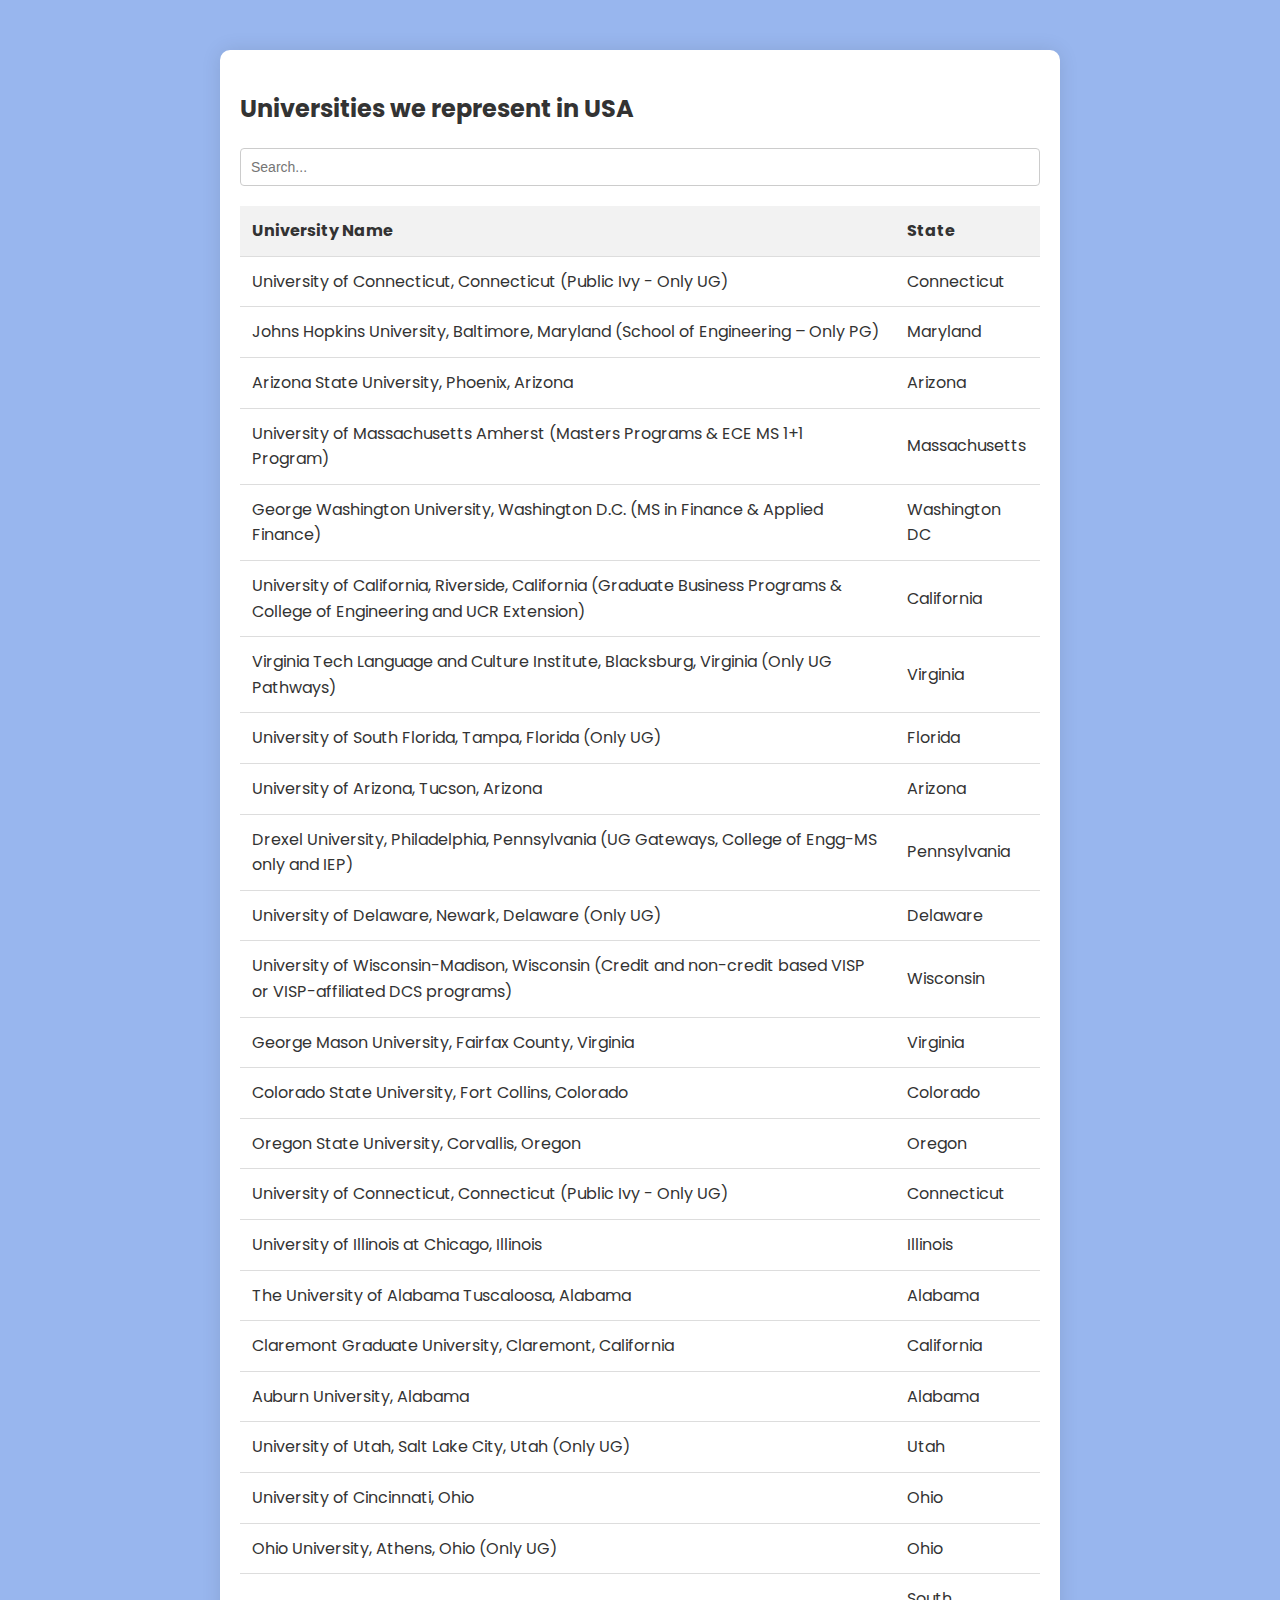
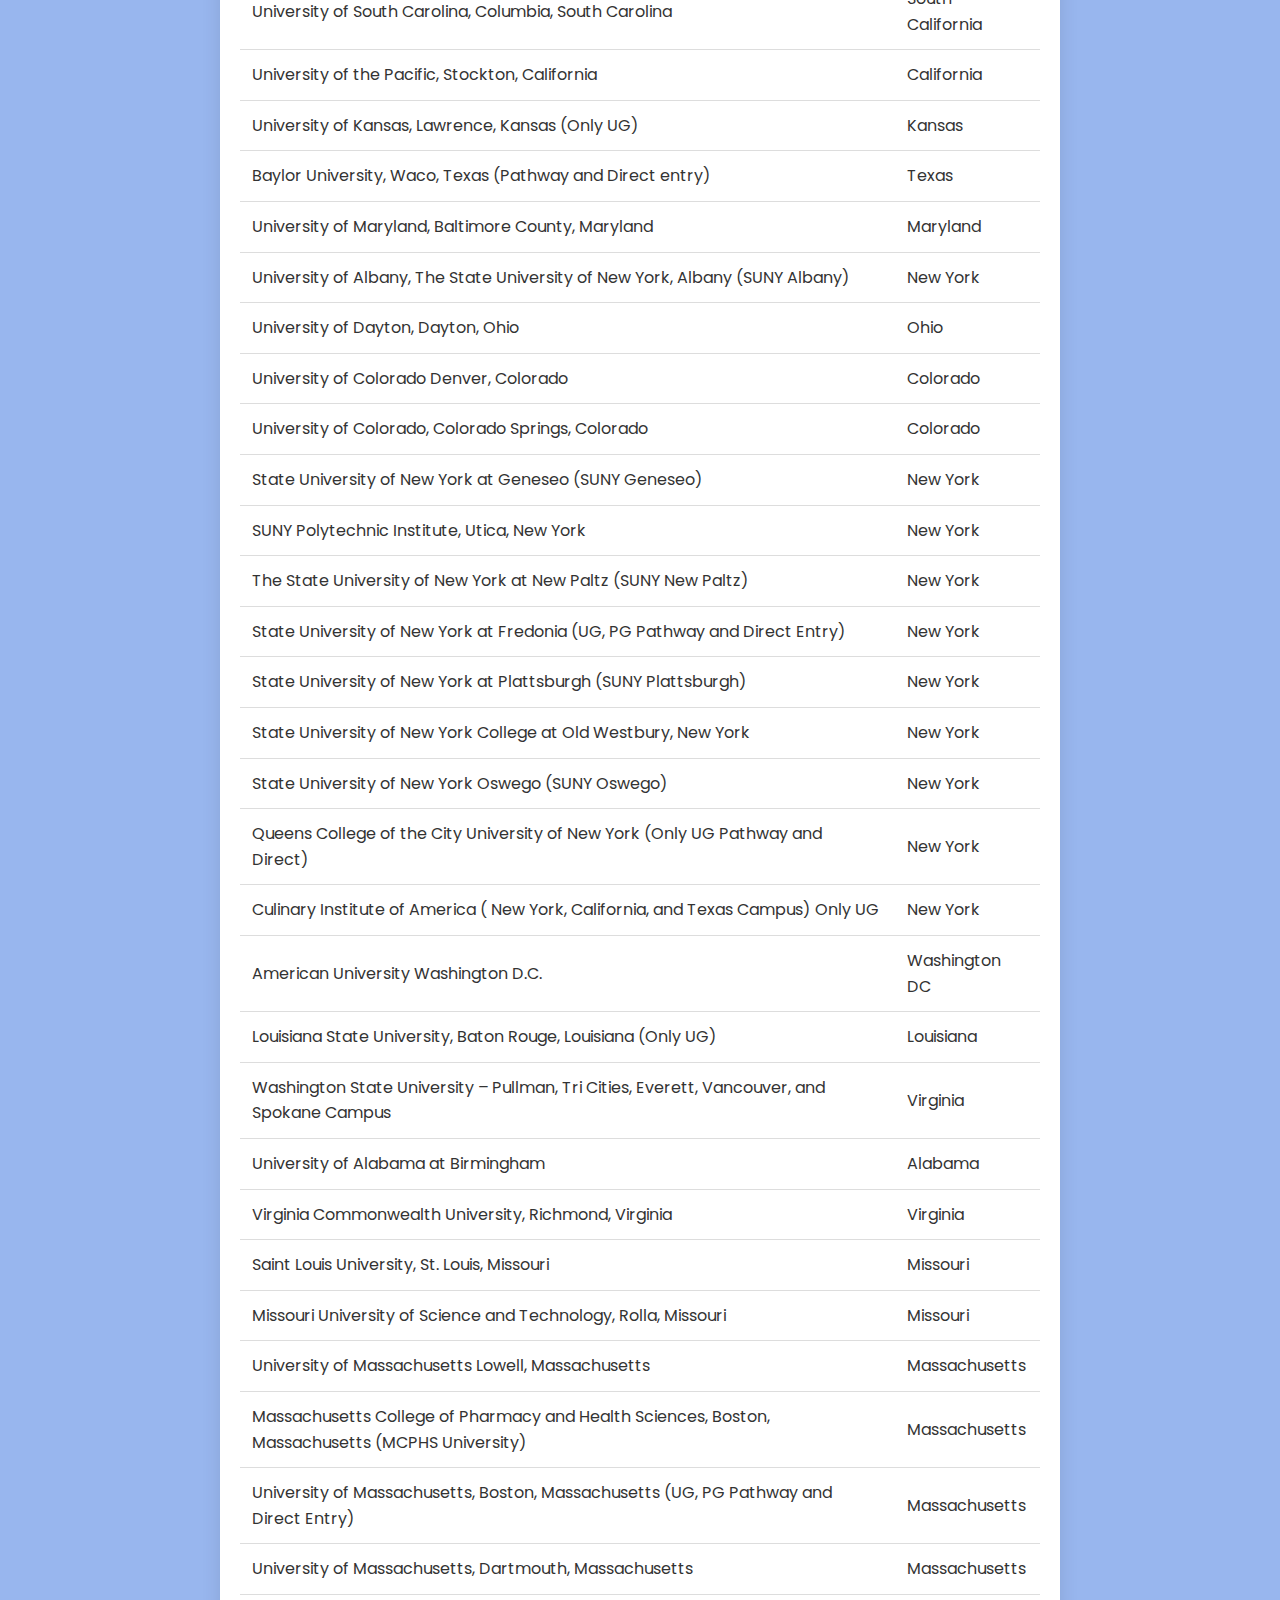
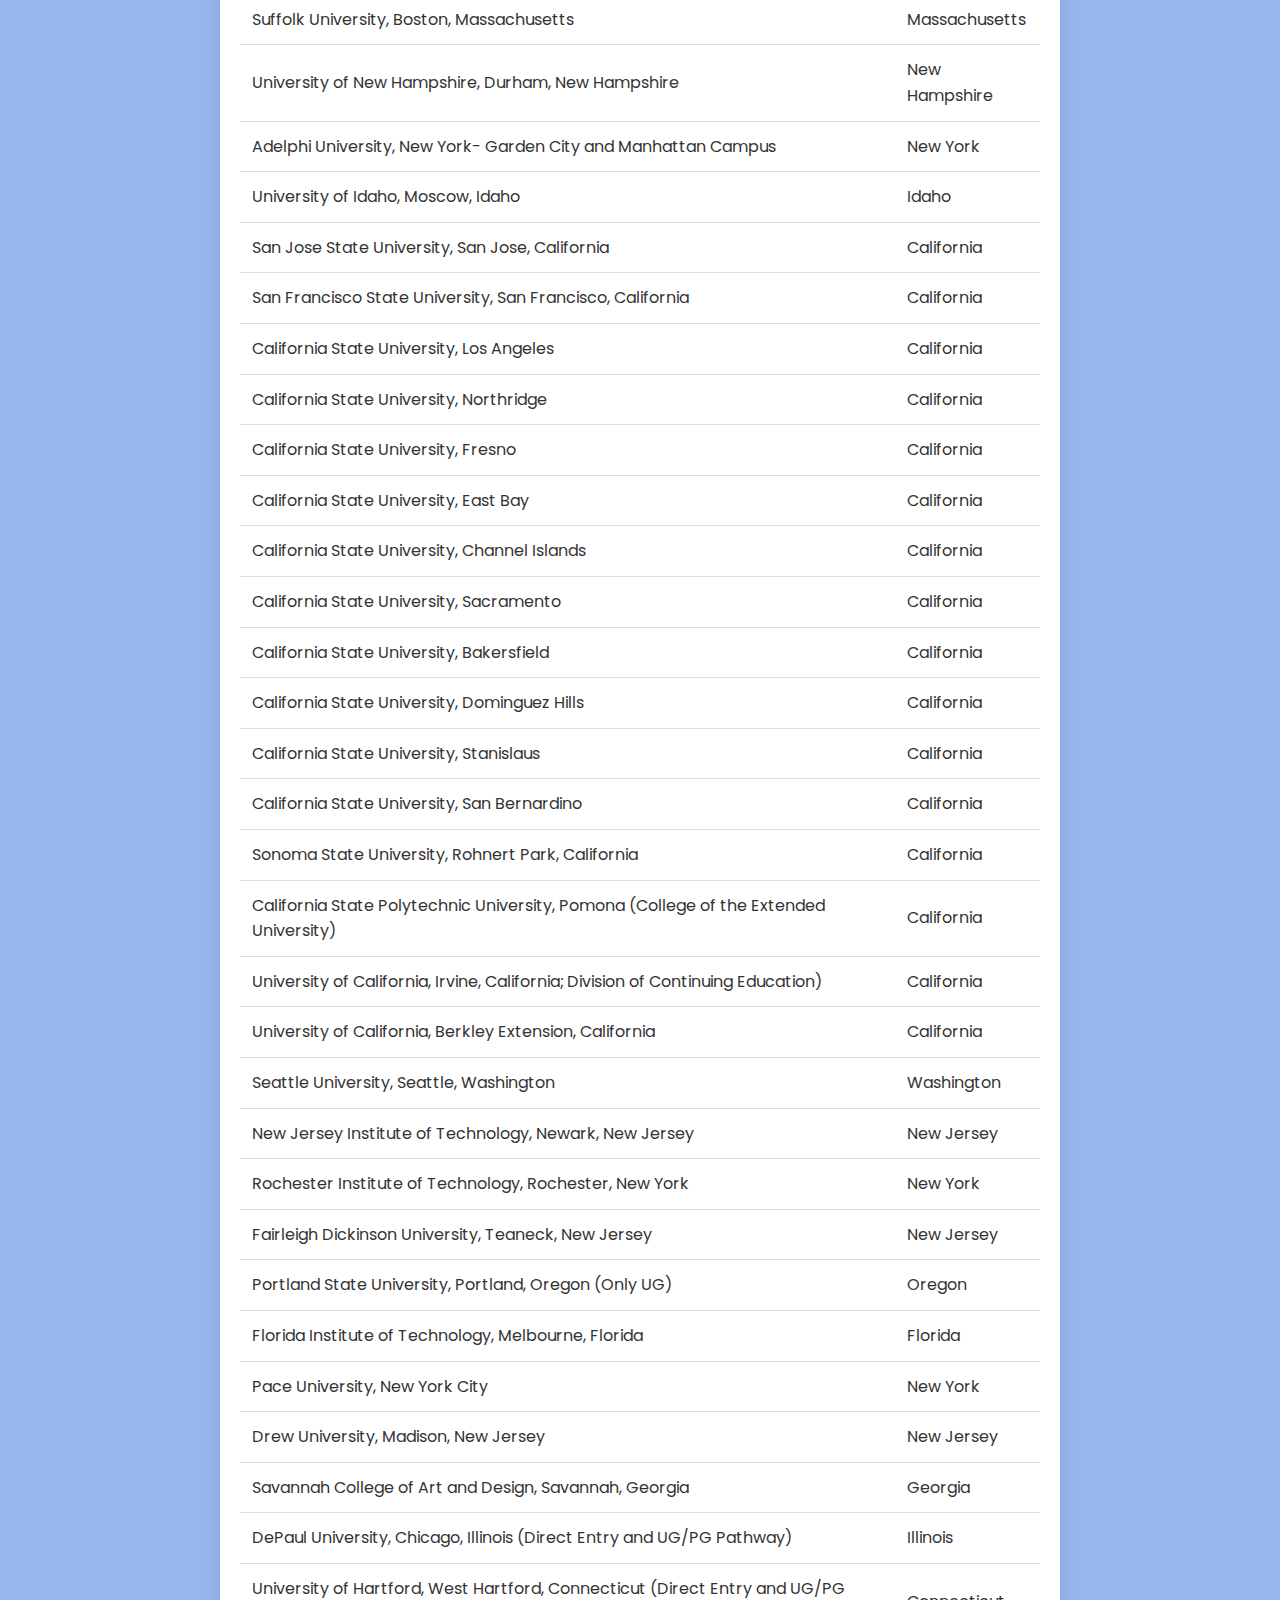
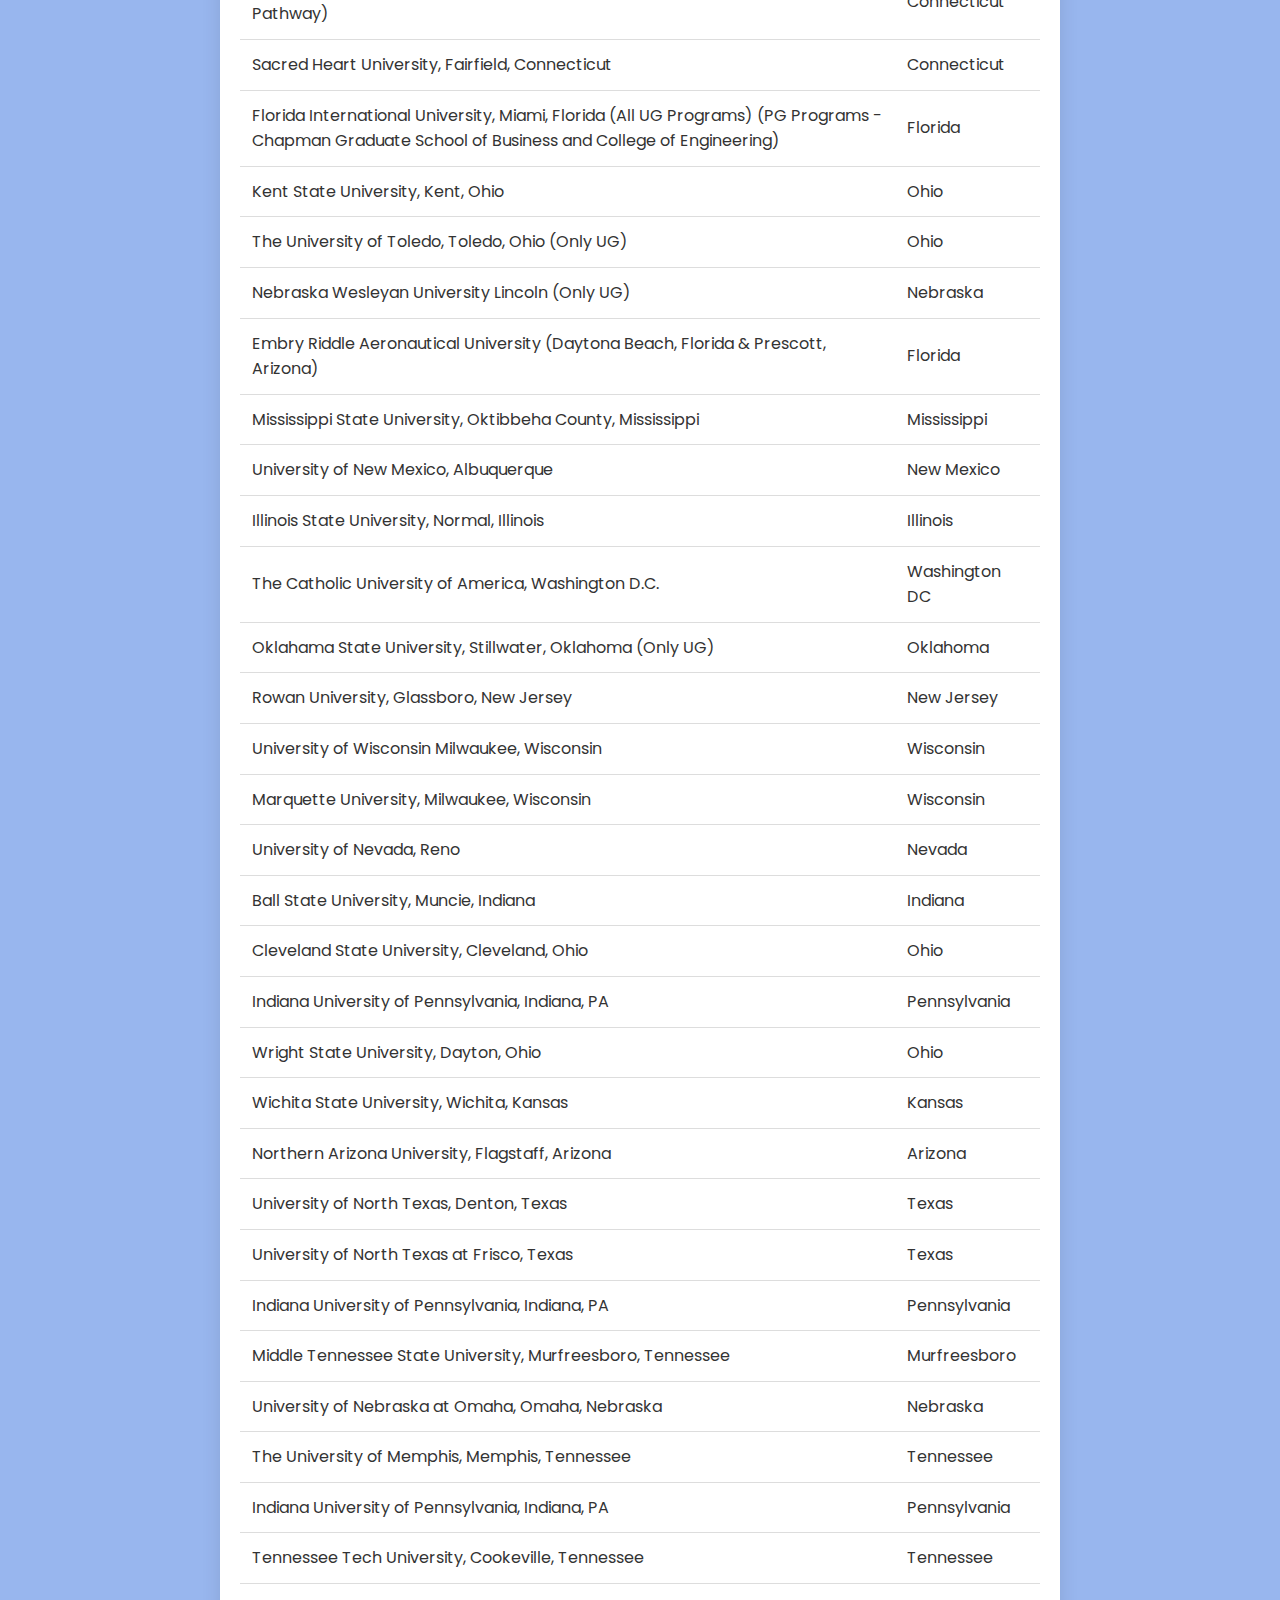
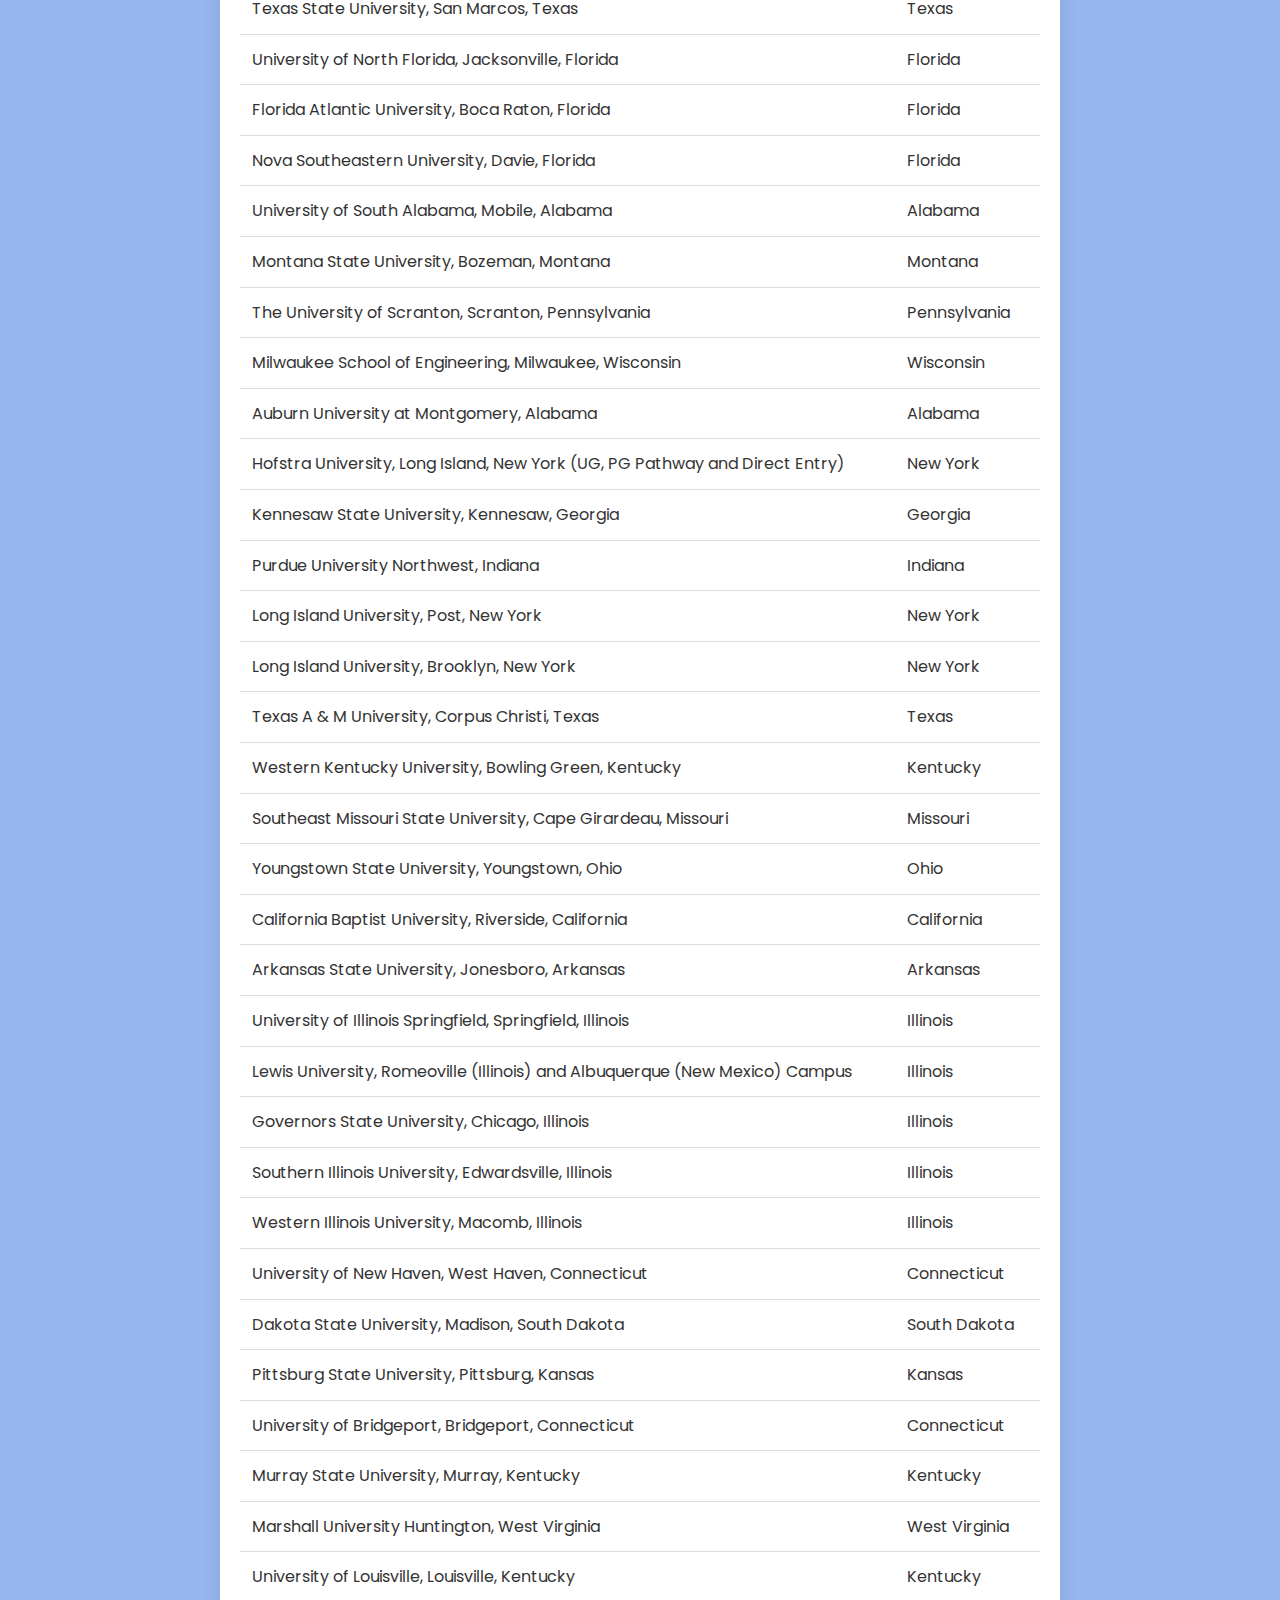
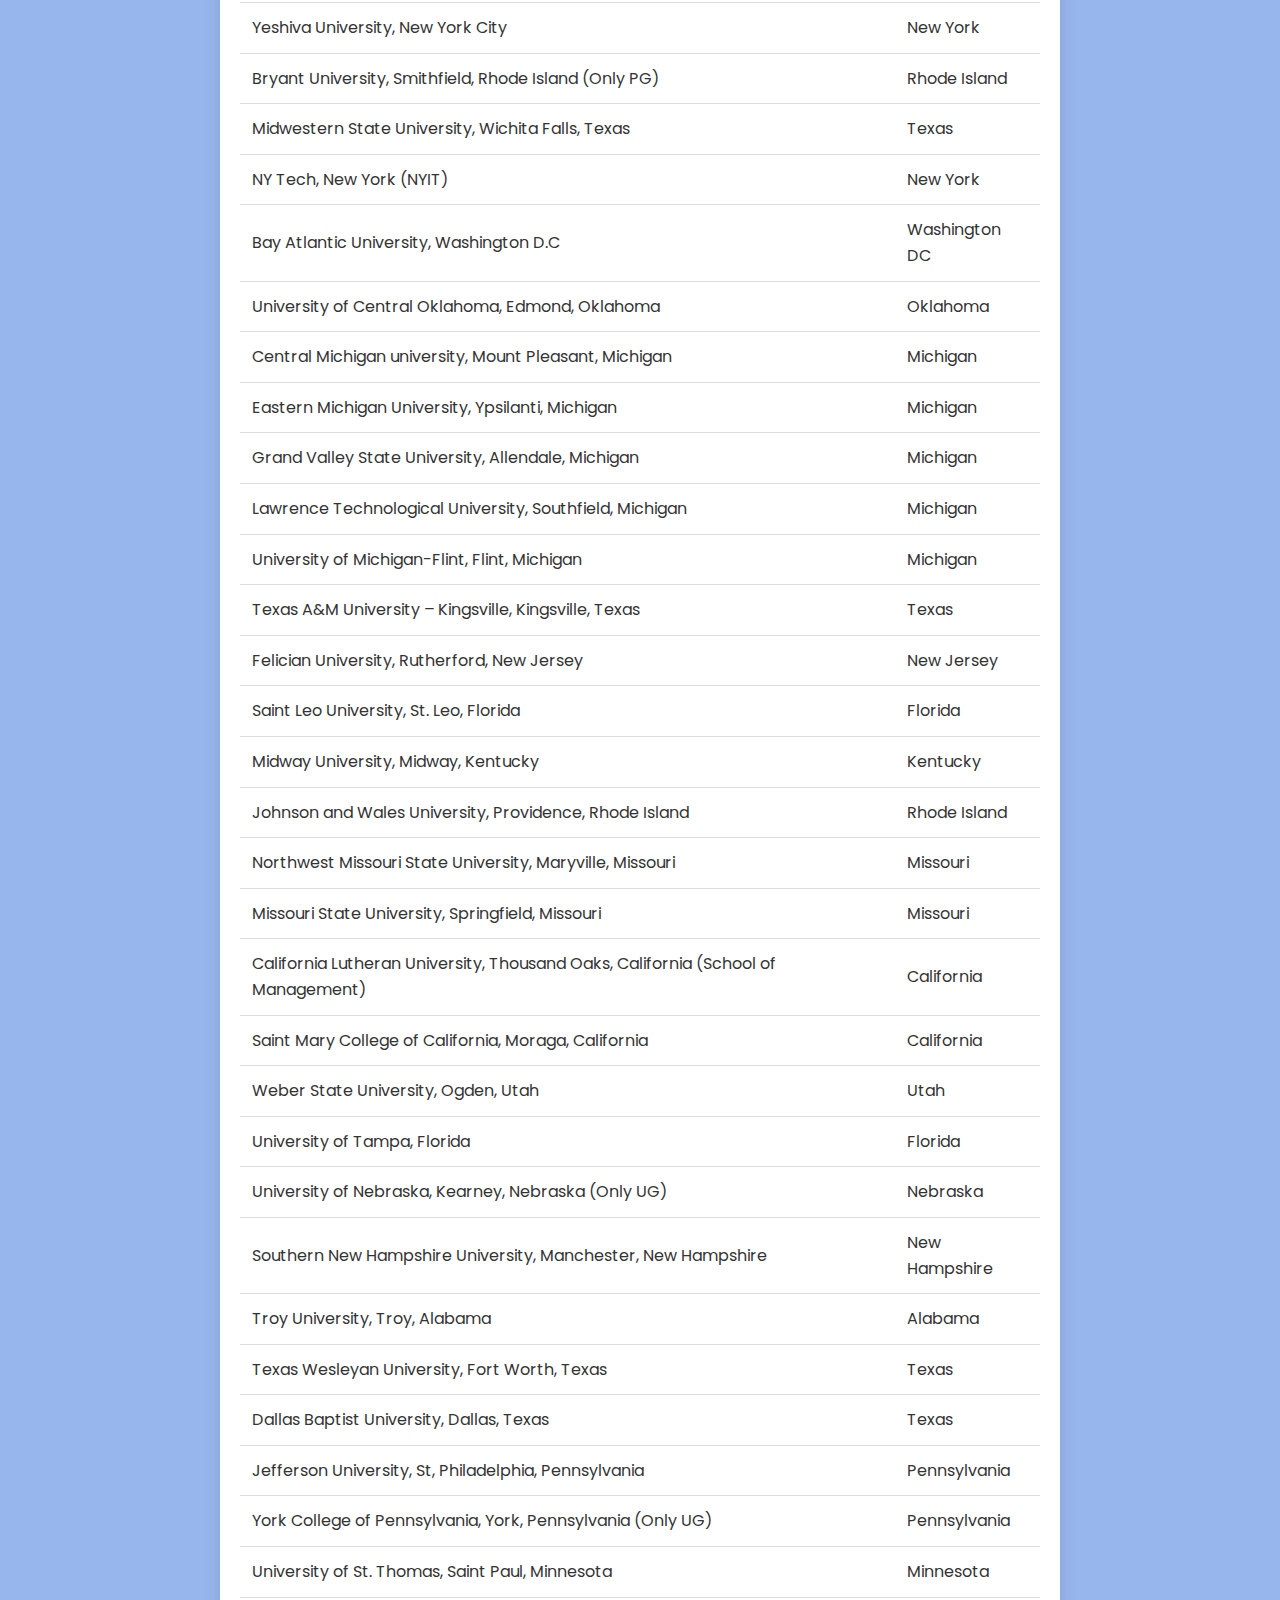
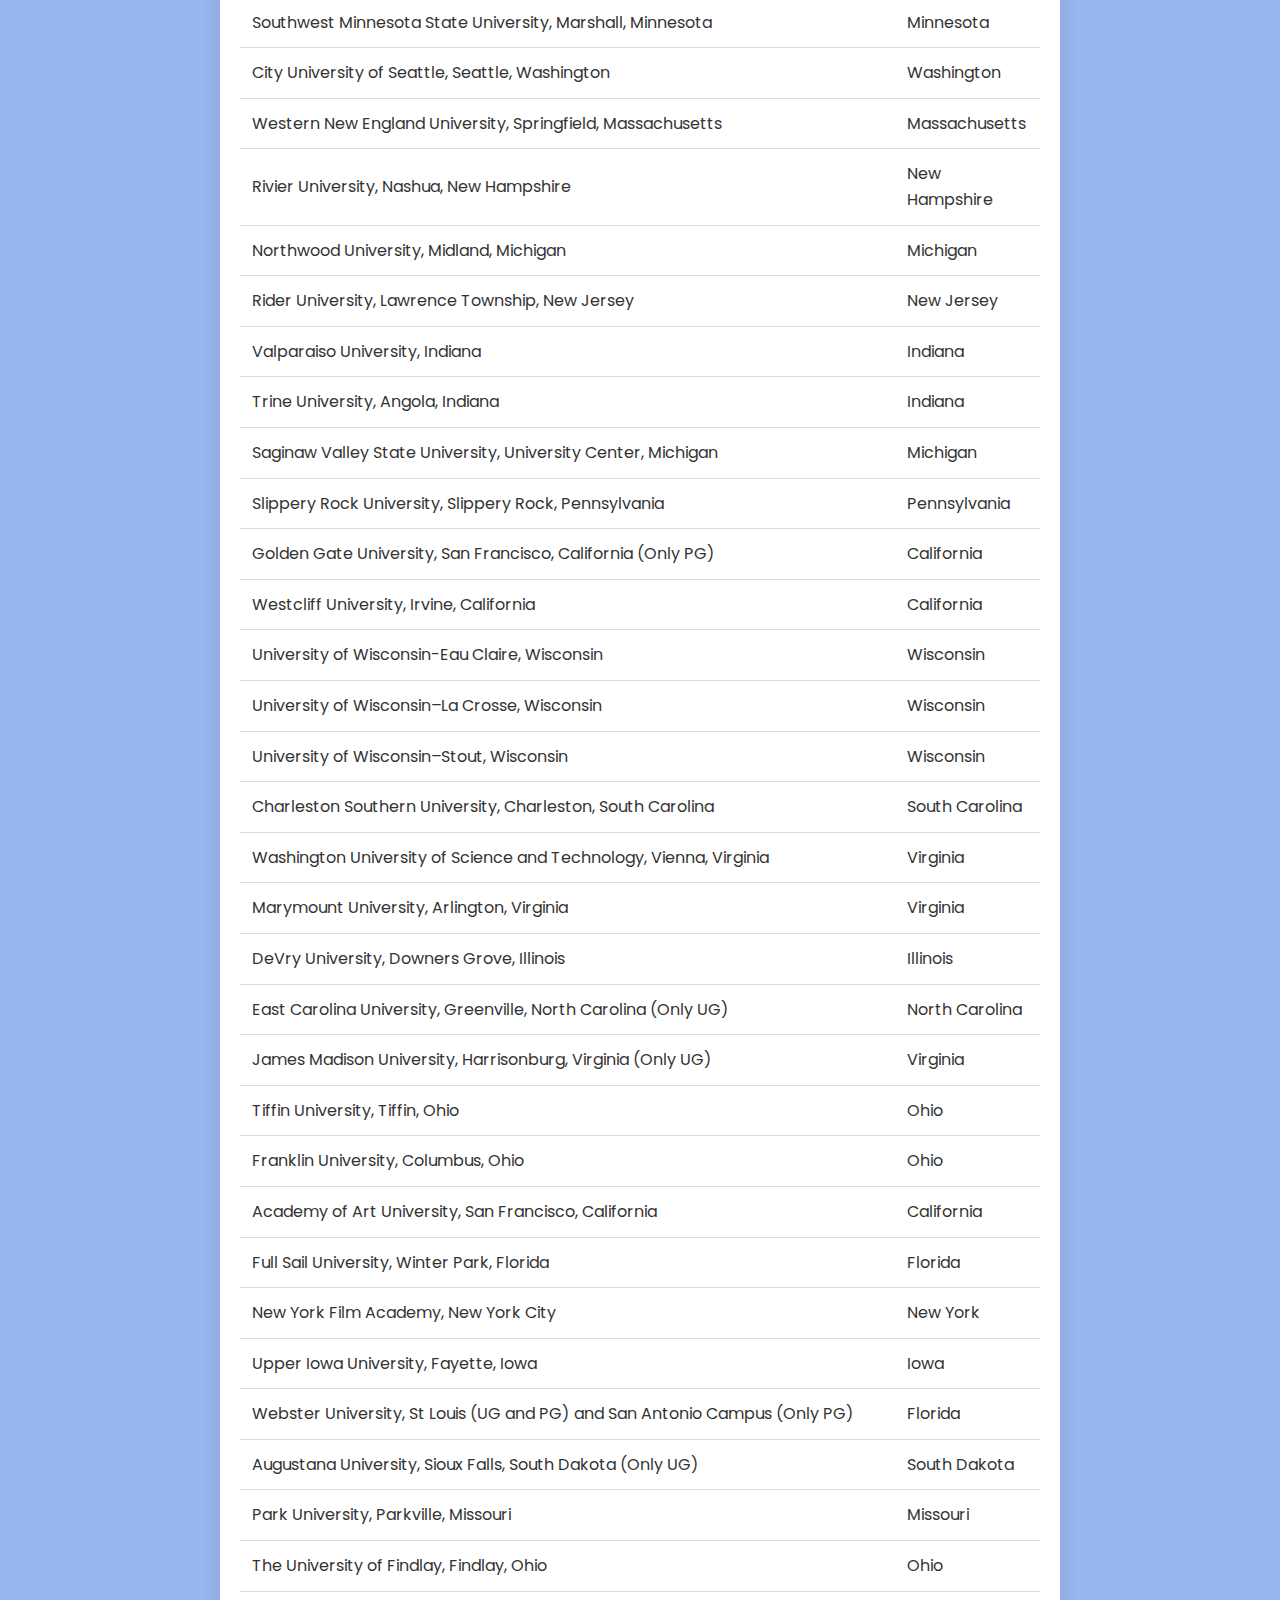
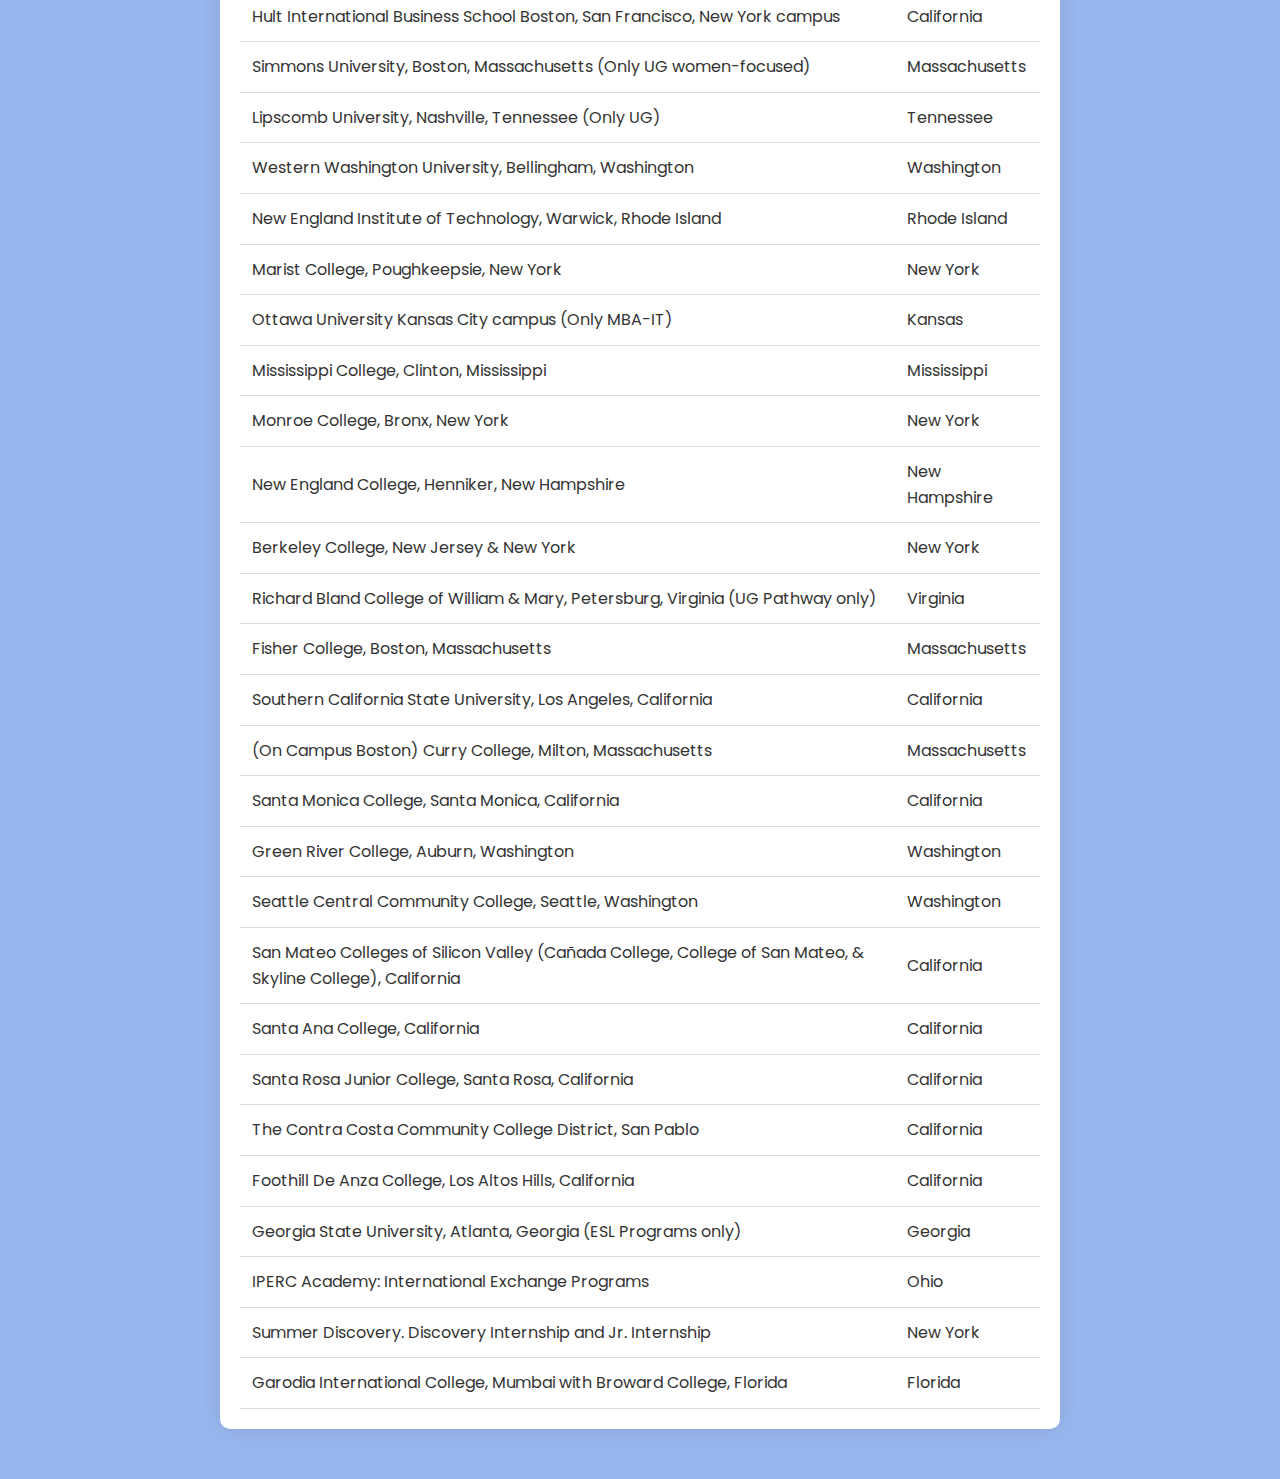
<file: USA.html>
<!DOCTYPE html>
<html lang="en">

<head>
    <meta charset="UTF-8">
    <meta name="viewport" content="width=device-width, initial-scale=1.0">
    <title>University List</title>
    <link rel="shortcut icon" type="png" href="assets/images/icon.png">
    <style>
        body {
            font-family: 'Poppins', sans-serif;
            margin: 0;
            padding: 0;
            background-color: #98b6ee;
            color: #333;
        }

        .table-container {
            max-width: 800px;
            margin: 50px auto;
            background-color: #fff;
            box-shadow: 0 0 20px rgba(0, 0, 0, 0.1);
            border-radius: 10px;
            padding: 20px;
            font-size: 16px;
            line-height: 1.6;
            overflow-x: auto;
            /* Enable horizontal scrolling on small screens */
        }

        input[type="text"] {
            width: 100%;
            padding: 10px;
            box-sizing: border-box;
            margin-bottom: 20px;
            border: 1px solid #ccc;
            border-radius: 4px;
            font-size: 14px;
        }

        table {
            width: 100%;
            border-collapse: collapse;
        }

        th,
        td {
            padding: 12px;
            text-align: left;
            border-bottom: 1px solid #ddd;
        }

        th {
            background-color: #f2f2f2;
        }

        @media only screen and (max-width: 600px) {

            th,
            td {
                padding: 8px;
            }
        }
    </style>

    <!-- Include the Poppins font -->
    <link rel="stylesheet" href="https://fonts.googleapis.com/css2?family=Poppins:wght@400;700&display=swap">
</head>

<body>

    <div class="table-container">
        <h2 style="font-size: 24px; margin-bottom: 20px;">Universities we represent in USA</h2>
        <input type="text" id="searchInput" placeholder="Search..." oninput="filterTable()">

        <table id="universityTable">
            <thead>
                <tr>
                    <th>University Name</th>
                    <th>State</th>
                </tr>
            </thead>
            <tbody>
                <tr>
                    <td>University of Connecticut, Connecticut (Public Ivy - Only UG)
                    </td>
                    <td>Connecticut</td>
                </tr>
                <tr>
                    <td>Johns Hopkins University, Baltimore, Maryland (School of Engineering – Only PG)
                    </td>
                    <td>Maryland</td>
                </tr>
                <tr>
                    <td>Arizona State University, Phoenix, Arizona

                    </td>
                    <td>Arizona</td>
                </tr>
                <tr>
                    <td>University of Massachusetts Amherst (Masters Programs & ECE MS 1+1 Program)

                    </td>
                    <td>Massachusetts</td>
                </tr>
                <tr>
                    <td>George Washington University, Washington D.C. (MS in Finance & Applied Finance)
                    </td>
                    <td>Washington DC</td>
                </tr>
                <tr>
                    <td>University of California, Riverside, California (Graduate Business Programs & College of
                        Engineering and UCR Extension)

                    </td>
                    <td>California</td>
                </tr>

                <tr>
                    <td>Virginia Tech Language and Culture Institute, Blacksburg, Virginia (Only UG Pathways)

                    </td>
                    <td>Virginia</td>
                </tr>
                <tr>
                    <td>University of South Florida, Tampa, Florida (Only UG)

                    </td>
                    <td>Florida</td>
                </tr>
                <tr>
                    <td>University of Arizona, Tucson, Arizona

                    </td>
                    <td>Arizona</td>
                </tr>
                <tr>
                    <td>Drexel University, Philadelphia, Pennsylvania (UG Gateways, College of Engg-MS only and IEP)

                    </td>
                    <td>Pennsylvania</td>
                </tr>
                <tr>
                    <td>University of Delaware, Newark, Delaware (Only UG)

                    </td>
                    <td>Delaware</td>
                </tr>
                <tr>
                    <td>University of Wisconsin-Madison, Wisconsin (Credit and non-credit based VISP or VISP-affiliated
                        DCS programs)

                    </td>
                    <td>Wisconsin</td>
                </tr>
                <tr>
                    <td>George Mason University, Fairfax County, Virginia

                    </td>
                    <td>Virginia</td>
                </tr>
                <tr>
                    <td>Colorado State University, Fort Collins, Colorado

                    </td>
                    <td>Colorado</td>
                </tr>
                <tr>
                    <td>Oregon State University, Corvallis, Oregon

                    </td>
                    <td>Oregon</td>
                </tr>
                <tr>
                    <td>University of Connecticut, Connecticut (Public Ivy - Only UG)
                    </td>
                    <td>Connecticut</td>
                </tr>
                <tr>
                    <td>University of Illinois at Chicago, Illinois

                    </td>
                    <td>Illinois</td>
                </tr>
                <tr>
                    <td>The University of Alabama Tuscaloosa, Alabama

                    </td>
                    <td>Alabama</td>
                </tr>
                <tr>
                    <td>Claremont Graduate University, Claremont, California

                    </td>
                    <td>California</td>
                </tr>
                <tr>
                    <td>Auburn University, Alabama
                    </td>
                    <td>Alabama</td>
                </tr>
                <tr>
                    <td>University of Utah, Salt Lake City, Utah (Only UG)

                    </td>
                    <td>Utah</td>
                </tr>
                <tr>
                    <td>University of Cincinnati, Ohio

                    </td>
                    <td>Ohio</td>
                </tr>
                <tr>
                    <td>Ohio University, Athens, Ohio (Only UG)

                    </td>
                    <td>Ohio</td>
                </tr>
                <tr>
                    <td>University of South Carolina, Columbia, South Carolina
                    </td>
                    <td>South California</td>
                </tr>
                <tr>
                    <td>University of the Pacific, Stockton, California

                    </td>
                    <td>California</td>
                </tr>
                <tr>
                    <td>University of Kansas, Lawrence, Kansas (Only UG)

                    </td>
                    <td>Kansas</td>
                </tr>
                <tr>
                    <td>Baylor University, Waco, Texas (Pathway and Direct entry)

                    </td>
                    <td>Texas</td>
                </tr>
                <tr>
                    <td>University of Maryland, Baltimore County, Maryland

                    </td>
                    <td>Maryland</td>
                </tr>
                <tr>
                    <td>University of Albany, The State University of New York, Albany (SUNY Albany)
                    </td>
                    <td>New York</td>
                </tr>
                <tr>
                    <td>University of Dayton, Dayton, Ohio

                    </td>
                    <td>Ohio</td>
                </tr>
                <tr>
                    <td>University of Colorado Denver, Colorado

                    </td>
                    <td>Colorado</td>
                </tr>
                <tr>
                    <td>University of Colorado, Colorado Springs, Colorado
                    </td>
                    <td>Colorado</td>
                </tr>
                <tr>
                    <td>State University of New York at Geneseo (SUNY Geneseo)
                    </td>
                    <td>New York</td>
                </tr>
                <tr>
                    <td>SUNY Polytechnic Institute, Utica, New York

                    </td>
                    <td>New York</td>
                </tr>
                <tr>
                    <td>The State University of New York at New Paltz (SUNY New Paltz)

                    </td>
                    <td>New York</td>
                </tr>
                <tr>
                    <td>State University of New York at Fredonia (UG, PG Pathway and Direct Entry)

                    </td>
                    <td>New York</td>
                </tr>
                <tr>
                    <td>State University of New York at Plattsburgh (SUNY Plattsburgh)

                    </td>
                    <td>New York</td>
                </tr>
                <tr>
                    <td>State University of New York College at Old Westbury, New York

                    </td>
                    <td>New York</td>
                </tr>
                <tr>
                    <td>State University of New York Oswego (SUNY Oswego)

                    </td>
                    <td>New York</td>
                </tr>
                <tr>
                    <td>Queens College of the City University of New York (Only UG Pathway and Direct)

                    </td>
                    <td>New York</td>
                </tr>
                <tr>
                    <td>Culinary Institute of America ( New York, California, and Texas Campus) Only UG

                    </td>
                    <td>New York</td>
                </tr>
                <tr>
                    <td>American University Washington D.C.

                    </td>
                    <td>Washington DC</td>
                </tr>
                <tr>
                    <td>Louisiana State University, Baton Rouge, Louisiana (Only UG)

                    </td>
                    <td>Louisiana</td>
                </tr>
                <tr>
                    <td>Washington State University – Pullman, Tri Cities, Everett, Vancouver, and Spokane Campus

                    </td>
                    <td>Virginia</td>
                </tr>
                <tr>
                    <td>University of Alabama at Birmingham

                    </td>
                    <td>Alabama</td>
                </tr>
                <tr>
                    <td>Virginia Commonwealth University, Richmond, Virginia

                    </td>
                    <td>Virginia</td>
                </tr>
                <tr>
                    <td>Saint Louis University, St. Louis, Missouri

                    </td>
                    <td>Missouri</td>
                </tr>
                <tr>
                    <td>Missouri University of Science and Technology, Rolla, Missouri

                    </td>
                    <td>Missouri</td>
                </tr>
                <tr>
                    <td>University of Massachusetts Lowell, Massachusetts

                    </td>
                    <td>Massachusetts</td>
                </tr>
                <tr>
                    <td>Massachusetts College of Pharmacy and Health Sciences, Boston, Massachusetts (MCPHS University)

                    </td>
                    <td>Massachusetts</td>
                </tr>
                <tr>
                    <td>University of Massachusetts, Boston, Massachusetts (UG, PG Pathway and Direct Entry)

                    </td>
                    <td>Massachusetts</td>
                </tr>
                <tr>
                    <td>University of Massachusetts, Dartmouth, Massachusetts

                    </td>
                    <td>Massachusetts</td>
                </tr>
                <tr>
                    <td>Suffolk University, Boston, Massachusetts

                    </td>
                    <td>Massachusetts</td>
                </tr>
                <tr>
                    <td>University of New Hampshire, Durham, New Hampshire

                    </td>
                    <td>New Hampshire</td>
                </tr>
                <tr>
                    <td>Adelphi University, New York- Garden City and Manhattan Campus

                    </td>
                    <td>New York</td>
                </tr>
                <tr>
                    <td>University of Idaho, Moscow, Idaho

                    </td>
                    <td>Idaho</td>
                </tr>
                <tr>
                    <td>San Jose State University, San Jose, California

                    </td>
                    <td>California</td>
                </tr>
                <tr>
                    <td>San Francisco State University, San Francisco, California

                    </td>
                    <td>California</td>
                </tr>
                <tr>
                    <td>California State University, Los Angeles

                    </td>
                    <td>California</td>
                </tr>
                <tr>
                    <td>California State University, Northridge

                    </td>
                    <td>California</td>
                </tr>
                <tr>
                    <td>California State University, Fresno

                    </td>
                    <td>California</td>
                </tr>
                <tr>
                    <td>California State University, East Bay

                    </td>
                    <td>California</td>
                </tr>
                <tr>
                    <td>California State University, Channel Islands

                    </td>
                    <td>California</td>
                </tr>
                <tr>
                    <td>California State University, Sacramento

                    </td>
                    <td>California</td>
                </tr>
                <tr>
                    <td>California State University, Bakersfield

                    </td>
                    <td>California</td>
                </tr>
                <tr>
                    <td>California State University, Dominguez Hills

                    </td>
                    <td>California</td>
                </tr>
                <tr>
                    <td>California State University, Stanislaus

                    </td>
                    <td>California</td>
                </tr>
                <tr>
                    <td>California State University, San Bernardino

                    </td>
                    <td>California</td>
                </tr>
                <tr>
                    <td>Sonoma State University, Rohnert Park, California

                    </td>
                    <td>California</td>
                </tr>
                <tr>
                    <td>California State Polytechnic University, Pomona (College of the Extended University)

                    </td>
                    <td>California</td>
                </tr>
                <tr>
                    <td>University of California, Irvine, California; Division of Continuing Education)

                    </td>
                    <td>California</td>
                </tr>
                <tr>
                    <td>University of California, Berkley Extension, California

                    </td>
                    <td>California</td>
                </tr>
                <tr>
                    <td>Seattle University, Seattle, Washington

                    </td>
                    <td>Washington</td>
                </tr>
                <tr>
                    <td>New Jersey Institute of Technology, Newark, New Jersey

                    </td>
                    <td>New Jersey</td>
                </tr>
                <tr>
                    <td>Rochester Institute of Technology, Rochester, New York

                    </td>
                    <td>New York</td>
                </tr>
                <tr>
                    <td>Fairleigh Dickinson University, Teaneck, New Jersey

                    </td>
                    <td>New Jersey</td>
                </tr>
                <tr>
                    <td>Portland State University, Portland, Oregon (Only UG)

                    </td>
                    <td>Oregon</td>
                </tr>
                <tr>
                    <td>Florida Institute of Technology, Melbourne, Florida

                    </td>
                    <td>Florida</td>
                </tr>
                <tr>
                    <td>Pace University, New York City

                    </td>
                    <td>New York</td>
                </tr>
                <tr>
                    <td>Drew University, Madison, New Jersey

                    </td>
                    <td>New Jersey</td>
                </tr>
                <tr>
                    <td>Savannah College of Art and Design, Savannah, Georgia

                    </td>
                    <td>Georgia</td>
                </tr>
                <tr>
                    <td>DePaul University, Chicago, Illinois (Direct Entry and UG/PG Pathway)

                    </td>
                    <td>Illinois</td>
                </tr>
                <tr>
                    <td>University of Hartford, West Hartford, Connecticut (Direct Entry and UG/PG Pathway)

                    </td>
                    <td>Connecticut</td>
                </tr>
                <tr>
                    <td>Sacred Heart University, Fairfield, Connecticut

                    </td>
                    <td>Connecticut</td>
                </tr>
                <tr>
                    <td>Florida International University, Miami, Florida (All UG Programs) (PG Programs - Chapman
                        Graduate School of Business and College of Engineering)

                    </td>
                    <td>Florida</td>
                </tr>
                <tr>
                    <td>Kent State University, Kent, Ohio

                    </td>
                    <td>Ohio</td>
                </tr>
                <tr>
                    <td>The University of Toledo, Toledo, Ohio (Only UG)

                    </td>
                    <td>Ohio</td>
                </tr>
                <tr>
                    <td>Nebraska Wesleyan University Lincoln (Only UG)

                    </td>
                    <td>Nebraska</td>
                </tr>
                <tr>
                    <td>Embry Riddle Aeronautical University (Daytona Beach, Florida & Prescott, Arizona)

                    </td>
                    <td>Florida</td>
                </tr>
                <tr>
                    <td>Mississippi State University, Oktibbeha County, Mississippi

                    </td>
                    <td>Mississippi</td>
                </tr>
                <tr>
                    <td>University of New Mexico, Albuquerque

                    </td>
                    <td>New Mexico</td>
                </tr>
                <tr>
                    <td>Illinois State University, Normal, Illinois

                    </td>
                    <td>Illinois</td>
                </tr>
                <tr>
                    <td>The Catholic University of America, Washington D.C.

                    </td>
                    <td>Washington DC</td>
                </tr>
                <tr>
                    <td>Oklahama State University, Stillwater, Oklahoma (Only UG)

                    </td>
                    <td>Oklahoma</td>
                </tr>
                <tr>
                    <td>Rowan University, Glassboro, New Jersey

                    </td>
                    <td>New Jersey</td>
                </tr>
                <tr>
                    <td>University of Wisconsin Milwaukee, Wisconsin

                    </td>
                    <td>Wisconsin</td>
                </tr>
                <tr>
                    <td>Marquette University, Milwaukee, Wisconsin

                    </td>
                    <td>Wisconsin</td>
                </tr>
                <tr>
                    <td>University of Nevada, Reno

                    </td>
                    <td>Nevada</td>
                </tr>
                <tr>
                    <td>Ball State University, Muncie, Indiana

                    </td>
                    <td>Indiana</td>
                </tr>
                <tr>
                    <td>Cleveland State University, Cleveland, Ohio

                    </td>
                    <td>Ohio</td>
                </tr>
                <tr>
                    <td>Indiana University of Pennsylvania, Indiana, PA

                    </td>
                    <td>Pennsylvania</td>
                </tr>
                <tr>
                    <td>Wright State University, Dayton, Ohio


                    </td>
                    <td>Ohio</td>
                </tr>
                <tr>
                    <td>Wichita State University, Wichita, Kansas

                    </td>
                    <td>Kansas</td>
                </tr>
                <tr>
                    <td>Northern Arizona University, Flagstaff, Arizona


                    </td>
                    <td>Arizona</td>
                </tr>
                <tr>
                    <td>University of North Texas, Denton, Texas


                    </td>
                    <td>Texas</td>
                </tr>
                <tr>
                    <td>University of North Texas at Frisco, Texas


                    </td>
                    <td>Texas</td>
                </tr>
                <tr>
                    <td>Indiana University of Pennsylvania, Indiana, PA

                    </td>
                    <td>Pennsylvania</td>
                </tr>
                <tr>
                    <td>Middle Tennessee State University, Murfreesboro, Tennessee


                    </td>
                    <td>Murfreesboro</td>
                </tr>
                <tr>
                    <td>University of Nebraska at Omaha, Omaha, Nebraska


                    </td>
                    <td>Nebraska</td>
                </tr>
                <tr>
                    <td>The University of Memphis, Memphis, Tennessee


                    </td>
                    <td>Tennessee</td>
                </tr>
                <tr>
                    <td>Indiana University of Pennsylvania, Indiana, PA

                    </td>
                    <td>Pennsylvania</td>
                </tr>
                <tr>
                    <td>Tennessee Tech University, Cookeville, Tennessee


                    </td>
                    <td>Tennessee</td>
                </tr>
                <tr>
                    <td>Texas State University, San Marcos, Texas


                    </td>
                    <td>Texas</td>
                </tr>
                <tr>
                    <td>University of North Florida, Jacksonville, Florida


                    </td>
                    <td>Florida</td>
                </tr>
                <tr>
                    <td>Florida Atlantic University, Boca Raton, Florida


                    </td>
                    <td>Florida</td>
                </tr>
                <tr>
                    <td>Nova Southeastern University, Davie, Florida


                    </td>
                    <td>Florida</td>
                </tr>
                <tr>
                    <td>University of South Alabama, Mobile, Alabama


                    </td>
                    <td>Alabama</td>
                </tr>
                <tr>
                    <td>Montana State University, Bozeman, Montana


                    </td>
                    <td>Montana</td>
                </tr>
                <tr>
                    <td>The University of Scranton, Scranton, Pennsylvania


                    </td>
                    <td>Pennsylvania</td>
                </tr>
                <tr>
                    <td>Milwaukee School of Engineering, Milwaukee, Wisconsin


                    </td>
                    <td>Wisconsin</td>
                </tr>
                <tr>
                    <td>Auburn University at Montgomery, Alabama


                    </td>
                    <td>Alabama</td>
                </tr>
                <tr>
                    <td>Hofstra University, Long Island, New York (UG, PG Pathway and Direct Entry)


                    </td>
                    <td>New York</td>
                </tr>
                <tr>
                    <td>Kennesaw State University, Kennesaw, Georgia


                    </td>
                    <td>Georgia</td>
                </tr>
                <tr>
                    <td>Purdue University Northwest, Indiana


                    </td>
                    <td>Indiana</td>
                </tr>
                <tr>
                    <td>Long Island University, Post, New York


                    </td>
                    <td>New York</td>
                </tr>
                <tr>
                    <td>Long Island University, Brooklyn, New York


                    </td>
                    <td>New York</td>
                </tr>
                <tr>
                    <td>Texas A & M University, Corpus Christi, Texas


                    </td>
                    <td>Texas</td>
                </tr>
                <tr>
                    <td>Western Kentucky University, Bowling Green, Kentucky


                    </td>
                    <td>Kentucky</td>
                </tr>
                <tr>
                    <td>Southeast Missouri State University, Cape Girardeau, Missouri


                    </td>
                    <td>Missouri</td>
                </tr>
                <tr>
                    <td>Youngstown State University, Youngstown, Ohio


                    </td>
                    <td>Ohio</td>
                </tr>
                <tr>
                    <td>California Baptist University, Riverside, California

                    </td>
                    <td>California</td>
                </tr>
                <tr>
                    <td>Arkansas State University, Jonesboro, Arkansas


                    </td>
                    <td>Arkansas</td>
                </tr>
                <tr>
                    <td>University of Illinois Springfield, Springfield, Illinois


                    </td>
                    <td>Illinois</td>
                </tr>
                <tr>
                    <td>Lewis University, Romeoville (Illinois) and Albuquerque (New Mexico) Campus


                    </td>
                    <td>Illinois</td>
                </tr>
                <tr>
                    <td>Governors State University, Chicago, Illinois


                    </td>
                    <td>Illinois</td>
                </tr>
                <tr>
                    <td>Southern Illinois University, Edwardsville, Illinois


                    </td>
                    <td>Illinois</td>
                </tr>
                <tr>
                    <td>Western Illinois University, Macomb, Illinois


                    </td>
                    <td>Illinois</td>
                </tr>
                <tr>
                    <td>University of New Haven, West Haven, Connecticut


                    </td>
                    <td>Connecticut</td>
                </tr>
                <tr>
                    <td>Dakota State University, Madison, South Dakota


                    </td>
                    <td>South Dakota</td>
                </tr>
                <tr>
                    <td>Pittsburg State University, Pittsburg, Kansas


                    </td>
                    <td>Kansas</td>
                </tr>
                <tr>
                    <td>University of Bridgeport, Bridgeport, Connecticut


                    </td>
                    <td>Connecticut</td>
                </tr>
                <tr>
                    <td>Murray State University, Murray, Kentucky


                    </td>
                    <td>Kentucky</td>
                </tr>
                <tr>
                    <td>Marshall University Huntington, West Virginia


                    </td>
                    <td>West Virginia</td>
                </tr>
                <tr>
                    <td>University of Louisville, Louisville, Kentucky


                    </td>
                    <td>Kentucky</td>
                </tr>
                <tr>
                    <td>Yeshiva University, New York City


                    </td>
                    <td>New York</td>
                </tr>
                <tr>
                    <td>Bryant University, Smithfield, Rhode Island (Only PG)


                    </td>
                    <td>Rhode Island</td>
                </tr>
                <tr>
                    <td>Midwestern State University, Wichita Falls, Texas


                    </td>
                    <td>Texas</td>
                </tr>
                <tr>
                    <td>NY Tech, New York (NYIT)


                    </td>
                    <td>New York</td>
                </tr>
                <tr>
                    <td>Bay Atlantic University, Washington D.C


                    </td>
                    <td>Washington DC</td>
                </tr>
                <tr>
                    <td>University of Central Oklahoma, Edmond, Oklahoma


                    </td>
                    <td>Oklahoma</td>
                </tr>
                <tr>
                    <td>Central Michigan university, Mount Pleasant, Michigan


                    </td>
                    <td>Michigan</td>
                </tr>
                <tr>
                    <td>Eastern Michigan University, Ypsilanti, Michigan


                    </td>
                    <td>Michigan</td>
                </tr>
                <tr>
                    <td>Grand Valley State University, Allendale, Michigan

                    </td>
                    <td>Michigan</td>
                </tr>
                <tr>
                    <td>Lawrence Technological University, Southfield, Michigan


                    </td>
                    <td>Michigan</td>
                </tr>
                <tr>
                    <td>University of Michigan-Flint, Flint, Michigan


                    </td>
                    <td>Michigan</td>
                </tr>
                <tr>
                    <td>Texas A&M University – Kingsville, Kingsville, Texas


                    </td>
                    <td>Texas</td>
                </tr>
                <tr>
                    <td>Felician University, Rutherford, New Jersey


                    </td>
                    <td>New Jersey</td>
                </tr>
                <tr>
                    <td>Saint Leo University, St. Leo, Florida


                    </td>
                    <td>Florida</td>
                </tr>
                <tr>
                    <td>Midway University, Midway, Kentucky


                    </td>
                    <td>Kentucky</td>
                </tr>
                <tr>
                    <td>Johnson and Wales University, Providence, Rhode Island


                    </td>
                    <td>Rhode Island</td>
                </tr>
                <tr>
                    <td>Northwest Missouri State University, Maryville, Missouri

                    </td>
                    <td>Missouri</td>
                </tr>
                <tr>
                    <td>Missouri State University, Springfield, Missouri

                    </td>
                    <td>Missouri</td>
                </tr>
                <tr>
                    <td>California Lutheran University, Thousand Oaks, California (School of Management)

                    </td>
                    <td>California</td>
                </tr>
                <tr>
                    <td>Saint Mary College of California, Moraga, California

                    </td>
                    <td>California</td>
                </tr>
                <tr>
                    <td>Weber State University, Ogden, Utah

                    </td>
                    <td>Utah</td>
                </tr>
                <tr>
                    <td>University of Tampa, Florida

                    </td>
                    <td>Florida</td>
                </tr>
                <tr>
                    <td>University of Nebraska, Kearney, Nebraska (Only UG)

                    </td>
                    <td>Nebraska</td>
                </tr>
                <tr>
                    <td>Southern New Hampshire University, Manchester, New Hampshire

                    </td>
                    <td>New Hampshire</td>
                </tr>
                <tr>
                    <td>Troy University, Troy, Alabama

                    </td>
                    <td>Alabama</td>
                </tr>
                <tr>
                    <td>Texas Wesleyan University, Fort Worth, Texas

                    </td>
                    <td>Texas</td>
                </tr>
                <tr>
                    <td>Dallas Baptist University, Dallas, Texas


                    </td>
                    <td>Texas</td>
                </tr>
                <tr>
                    <td>Jefferson University, St, Philadelphia, Pennsylvania


                    </td>
                    <td>Pennsylvania</td>
                </tr>
                <tr>
                    <td>York College of Pennsylvania, York, Pennsylvania (Only UG)


                    </td>
                    <td>Pennsylvania</td>
                </tr>
                <tr>
                    <td>University of St. Thomas, Saint Paul, Minnesota


                    </td>
                    <td>Minnesota</td>
                </tr>
                <tr>
                    <td>Southwest Minnesota State University, Marshall, Minnesota

                    </td>
                    <td>Minnesota</td>
                </tr>
                <tr>
                    <td>City University of Seattle, Seattle, Washington


                    </td>
                    <td>Washington</td>
                </tr>
                <tr>
                    <td>Western New England University, Springfield, Massachusetts


                    </td>
                    <td>Massachusetts</td>
                </tr>
                <tr>
                    <td>Rivier University, Nashua, New Hampshire


                    </td>
                    <td>New Hampshire</td>
                </tr>
                <tr>
                    <td>Northwood University, Midland, Michigan


                    </td>
                    <td>Michigan</td>
                </tr>
                <tr>
                    <td>Rider University, Lawrence Township, New Jersey

                    </td>
                    <td>New Jersey</td>
                </tr>
                <tr>
                    <td>Valparaiso University, Indiana


                    </td>
                    <td>Indiana</td>
                </tr>
                <tr>
                    <td>Trine University, Angola, Indiana



                    </td>
                    <td>Indiana</td>
                </tr>
                <tr>
                    <td>Saginaw Valley State University, University Center, Michigan



                    </td>
                    <td>Michigan</td>
                </tr>
                <tr>
                    <td>Slippery Rock University, Slippery Rock, Pennsylvania



                    </td>
                    <td>Pennsylvania</td>
                </tr>
                <tr>
                    <td>Golden Gate University, San Francisco, California (Only PG)



                    </td>
                    <td>California</td>
                </tr>
                <tr>
                    <td>Westcliff University, Irvine, California



                    </td>
                    <td>California</td>
                </tr>
                <tr>
                    <td>University of Wisconsin-Eau Claire, Wisconsin



                    </td>
                    <td>Wisconsin</td>
                </tr>
                <tr>
                    <td>University of Wisconsin–La Crosse, Wisconsin



                    </td>
                    <td>Wisconsin
                    </td>
                </tr>
                <tr>
                    <td>University of Wisconsin–Stout, Wisconsin



                    </td>
                    <td>Wisconsin</td>
                </tr>
                <tr>
                    <td>Charleston Southern University, Charleston, South Carolina



                    </td>
                    <td>South Carolina</td>
                </tr>
                <tr>
                    <td>Washington University of Science and Technology, Vienna, Virginia




                    </td>
                    <td>Virginia</td>
                </tr>
                <tr>
                    <td>Marymount University, Arlington, Virginia



                    </td>
                    <td>Virginia</td>
                </tr>
                <tr>
                    <td>DeVry University, Downers Grove, Illinois



                    </td>
                    <td>Illinois</td>
                </tr>
                <tr>
                    <td>East Carolina University, Greenville, North Carolina (Only UG)



                    </td>
                    <td>North Carolina</td>
                </tr>
                <tr>
                    <td>James Madison University, Harrisonburg, Virginia (Only UG)



                    </td>
                    <td>Virginia</td>
                </tr>
                <tr>
                    <td>Tiffin University, Tiffin, Ohio



                    </td>
                    <td>Ohio</td>
                </tr>
                <tr>
                    <td>Franklin University, Columbus, Ohio



                    </td>
                    <td>Ohio</td>
                </tr>
                <tr>
                    <td>Academy of Art University, San Francisco, California



                    </td>
                    <td>California</td>
                </tr>
                <tr>
                    <td>Full Sail University, Winter Park, Florida


                    </td>
                    <td>Florida</td>
                </tr>
                <tr>
                    <td>New York Film Academy, New York City



                    </td>
                    <td>New York</td>
                </tr>
                <tr>
                    <td>Upper Iowa University, Fayette, Iowa



                    </td>
                    <td>Iowa</td>
                </tr>
                <tr>
                    <td>Webster University, St Louis (UG and PG) and San Antonio Campus (Only PG)



                    </td>
                    <td>Florida</td>
                </tr>
                <tr>
                    <td>Augustana University, Sioux Falls, South Dakota (Only UG)


                    </td>
                    <td>South Dakota</td>
                </tr>
                <tr>
                    <td>Park University, Parkville, Missouri



                    </td>
                    <td>Missouri</td>
                </tr>
                <tr>
                    <td>The University of Findlay, Findlay, Ohio



                    </td>
                    <td>Ohio</td>
                </tr>
                <tr>
                    <td>Hult International Business School Boston, San Francisco, New York campus



                    </td>
                    <td>California</td>
                </tr>
                <tr>
                    <td>Simmons University, Boston, Massachusetts (Only UG women-focused)



                    </td>
                    <td>Massachusetts</td>
                </tr>
                <tr>
                    <td>Lipscomb University, Nashville, Tennessee (Only UG)



                    </td>
                    <td>Tennessee</td>
                </tr>
                <tr>
                    <td>Western Washington University, Bellingham, Washington



                    </td>
                    <td>Washington</td>
                </tr>
                <tr>
                    <td>New England Institute of Technology, Warwick, Rhode Island



                    </td>
                    <td>Rhode Island</td>
                </tr>
                <tr>
                    <td>Marist College, Poughkeepsie, New York



                    </td>
                    <td>New York</td>
                </tr>
                <tr>
                    <td>Ottawa University Kansas City campus (Only MBA-IT)



                    </td>
                    <td>Kansas</td>
                </tr>
                <tr>
                    <td>Mississippi College, Clinton, Mississippi



                    </td>
                    <td>Mississippi</td>
                </tr>
                <tr>
                    <td>Monroe College, Bronx, New York



                    </td>
                    <td>New York</td>
                </tr>
                <tr>
                    <td>New England College, Henniker, New Hampshire



                    </td>
                    <td>New Hampshire</td>
                </tr>
                <tr>
                    <td>Berkeley College, New Jersey & New York



                    </td>
                    <td>New York</td>
                </tr>
                <tr>
                    <td>Richard Bland College of William & Mary, Petersburg, Virginia (UG Pathway only)



                    </td>
                    <td>Virginia</td>
                </tr>
                <tr>
                    <td>Fisher College, Boston, Massachusetts



                    </td>
                    <td>Massachusetts</td>
                </tr>
                <tr>
                    <td>Southern California State University, Los Angeles, California



                    </td>
                    <td>California</td>
                </tr>
                <tr>
                    <td>(On Campus Boston) Curry College, Milton, Massachusetts



                    </td>
                    <td>Massachusetts</td>
                </tr>
                <tr>
                    <td>Santa Monica College, Santa Monica, California



                    </td>
                    <td>California</td>
                </tr>
                <tr>
                    <td>Green River College, Auburn, Washington


                    </td>
                    <td>Washington</td>
                </tr>
                <tr>
                    <td>Seattle Central Community College, Seattle, Washington



                    </td>
                    <td>Washington</td>
                </tr>
                <tr>
                    <td>San Mateo Colleges of Silicon Valley (Cañada College, College of San Mateo, & Skyline College),
                        California



                    </td>
                    <td>California</td>
                </tr>
                <tr>
                    <td>Santa Ana College, California



                    </td>
                    <td>California</td>
                </tr>
                <tr>
                    <td>Santa Rosa Junior College, Santa Rosa, California



                    </td>
                    <td>California</td>
                </tr>
                <tr>
                    <td>The Contra Costa Community College District, San Pablo



                    </td>
                    <td>California</td>
                </tr>
                <tr>
                    <td>Foothill De Anza College, Los Altos Hills, California



                    </td>
                    <td>California</td>
                </tr>
                <tr>
                    <td>Georgia State University, Atlanta, Georgia (ESL Programs only)



                    </td>
                    <td>Georgia</td>
                </tr>
                <tr>
                    <td>IPERC Academy: International Exchange Programs



                    </td>
                    <td>Ohio</td>
                </tr>
                <tr>
                    <td>Summer Discovery. Discovery Internship and Jr. Internship



                    </td>
                    <td>New York</td>
                </tr>
                <tr>
                    <td>Garodia International College, Mumbai with Broward College, Florida



                    </td>
                    <td>Florida</td>
                </tr>

            </tbody>
        </table>
    </div>

    <script>
        function filterTable() {
            var input, filter, table, tr, td, i, txtValue;
            input = document.getElementById("searchInput");
            filter = input.value.toUpperCase();
            table = document.getElementById("universityTable");
            tr = table.getElementsByTagName("tr");

            for (i = 1; i < tr.length; i++) { // Start from index 1 to skip the header row
                td = tr[i].getElementsByTagName("td");
                var found = false;

                for (var j = 0; j < td.length; j++) {
                    txtValue = td[j].textContent || td[j].innerText;
                    if (txtValue.toUpperCase().indexOf(filter) > -1) {
                        found = true;
                        break;
                    }
                }

                if (found) {
                    tr[i].style.display = "";
                } else {
                    tr[i].style.display = "none";
                }
            }
        }
    </script>

</body>

</html>
</file>
